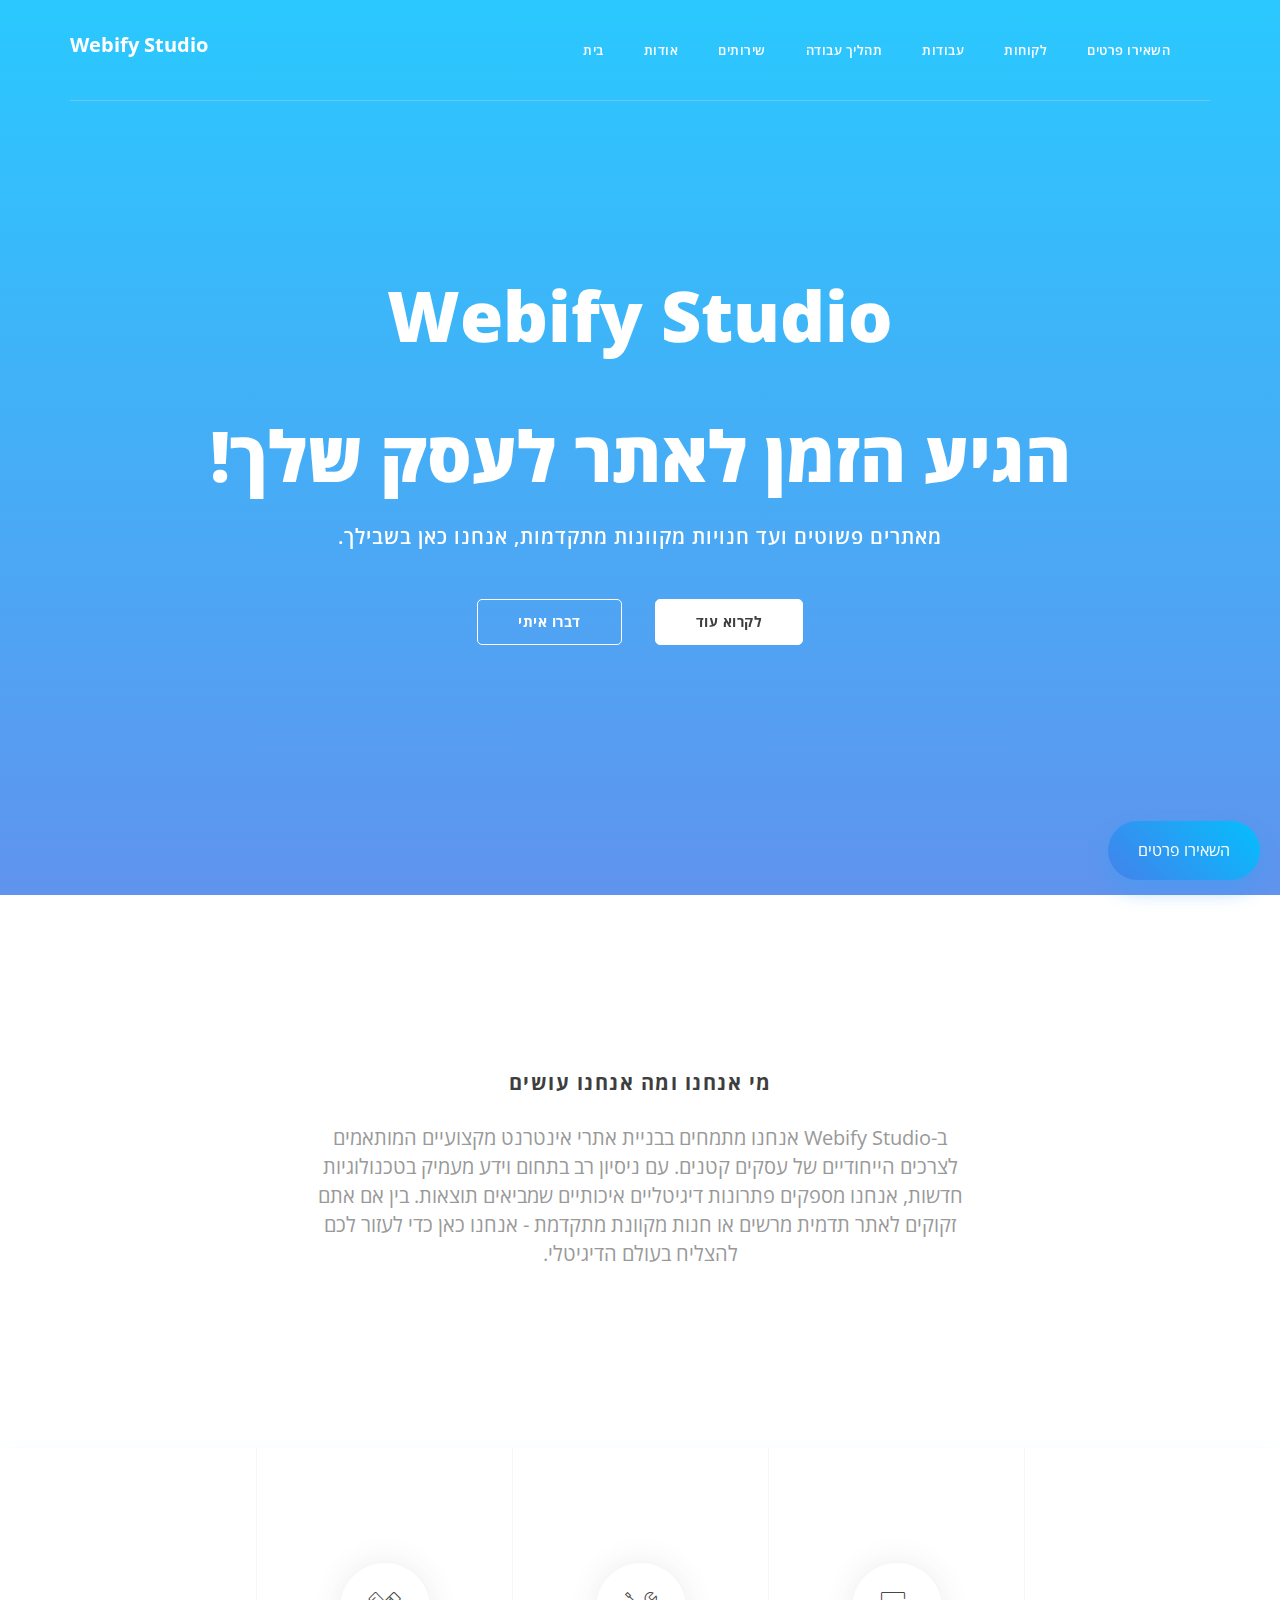
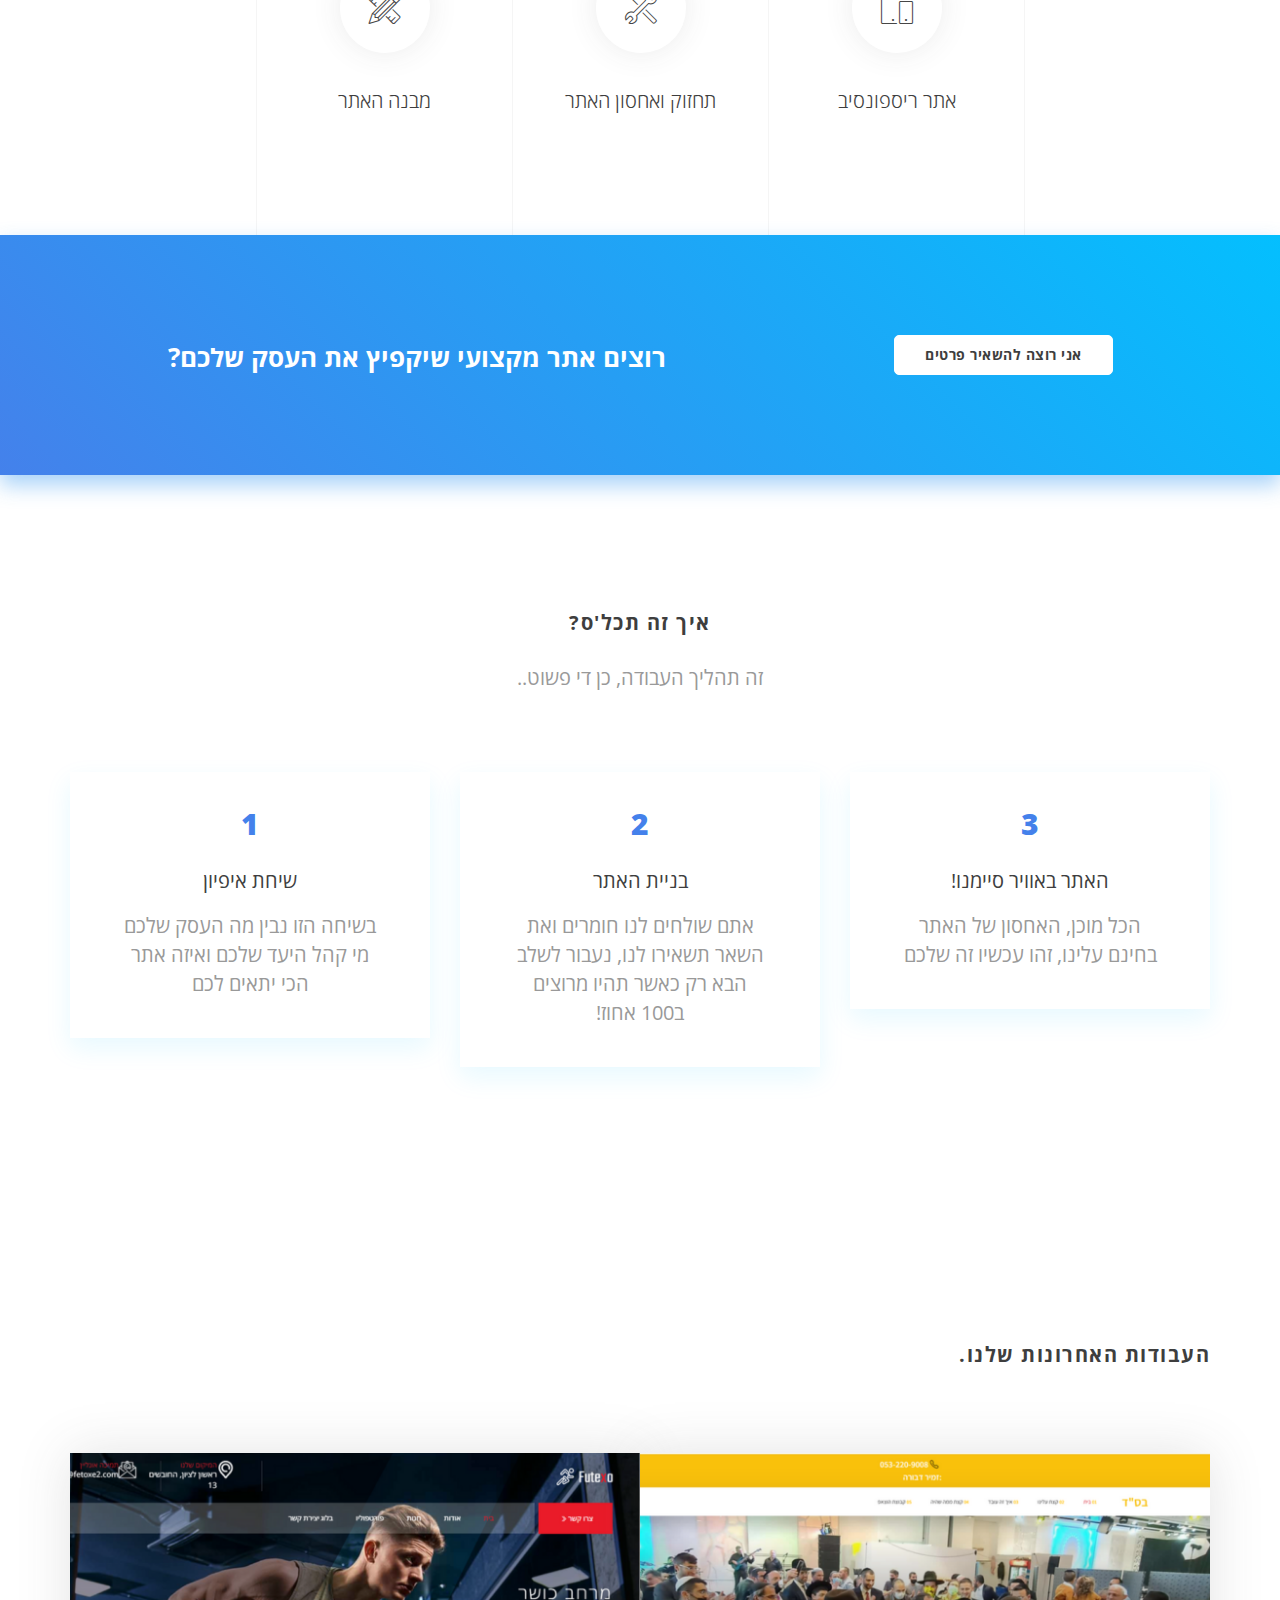
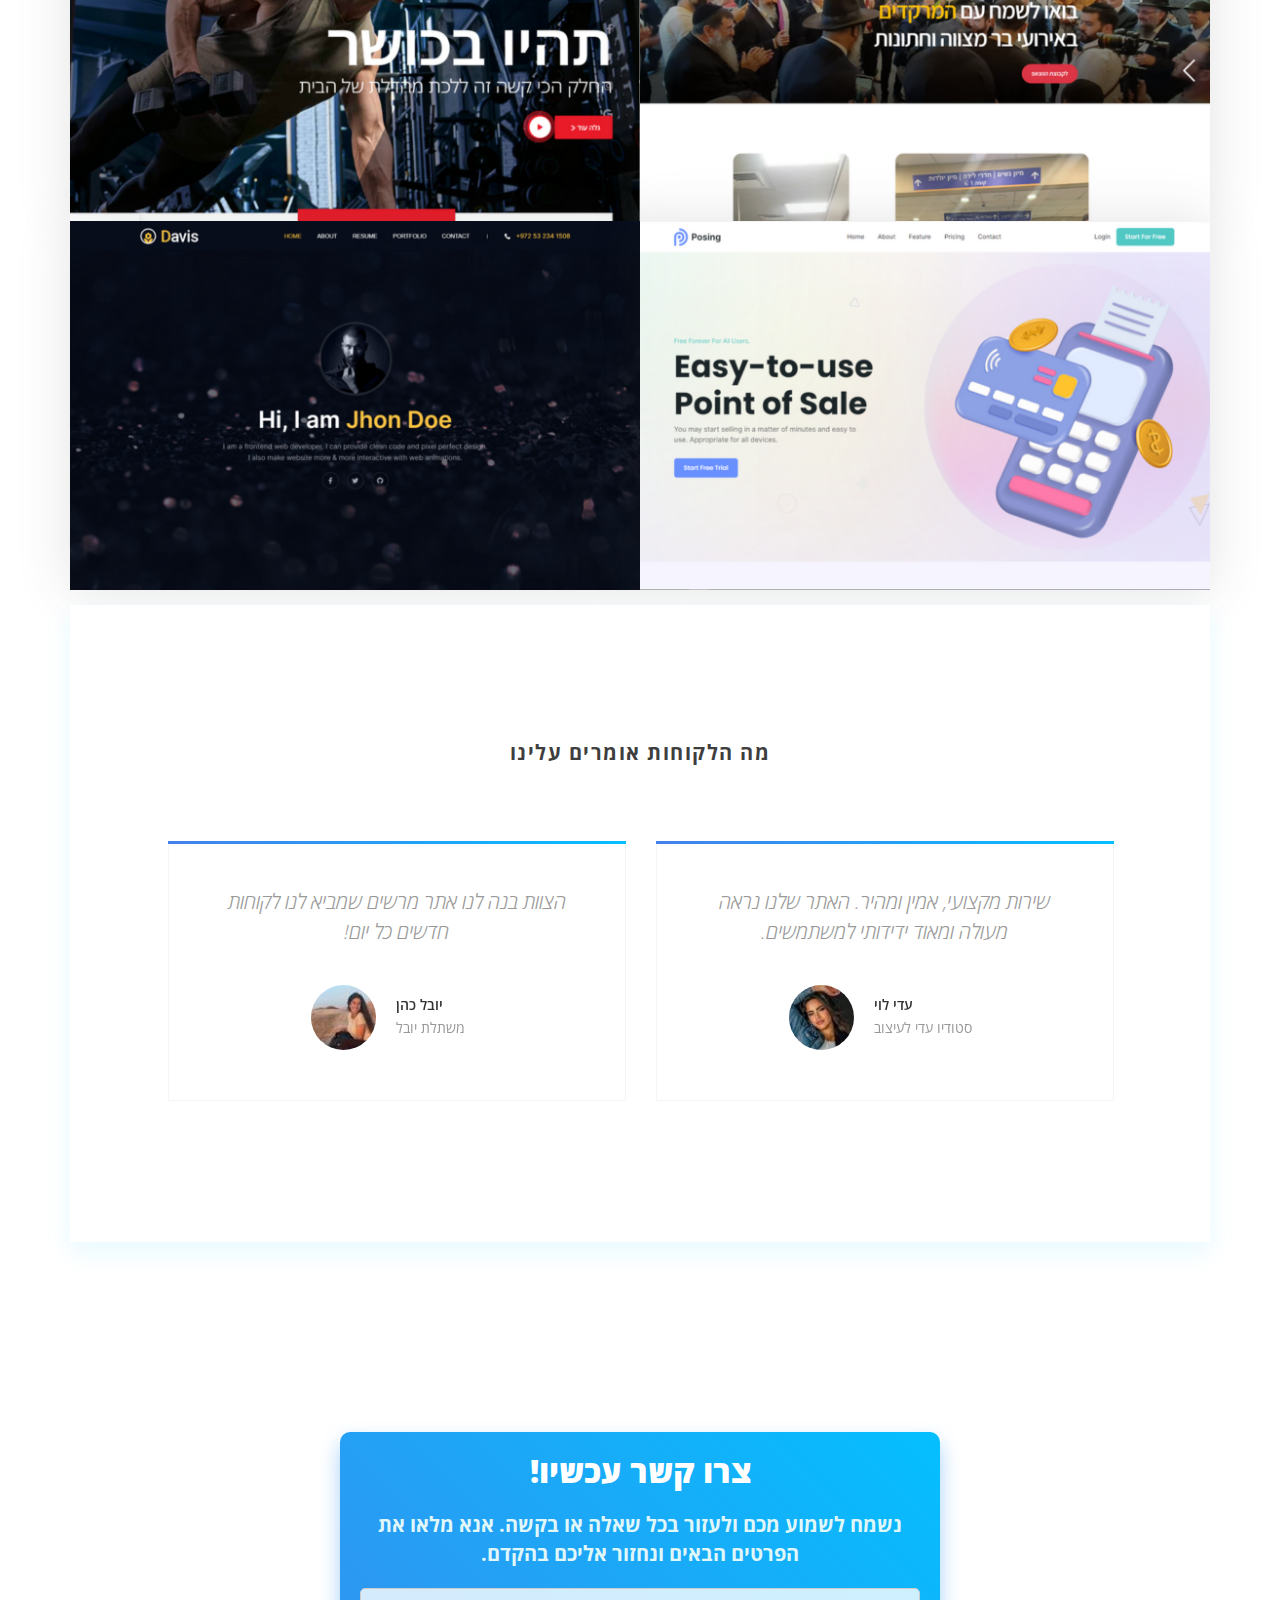
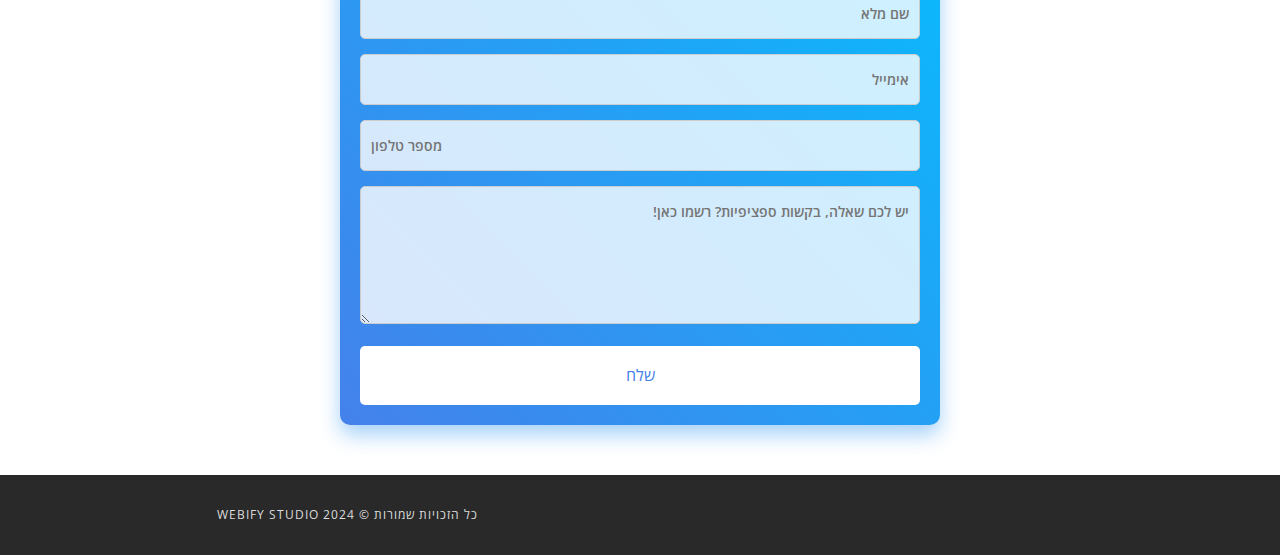
<file: index.html>
<!doctype html>
<html class="no-js" lang="en">

<head>
    <meta charset="utf-8">
    <meta http-equiv="x-ua-compatible" content="ie=edge">
    <title>Webify Studio</title>
    <meta name="description" content="">
    <meta name="viewport" content="width=device-width, initial-scale=1">
    <!-- Favicon -->
    <link rel="shortcut icon" type="image/x-icon" href="img/HeadWebs/favicon.ico">
    <!-- All CSS Files -->
    <!-- Bootstrap css -->
    <link rel="stylesheet" href="css/bootstrap.min.css">
    <!-- Icon Font -->
    <link rel="stylesheet" href="css/font-awesome.min.css">
    <link rel="stylesheet" href="css/ionicons.min.css">
    <link rel="stylesheet" href="css/et-line.css">
    <!-- Plugins css file -->
    <link rel="stylesheet" href="css/plugins.css">
    <!-- Theme main style -->
    <link rel="stylesheet" href="style.css">
    <!-- Responsive css -->
    <link rel="stylesheet" href="css/responsive.css">
    <!-- Modernizr JS -->
    <script src="js/vendor/modernizr-2.8.3.min.js"></script>

    <!-- Meta Pixel Code -->
    <script>
    !function(f,b,e,v,n,t,s)
    {if(f.fbq)return;n=f.fbq=function(){n.callMethod?
    n.callMethod.apply(n,arguments):n.queue.push(arguments)};
    if(!f._fbq)f._fbq=n;n.push=n;n.loaded=!0;n.version='2.0';
    n.queue=[];t=b.createElement(e);t.async=!0;
    t.src=v;s=b.getElementsByTagName(e)[0];
    s.parentNode.insertBefore(t,s)}(window, document,'script',
    'https://connect.facebook.net/en_US/fbevents.js');
    fbq('init', '832077148820840');
    fbq('track', 'PageView');
    </script>
    <noscript><img height="1" width="1" style="display:none"
    src="https://www.facebook.com/tr?id=832077148820840&ev=PageView&noscript=1"
    /></noscript>
    <!-- End Meta Pixel Code -->

    <!-- Google tag (gtag.js) -->
    <script async src="https://www.googletagmanager.com/gtag/js?id=G-W3L3SDDTRX"></script>
    <script>
        window.dataLayer = window.dataLayer || [];
        function gtag(){dataLayer.push(arguments);}
        gtag('js', new Date());

    gtag('config', 'G-W3L3SDDTRX');
    </script>
    

</head>

<body>

<!--Corporate 3 Header Section-->
<div class="header-section header-transparent section">
    <div class="container">
        <div class="row">
            <div class="col-12">
                <div class="header-border">
                    <!--Logo-->
                    <div class="float-left">
                        <a href="index.html" class="header-logo">Webify Studio</a>
                    </div>
                    <!--Menu-->
                    <div class="float-right">
                        <nav class="main-menu multi-page-menu text-white">
                            <ul>
                                <li><a class="a" href="#">בית</a></li>
                                <li><a class="a" href="#about">אודות</a></li>
                                <li><a class="a" href="#servies">שירותים</a></li>
                                <li><a class="a" href="#work">תהליך עבודה</a></li>
                                <li><a class="a" href="#jobs">עבודות</a></li>
                                <li><a class="a" href="#clients">לקוחות</a></li>
                                <li><a class="a" href="#contact">השאירו פרטים</a></li>
                            </ul>
                        </nav>
                    </div>
                    <!--Mobile Menu-->
                    <div class="mobile-menu-2 multi-page text-white mobile-menu"></div>
                </div>
            </div>
        </div>
    </div>
</div>

<!--Corporate Hero Section 3-->
<div class="co-hero-section-3 section">
    <button class="floating-button"><a class="ma" href="#contact">השאירו פרטים</a></button>
    
    <!--Corporate 2 Hero Slider-->
    <div class="co-hero-slider-3 hero-slider">
        <!--Hero Slide Item-->
        <div class="co-hero-slide-item-3" style="">
            <div class="container">
                <div class="row">
                    <div class="col-12 text-center">
                        <!--Hero Slide Content-->
                        <div class="co-hero-slide-content-3">
                            <h1>Webify Studio <br/><br/>הגיע הזמן לאתר לעסק שלך!</h1>
                            <h3>מאתרים פשוטים ועד חנויות מקוונות מתקדמות, אנחנו כאן בשבילך.</h3>
                            <a href="#servies" class="btn btn-white btn-lg">לקרוא עוד</a>
                            <a href="#contact" class="btn btn-border-white btn-lg">דברו איתי</a>
                        </div>
                    </div>
                </div>
            </div>
        </div>
        <!--Hero Slide Item-->
    </div>
</div>

<!--Corporate About Section 3-->
<div class="co-about-section-3 section pt-140 pb-100">
    <div class="container">
        
        <div class="row flex-column flex-lg-row-reverse" id="about">
            <!--About Image-->
            <div class="col-lg-6 col-12 float-right mb-40">
                
            </div>
            <!--About Content-->   
                <div class="co-section-title-3 col-12 text-center mb-80">
                    <h4>מי אנחנו ומה אנחנו עושים</h4>
                    <p>ב-Webify Studio אנחנו מתמחים בבניית אתרי אינטרנט מקצועיים המותאמים לצרכים הייחודיים של עסקים קטנים. עם ניסיון רב בתחום וידע מעמיק בטכנולוגיות חדשות, אנחנו מספקים פתרונות דיגיטליים איכותיים שמביאים תוצאות. בין אם אתם זקוקים לאתר תדמית מרשים או חנות מקוונת מתקדמת - אנחנו כאן כדי לעזור לכם להצליח בעולם הדיגיטלי.</p>
                </div>
        </div>
        
    </div>
</div>

<!--Corporate Service Section 3-->
<div class="co-service-section-3 section" id="servies">
    <div class="container-fluid">
        <div class="row">

            <!--Single Service-->
            <div class="col-12 co-single-service-3 re">

            </div>
            
            <!--Single Service-->
            <div class="col-12 co-single-service-3">
                <span class="icon"><i class="icon-tools"></i></span>
                <div class="content fix">
                    <h3>מבנה האתר</h3>
                    <p>אנחנו נבנה את האתר בדרך שהכי תתאים לעסק שלכם!</p>
                </div>
            </div>
            
            <!--Single Service-->
            <div class="col-12 co-single-service-3">
                <span class="icon"><i class="icon-tools-2"></i></span>
                <div class="content fix">
                    <h3>תחזוק ואחסון האתר</h3>
                    <p>התחזוק והאחסון הם לפי חבילות זולות שעליהם נדבר בשיחת האפיון</p>
                </div>
            </div>
            
            <!--Single Service-->
            <div class="col-12 co-single-service-3">
                <span class="icon"><i class="icon-mobile"></i></span>
                <div class="content fix">
                    <h3>אתר ריספונסיב</h3>
                    <p>האתר יהיה מתאים לכל הגדלים מהמחשב עד לטלפון!</p>
                </div>
            </div>

            <div class="col-12 co-single-service-3 re">

            </div>
                
        </div>
    </div>
</div>

<!--Corporate CTA Section 1-->
<div class="co-cta-section-1 section bg-gradient pt-100 pb-100">
    <div class="container">
        <div class="row">
            <div class="col-xl-10 col-12 mx-auto">
                <!--CTA Wrapper-->
                <div class="co-cta-wrapper-1 fix">
                    <h3>רוצים אתר מקצועי שיקפיץ את העסק שלכם?</h3>
                    <a href="#contact" class="btn btnre btn-white">אני רוצה להשאיר פרטים</a>
                </div>
            </div>
        </div>
    </div>
</div>

<!--Corporate Progress Section-->
<div class="co-process-section-3 section pt-140 pb-110" id="work">
    <div class="container">
        
        <div class="row">
            <!--Section Title-->
            <div class="co-section-title-3 col-12 text-center mb-80">
                <h4>איך זה תכל'ס?</h4>
                <p>זה תהליך העבודה, כן די פשוט..</p>
            </div>
        </div>
        
        <div class="row">
           
            <div class="col-lg-4 col-md-6 col-12 mb-30">
                <div class="co-single-process-3 text-center">
                    <span class="number">1</span>
                    <h4 class="title">שיחת איפיון <i class="icon-lightbulb"></i></h4>
                    <p>בשיחה הזו נבין מה העסק שלכם מי קהל היעד שלכם ואיזה אתר הכי יתאים לכם</p>
                </div>
            </div>
           
            <div class="col-lg-4 col-md-6 col-12 mb-30">
                <div class="co-single-process-3 text-center">
                    <span class="number">2</span>
                    <h4 class="title">בניית האתר <i class="icon-tools"></i></h4>
                    <p>אתם שולחים לנו חומרים ואת השאר תשאירו לנו, נעבור לשלב הבא רק כאשר תהיו מרוצים ב100 אחוז!</p>
                </div>
            </div>
           
            <div class="col-lg-4 col-md-6 col-12 mb-30">
                <div class="co-single-process-3 text-center">
                    <span class="number">3</span>
                    <h4 class="title">האתר באוויר סיימנו! <i class="icon-tools-2"></i></h4>
                    <p>הכל מוכן, האחסון של האתר בחינם עלינו, זהו עכשיו זה שלכם</p>
                </div>
            </div>
            
        </div>
        
    </div>
</div>

<!--Corporate Portfolio Section 2-->
<div class="co-portfolio-section-2 section pt-140 pb-140" id="jobs">
    <div class="container">
        <div class="row justify-content-between">
            <!--Section Title-->
            <div class="col-auto mb-90">
                <div class="co-section-title-3">
                    <h4>העבודות האחרונות שלנו.</h4>
                </div>
            </div>
        </div>
        
            
        <div class="row">
            
            <div class="col-12">
                <div class="co-isotop-grid-2 isotop-grid">

                    <div class="co-isotop-item-2 isotop-item branding illustration web col-md-6 col-12 we">
                        <a href="https://itay-david.github.io/Fitness-Studio/" target="_blank">
                            <img src="img/HeadWebs/Futexo-Img.png" alt="">
                            <span class="title">Futexo</span>
                            <span class="category">סטודיו אימונים</span>
                        </a>
                    </div>

                    <div class="co-isotop-item-2 isotop-item mobile-app photography col-md-6 col-12 we">
                        <a href="https://merakdim.com/" target="_blank">
                            <img src="img/HeadWebs/Merakdim-Img.png" alt="">
                            <span class="title">המרקדים</span>
                            <span class="category">ארגון ללא מטרות רווח</span>
                        </a>
                    </div>

                    <div class="co-isotop-item-2 isotop-item mobile-app illustration web col-md-6 col-12 we">
                        <a href="https://itay-david.github.io/portfolio-davis/" target="_blank">
                            <img src="img/HeadWebs/Davis-Img.png" alt="">
                            <span class="title">Davis</span>
                            <span class="category">פורטפוליו</span>
                        </a>
                    </div>

                    <div class="co-isotop-item-2 isotop-item photography branding col-md-6 col-12 we">
                        <a href="https://itay-david.github.io/saas-posing/" target="_blank">
                            <img src="img/HeadWebs/Posing-Img.png" alt="">
                            <span class="title">Posing</span>
                            <span class="category">חברת סאאס בין לאומית</span>
                        </a>
                    </div>

                </div>
            </div>
        </div>
    </div>
</div>

<!--Corporate Testimonial Section 2-->
<div class="co-testimonial-section-2 section pb-140" id="clients">
    <div class="container">
        
        <div class="row">
            
            <div class="col-12">
                
                <div class="co-testimonial-wrapper-2 pt-140 pb-140">
                    
                    <div class="row">
                       
                        <!--Section Title-->
                        <div class="co-section-title-3 col-xs-12 text-center mb-80">
                            <h4>מה הלקוחות אומרים עלינו</h4>
                        </div>
                        <div class="col-lg-10 col-12 mx-auto">
                            <div class="co3-testimonial-slider">
                                <div class="co-single-testimonial-2 text-center">
                                    <p>הצוות בנה לנו אתר מרשים שמביא לנו לקוחות חדשים כל יום!</p>
                                    <div class="co-testimonial-author-info-2">
                                        <img src="profiles/profile-2.jpg" alt="">
                                        <h5>&#160;&#160;&#160;&#160;&#160;&#160;&#160;&#160;&#160;&#160;יובל כהן</h5>
                                        <span>משתלת יובל</span>
                                    </div>
                                </div>
                                
                                <div class="co-single-testimonial-2 text-center">
                                    <p>שירות מקצועי, אמין ומהיר. האתר שלנו נראה מעולה ומאוד ידידותי למשתמשים.</p>
                                    <div class="co-testimonial-author-info-2">
                                        <img src="profiles/profile-1.jpg" alt="">
                                        <h5>&#160;&#160;&#160;&#160;&#160;&#160;&#160;&#160;&#160;&#160;&#160;&#160;&#160;&#160;&#160;&#160;&#160;עדי לוי</h5>
                                        <span>סטודיו עדי לעיצוב</span>
                                    </div>
                                </div>
                                
                                <div class="co-single-testimonial-2 text-center">
                                    <p>לא יכולנו לבקש עבודה טובה יותר. אתר ברמה גבוהה עם עיצוב מהמם.</p>
                                    <div class="co-testimonial-author-info-2">
                                        <img src="profiles/profile-4.jpg" alt="">
                                        <h5>נועם בן-שושן</h5>
                                        <span>א.ש. הנדסה</span>
                                    </div>
                                </div>

                                <div class="co-single-testimonial-2 text-center">
                                    <p>ממליץ בחום! התהליך היה חלק והתוצאה בדיוק כמו שחלמנו.</p>
                                    <div class="co-testimonial-author-info-2">
                                        <img src="profiles/profile-5.jpg" alt="">
                                        <h5>&#160;&#160;&#160;&#160;&#160;&#160;אורן מלכה</h5>
                                        <span>מסעדת החוף</span>
                                    </div>
                                </div>

                                <div class="co-single-testimonial-2 text-center">
                                    <p>עבודה מצוינת ומקצועית. האתר החדש שלנו מעלה את העסק לרמה הבאה.</p>
                                    <div class="co-testimonial-author-info-2">
                                        <img src="profiles/profile-3.jpg" alt="">
                                        <h5>&#160;&#160;&#160;&#160;&#160;&#160;אפרת גיל</h5>
                                        <span>גיל פרויקטים</span>
                                    </div>
                                </div>
                                
                            </div>
                        </div>
                        
                    </div>
                    
                </div>
                
            </div>
            
        </div>
        
    </div>
</div>

<div class="contact" id="contact">
    <div class="contact-form">
        <h2>צרו קשר עכשיו!</h2>
        <p>נשמח לשמוע מכם ולעזור בכל שאלה או בקשה. אנא מלאו את הפרטים הבאים ונחזור אליכם בהקדם.</p>
        <form action="https://api.web3forms.com/submit" method="post">
            <input type="hidden" name="access_key" value="183dde21-3010-4612-9a63-30dffd2d1b58">
            <input type="text" id="name" name="name" placeholder="שם מלא" required>
            <input type="email" id="email" name="email" placeholder="אימייל" required>
            <input type="tel" id="phone" name="phone" placeholder="מספר טלפון" required>
            <textarea id="message" name="message" rows="4" placeholder="יש לכם שאלה, בקשות ספציפיות? רשמו כאן!" required></textarea>
            <input type="checkbox" name="botcheck" class="hidden" style="display: none;">
    
            <button type="submit">שלח</button>
        </form>
    </div>
</div>

    
<div class="co-footer-bottom-3 section bg-dark">
    <div class="container">
        <div class="row">
            <div class="co-copyright-3 col-lg-6 col-12">
                <p>Webify Studio 2024 © כל הזכויות שמורות</p>
            </div>
        </div>
    </div>
</div>



<!-- Placed JS at the end of the document so the pages load faster -->

<!-- jQuery latest version -->
<script src="js/vendor/jquery-3.6.0.min.js"></script>
<!-- Bootstrap js -->
<script src="js/bootstrap.min.js"></script>
<!-- Plugins js -->
<script src="js/plugins.js"></script>
<!-- Ajax Mail js -->
<script src="js/ajax-mail.js"></script>
<!-- Main js -->
<script src="js/main.js"></script>

<script>
    window.addEventListener('scroll', function() {
        const button = document.querySelector('.floating-button');
        if (window.scrollY > 100) {
            button.classList.add('scrolled');
        } else {
            button.classList.remove('scrolled');
        }
    });
</script>

<script>
    document.addEventListener('DOMContentLoaded', function() {
      const form = document.querySelector('form');
      form.addEventListener('submit', function() {
        fbq('track', 'Lead');
      });
    });
</script>

</body>

</html>
</file>
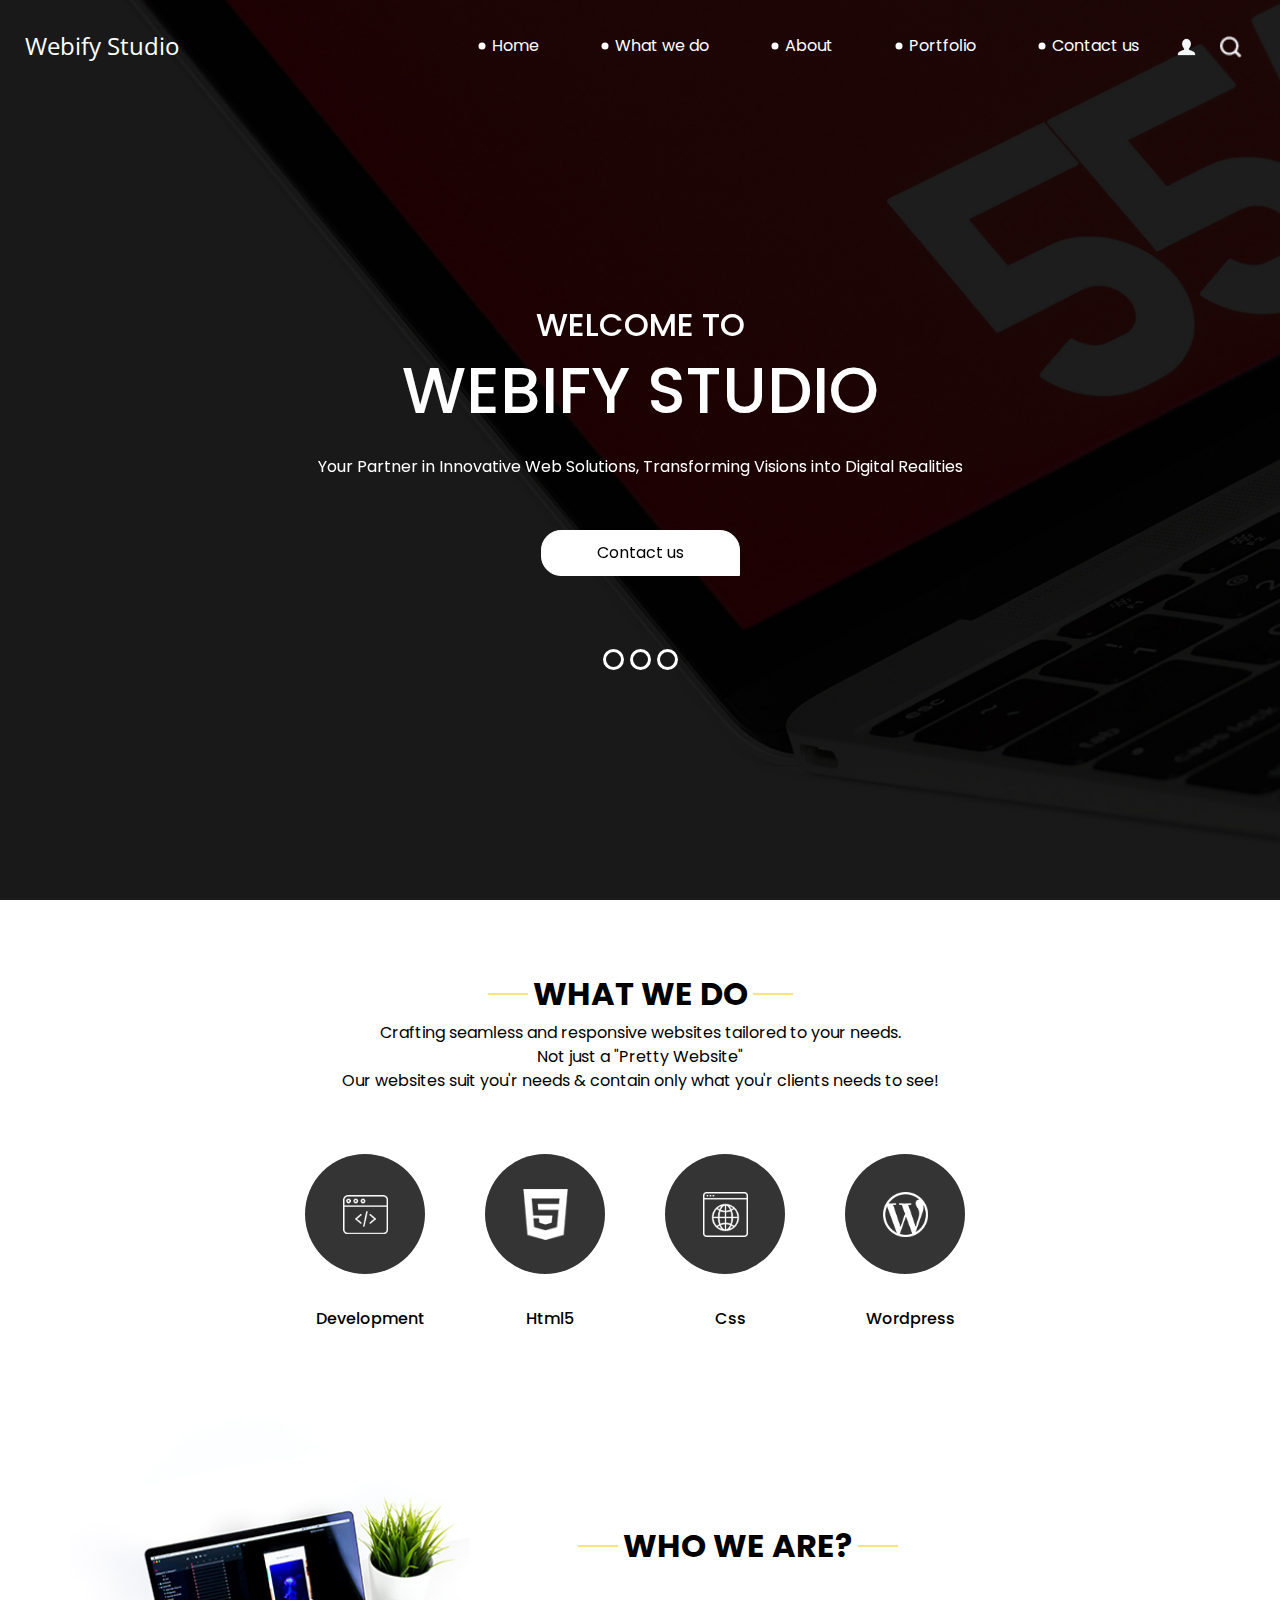
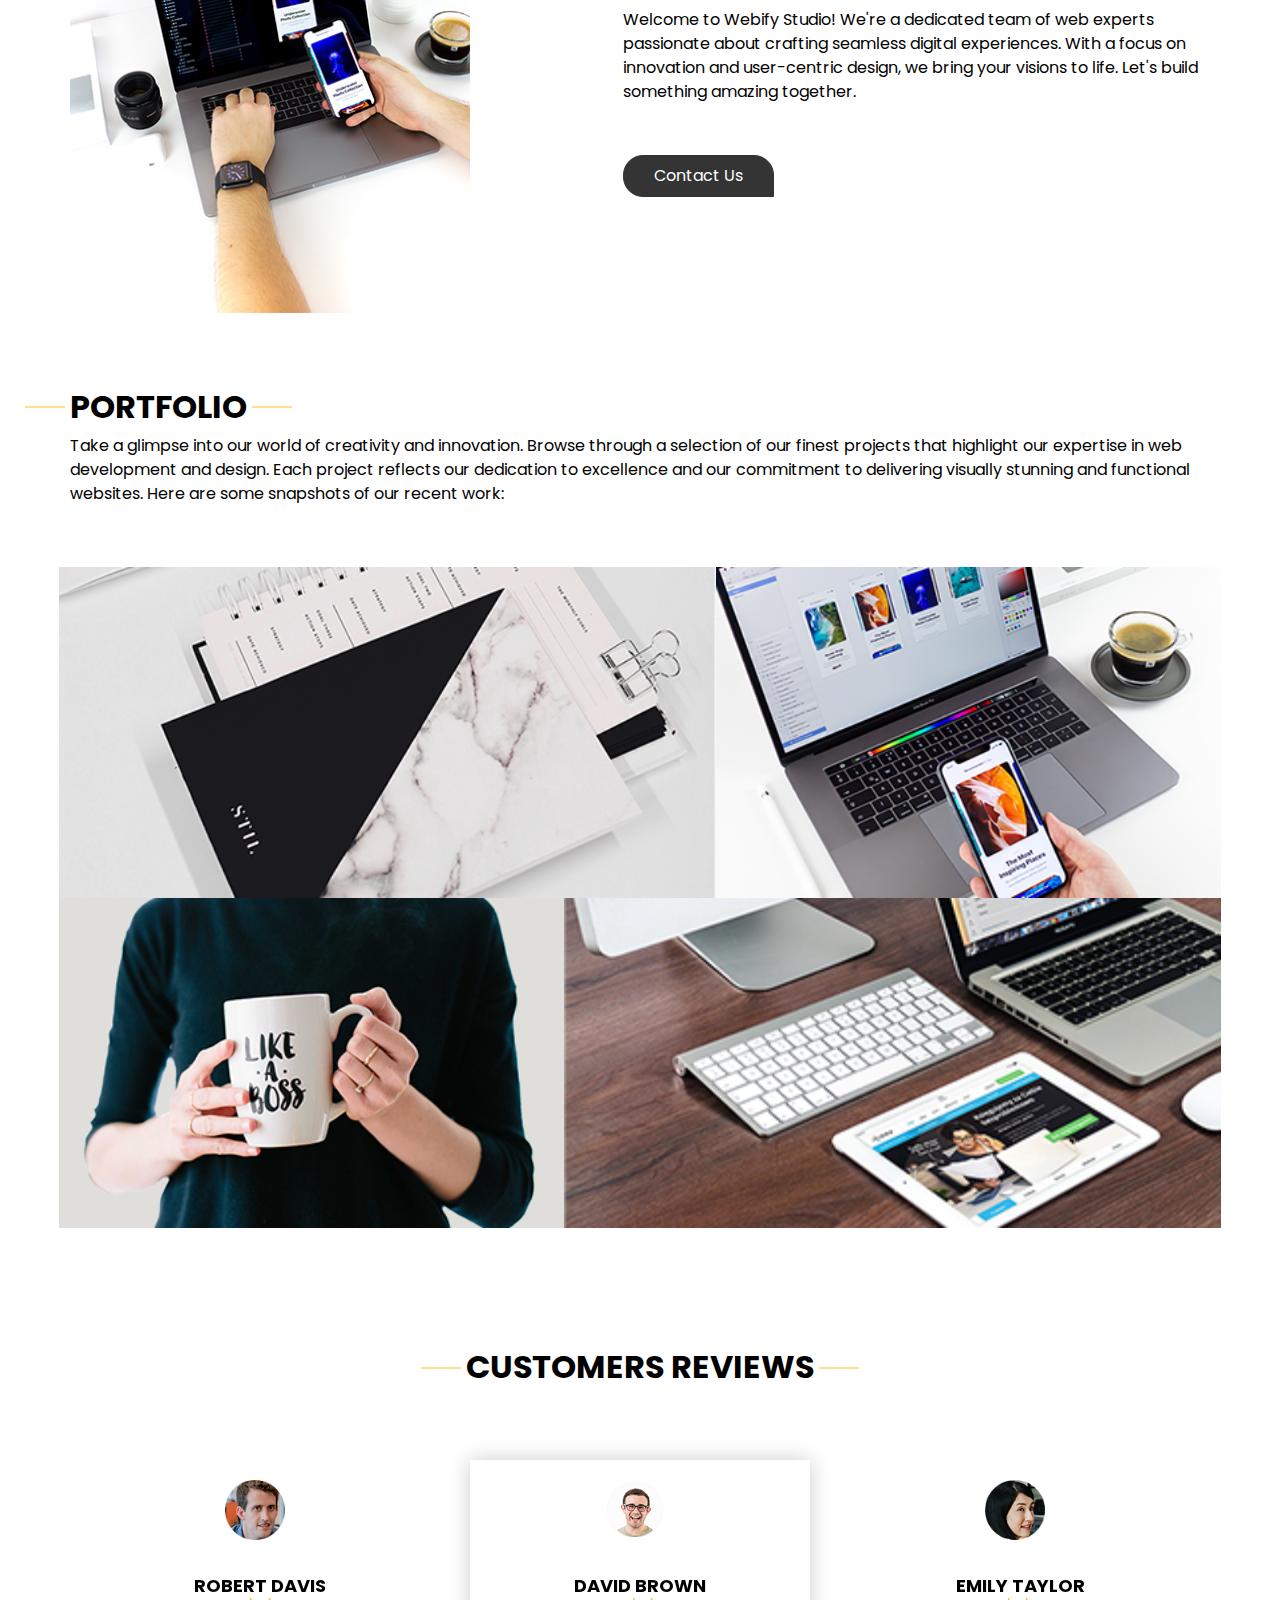
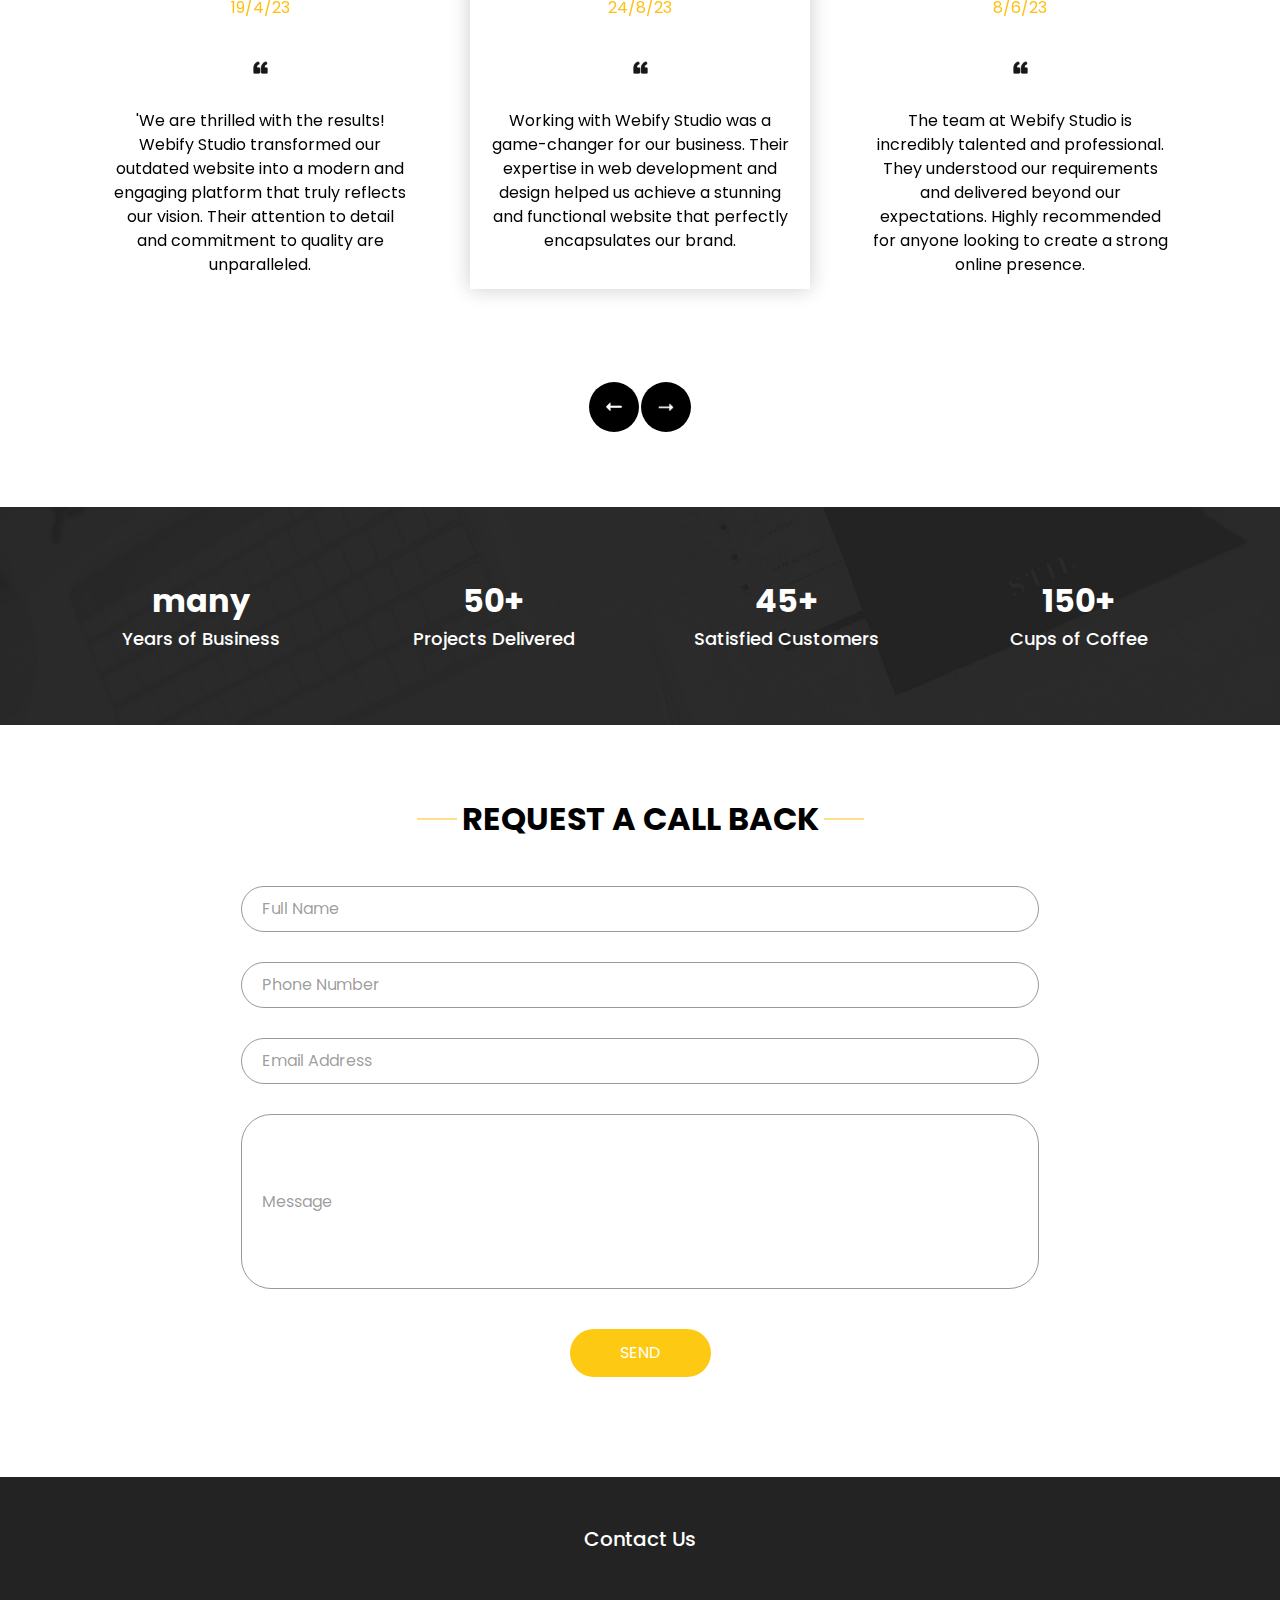
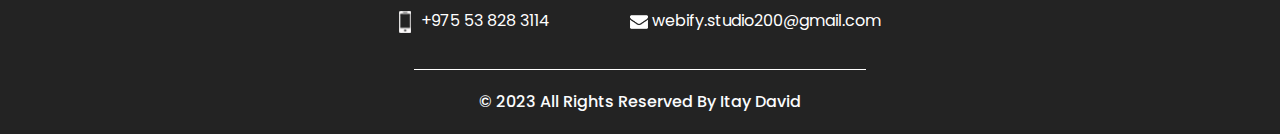
<file: Agancy Web/index.html>
<!DOCTYPE html>
<html>

<head>
  <!-- Basic -->
  <meta charset="utf-8" />
  <meta http-equiv="X-UA-Compatible" content="IE=edge" />
  <!-- Mobile Metas -->
  <meta name="viewport" content="width=device-width, initial-scale=1, shrink-to-fit=no" />
  <!-- Site Metas -->
  <meta name="keywords" content="Website design
  Web development
  User experience (UX)
  Graphic design
  Responsive design
  E-commerce solutions
  Mobile-friendly design
  Custom web design
  UI/UX design
  Digital marketing
  SEO optimization
  Content management system (CMS)
  Branding solutions
  Creative web solutions
  Online presence
  Interactive design
  Visual identity
  Front-end development
  WordPress development
  Website maintenance עיצוב אתרים (Website design)
  פיתוח אתרים (Website development)
  חווית משתמש (User experience)
  עיצוב גרפי (Graphic design)
  עיצוב תגובה (Responsive design)
  פתרונות מסחר אלקטרוני (E-commerce solutions)
  עיצוב ידידותי לנייד (Mobile-friendly design)
  עיצוב אתרים מותאם אישית (Custom web design)
  עיצוב UI / UX (UI/UX design)
  שיווק דיגיטלי (Digital marketing)
  אופטימיזציה של מנועי חיפוש (SEO optimization)
  מערכת ניהול תוכן (CMS)
  פתרונות ברנדינג (Branding solutions)
  פתרונות יצירתיים באינטרנט (Creative web solutions)
  נוכחות מקוונת (Online presence)
  עיצוב אינטראקטיבי (Interactive design)
  זהות חזותית (Visual identity)
  פיתוח חזית (Front-end development)
  פיתוח וורדפרס (WordPress development)
  תחזוקת אתר (Website maintenance)" />

  <meta name="description" content="Enhance your online presence with our expert website design and development services. We specialize in creating engaging user experiences and SEO-friendly designs to boost your brand's visibility and impact" />

  <meta name="author" content="Itay David" />

  <title>Webify</title>

  <!-- slider stylesheet -->
  <!-- slider stylesheet -->
  <link rel="stylesheet" type="text/css" href="https://cdnjs.cloudflare.com/ajax/libs/OwlCarousel2/2.3.4/assets/owl.carousel.min.css" />

  <!-- bootstrap core css -->
  <link rel="stylesheet" type="text/css" href="css/bootstrap.css" />

  <!-- fonts style -->
  <link href="https://fonts.googleapis.com/css?family=Open+Sans:400,700|Poppins:400,700&display=swap" rel="stylesheet">
  <!-- Custom styles for this template -->
  <link href="css/style.css" rel="stylesheet" />
  <!-- responsive style -->
  <link href="css/responsive.css" rel="stylesheet" />

  <link rel="shortcut icon" type="image/x-icon" href="images/Webify Studio.png" />

</head>

<body>
  <div class="hero_area">
    <!-- header section strats -->
    <header class="header_section">
      <div class="container-fluid">
        <nav class="navbar navbar-expand-lg custom_nav-container pt-3">
          <a class="navbar-brand" href="#home">
            <span>
              Webify Studio
            </span>
          </a>
          <button class="navbar-toggler" type="button" data-toggle="collapse" data-target="#navbarSupportedContent" aria-controls="navbarSupportedContent" aria-expanded="false" aria-label="Toggle navigation">
            <span class="navbar-toggler-icon"></span>
          </button>

          <div class="collapse navbar-collapse" id="navbarSupportedContent">
            <div class="d-flex ml-auto flex-column flex-lg-row align-items-center">
              <ul class="navbar-nav  ">
                <li class="nav-item active">
                  <a class="nav-link" href="#home">Home <span class="sr-only">(current)</span></a>
                </li>
                <li class="nav-item">
                  <a class="nav-link" href="#do"> What we do </a>
                </li>
                <li class="nav-item">
                  <a class="nav-link" href="#who"> About </a>
                </li>
                <li class="nav-item">
                  <a class="nav-link" href="#work"> Portfolio </a>
                </li>
                <li class="nav-item">
                  <a class="nav-link" href="#contact">Contact us</a>
                </li>
              </ul>
              <div class="user_option">
                <a href="#client">
                  <img src="images/user.png" alt="">
                </a>
                <form class="form-inline my-2 my-lg-0 ml-0 ml-lg-4 mb-3 mb-lg-0">
                  <button class="btn  my-2 my-sm-0 nav_search-btn" type="submit"></button>
                </form>
              </div>
            </div>
          </div>
        </nav>
      </div>
    </header>
    <!-- end header section -->
    <!-- slider section -->
    <section class=" slider_section position-relative" id="home">
      <div class="container">
        <div id="carouselExampleIndicators" class="carousel slide" data-ride="carousel">
          <ol class="carousel-indicators">
            <li data-target="#carouselExampleIndicators" data-slide-to="0" class="active"></li>
            <li data-target="#carouselExampleIndicators" data-slide-to="1"></li>
            <li data-target="#carouselExampleIndicators" data-slide-to="2"></li>
          </ol>
          <div class="carousel-inner">
            <div class="carousel-item active">
              <div class="row">
                <div class="col">
                  <div class="detail-box">
                    <div>
                      <h2>
                        welcome to

                      </h2>
                      <h1>
                        Webify Studio
                      </h1>
                      <p>
                        Your Partner in Innovative Web Solutions, Transforming Visions into Digital Realities
                      </p>
                      <div class="">
                        <a href="#contact">
                          Contact us
                        </a>
                      </div>
                    </div>
                  </div>
                </div>
              </div>
            </div>
            <div class="carousel-item">
              <div class="row">
                <div class="col">
                  <div class="detail-box">
                    <div>
                      <h2>
                        welcome to

                      </h2>
                      <h1>
                        Webify Studio
                      </h1>
                      <p>
                        Unlocking Creativity in Web Design &
                        Crafting Digital Experiences Tailored to You
                      </p>
                      <div class="">
                        <a href="#contact">
                          Contact us
                        </a>
                      </div>
                    </div>
                  </div>
                </div>
              </div>
            </div>
            <div class="carousel-item">
              <div class="row">
                <div class="col">
                  <div class="detail-box">
                    <div>
                      <h2>
                        welcome to

                      </h2>
                      <h1>
                        Webify Studio
                      </h1>
                      <p>
                        Where Ideas Transform into Reality &
                        Empowering Businesses through Cutting-Edge Web Developmen
                      </p>
                      <div class="">
                        <a href="#contact">
                          Contact us
                        </a>
                      </div>
                    </div>
                  </div>
                </div>
              </div>
            </div>
          </div>
        </div>

      </div>
    </section>
    <!-- end slider section -->
  </div>

  <!-- do section -->

  <section class="do_section layout_padding" id="do">
    <div class="container">
      <div class="heading_container">
        <h2>
          What we do
        </h2>
        <p>
          Crafting seamless and responsive websites tailored to your needs. <br> Not just a "Pretty Website" <br> Our websites suit you'r needs & contain only what you'r clients needs to see!
        </p>
      </div>
      <div class="do_container">
        <div class="box">
          <div class="img-box">
            <img src="images/d-2.png" alt="">
          </div>
          <div class="detail-box">
            <h6>
              Development
            </h6>
          </div>
        </div>
        <div class="box">
          <div class="img-box">
            <img src="images/d-3.png" alt="">
          </div>
          <div class="detail-box">
            <h6>
              Html5
            </h6>
          </div>
        </div>
        <div class="box">
          <div class="img-box">
            <img src="images/d-4.png" alt="">
          </div>
          <div class="detail-box">
            <h6>
              Css
            </h6>
          </div>
        </div>
        <div class="box">
          <div class="img-box">
            <img src="images/d-5.png" alt="">
          </div>
          <div class="detail-box">
            <h6>
              Wordpress
            </h6>
          </div>
        </div>
      </div>
    </div>
  </section>

  <!-- end do section -->

  <!-- who section -->

  <section class="who_section " id="who">
    <div class="container">
      <div class="row">
        <div class="col-md-5">
          <div class="img-box">
            <img src="images/who-img.jpg" alt="">
          </div>
        </div>
        <div class="col-md-7">
          <div class="detail-box">
            <div class="heading_container">
              <h2>
                WHO WE ARE?
              </h2>
            </div>
            <p>
              Welcome to Webify Studio! We're a dedicated team of web experts passionate about crafting seamless digital experiences. With a focus on innovation and user-centric design, we bring your visions to life. Let's build something amazing together.
            </p>
            <div>
              <a href="#contact">
                Contact Us
              </a>
            </div>
          </div>
        </div>
      </div>
    </div>
  </section>

  <!-- end who section -->


  <!-- work section -->
  <section class="work_section layout_padding" id="work">
    <div class="container">
      <div class="heading_container">
        <h2>
          PORTFOLIO
        </h2>
        <p>
          Take a glimpse into our world of creativity and innovation. Browse through a selection of our finest projects that highlight our expertise in web development and design. Each project reflects our dedication to excellence and our commitment to delivering visually stunning and functional websites. Here are some snapshots of our recent work:
        </p>
      </div>
      <div class="work_container layout_padding2">
        <div class="box b-1">
          <img src="images/w-1.png" alt="webify photo">
        </div>
        <div class="box b-2">
          <img src="images/w-2.png" alt="webify studio work">

        </div>
        <div class="box b-3">
          <img src="images/w-3.png" alt="webify studio projects">

        </div>
        <div class="box b-4">
          <img src="images/w-4.png" alt="webify studio design">

        </div>
      </div>
    </div>
  </section>

  <!-- end work section -->

  <!-- client section -->
  <section class="client_section" id="client">
    <div class="container">
      <div class="heading_container">
        <h2>
          CUSTOMERS REVIEWS
        </h2>
      </div>
      <div class="carousel-wrap ">
        <div class="owl-carousel">
          <div class="item">
            <div class="box">
              <div class="img-box">
                <img src="images/c-1.png" alt="">
              </div>
              <div class="detail-box">
                <h5>
                  David Brown <br>
                  <span>
                    24/8/23
                  </span>
                </h5>
                <img src="images/quote.png" alt="">
                <p>
                  Working with Webify Studio was a game-changer for our business. Their expertise in web development and design helped us achieve a stunning and functional website that perfectly encapsulates our brand.
                </p>
              </div>
            </div>
          </div>
          <div class="item">
            <div class="box">
              <div class="img-box">
                <img src="images/c-2.png" alt="webify studio client">
              </div>
              <div class="detail-box">
                <h5>
                  Emily Taylor <br>
                  <span>
                    8/6/23
                  </span>
                </h5>
                <img src="images/quote.png" alt="webify studio client">
                <p>
                  The team at Webify Studio is incredibly talented and professional. They understood our requirements and delivered beyond our expectations. Highly recommended for anyone looking to create a strong online presence.
                </p>
              </div>
            </div>
          </div>
          <div class="item">
            <div class="box">
              <div class="img-box">
                <img src="images/c-3.png" alt="webify studio client">
              </div>
              <div class="detail-box">
                <h5>
                  Robert Davis <br>
                  <span>
                    19/4/23
                  </span>
                </h5>
                <img src="images/quote.png" alt="">
                <p>
                  'We are thrilled with the results! Webify Studio transformed our outdated website into a modern and engaging platform that truly reflects our vision. Their attention to detail and commitment to quality are unparalleled.
                </p>
              </div>
            </div>
          </div>
        </div>
      </div>
    </div>
  </section>

  <!-- end client section -->

  <!-- target section -->
  <section class="target_section layout_padding2" id="target">
    <div class="container">
      <div class="row">
        <div class="col-md-3 col-sm-6">
          <div class="detail-box">
            <h2>
              many
            </h2>
            <h5>
              Years of Business
            </h5>
          </div>
        </div>
        <div class="col-md-3 col-sm-6">
          <div class="detail-box">
            <h2>
              50+
            </h2>
            <h5>
              Projects Delivered
            </h5>
          </div>
        </div>
        <div class="col-md-3 col-sm-6">
          <div class="detail-box">
            <h2>
              45+
            </h2>
            <h5>
              Satisfied Customers
            </h5>
          </div>
        </div>
        <div class="col-md-3 col-sm-6">
          <div class="detail-box">
            <h2>
              150+
            </h2>
            <h5>
              Cups of Coffee
            </h5>
          </div>
        </div>
      </div>
    </div>
  </section>

  <!-- end target section -->


  <!-- contact section -->

  <section class="contact_section layout_padding" id="contact">
    <div class="container">

      <div class="heading_container">
        <h2>
          Request A Call Back
        </h2>
      </div>
      <div class="">
        <div class="">
          <div class="row">
            <div class="col-md-9 mx-auto">
              <div class="contact-form">
                <form action="https://formsubmit.co/webify.studio200@gmail.com" method="POST">
                  <div>
                    <input type="text" name="name" placeholder="Full Name ">
                  </div>
                  <div>
                    <input type="text" name="phone" placeholder="Phone Number">
                  </div>
                  <div>
                    <input type="email" name="email" placeholder="Email Address">
                  </div>
                  <div>
                    <input type="text" name="msg" placeholder="Message" class="input_message">
                  </div>
                  <input type="hidden" name="_captcha" value="false">
                  <input type="hidden" name="_template" value="table">
                  <div class="d-flex justify-content-center">
                    <button type="submit" class="btn_on-hover">
                      Send
                    </button>
                  </div>
                </form>
              </div>
            </div>
          </div>
        </div>
      </div>

    </div>
  </section>


  <!-- end contact section -->


  <!-- info section -->
  <section class="info_top">
      <h5>
        Contact Us
      </h5>
      <div class="info_section">
        <div class="stat">
          <div class="img-box">
            <img src="images/telephone-white.png" width="12px" alt="Itay David's Phone Number">
          </div>
          <a href="tel: +972538283114">
            <p>
              +975 53 828 3114
            </p>
          </a>
        </div>
      <div class="stat">
        <div class="img-box">
          <img src="images/envelope-white.png" width="18px" alt="Itay David's Email">
        </div>
        <a href="mailto: webify.studio200@gmail.com">
          <p>
            webify.studio200@gmail.com
          </p>
        </a>
    </div>
  </div>

  </section>

  <!-- end info_section -->


  <!-- footer section -->
  <section class="container-fluid footer_section">
    <p>
      &copy; 2023 All Rights Reserved By
      Itay David
    </p>
  </section>
  <!-- footer section -->

  <script type="text/javascript" src="js/jquery-3.4.1.min.js"></script>
  <script type="text/javascript" src="js/bootstrap.js"></script>
  <script type="text/javascript" src="https://cdnjs.cloudflare.com/ajax/libs/OwlCarousel2/2.3.4/owl.carousel.min.js">
  </script>
  <!-- owl carousel script 
    -->
  <script type="text/javascript">
    $(".owl-carousel").owlCarousel({
      loop: true,
      margin: 0,
      navText: [],
      center: true,
      autoplay: true,
      autoplayHoverPause: true,
      responsive: {
        0: {
          items: 1
        },
        1000: {
          items: 3
        }
      }
    });
  </script>
  <!-- end owl carousel script -->

</body>

</html>
</file>
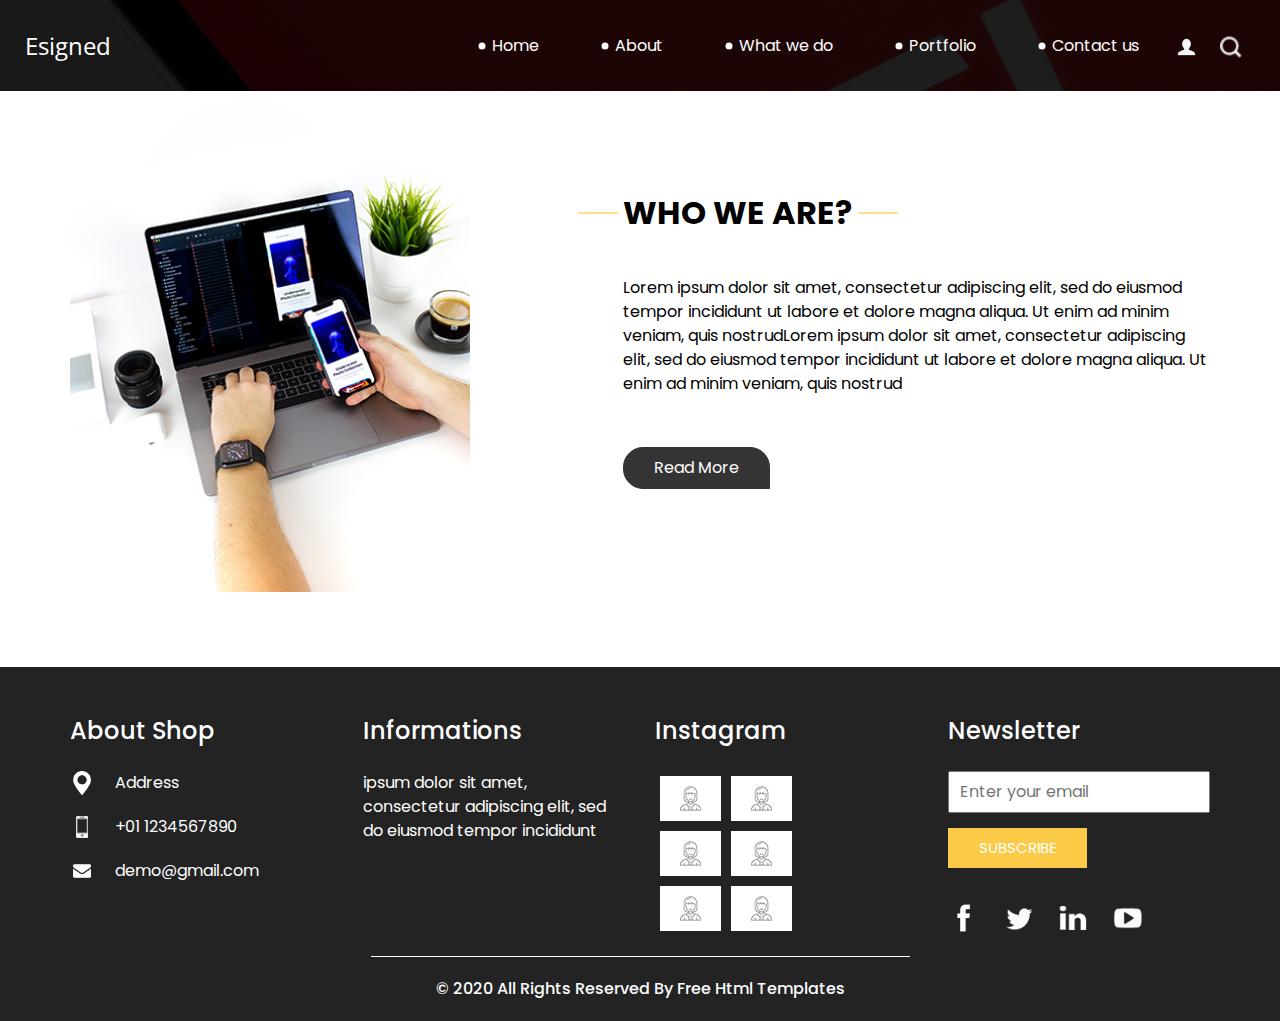
<file: Agancy Web/about.html>
<!DOCTYPE html>
<html>

<head>
  <!-- Basic -->
  <meta charset="utf-8" />
  <meta http-equiv="X-UA-Compatible" content="IE=edge" />
  <!-- Mobile Metas -->
  <meta name="viewport" content="width=device-width, initial-scale=1, shrink-to-fit=no" />
  <!-- Site Metas -->
  <meta name="keywords" content="" />
  <meta name="description" content="" />
  <meta name="author" content="" />

  <title>Esigned</title>

  <!-- slider stylesheet -->
  <!-- slider stylesheet -->
  <link rel="stylesheet" type="text/css" href="https://cdnjs.cloudflare.com/ajax/libs/OwlCarousel2/2.3.4/assets/owl.carousel.min.css" />

  <!-- bootstrap core css -->
  <link rel="stylesheet" type="text/css" href="css/bootstrap.css" />

  <!-- fonts style -->
  <link href="https://fonts.googleapis.com/css?family=Open+Sans:400,700|Poppins:400,700&display=swap" rel="stylesheet">
  <!-- Custom styles for this template -->
  <link href="css/style.css" rel="stylesheet" />
  <!-- responsive style -->
  <link href="css/responsive.css" rel="stylesheet" />
</head>

<body class="sub_page">
  <div class="hero_area">
    <!-- header section strats -->
    <header class="header_section">
      <div class="container-fluid">
        <nav class="navbar navbar-expand-lg custom_nav-container pt-3">
          <a class="navbar-brand" href="index.html">
            <span>
              Esigned
            </span>
          </a>
          <button class="navbar-toggler" type="button" data-toggle="collapse" data-target="#navbarSupportedContent" aria-controls="navbarSupportedContent" aria-expanded="false" aria-label="Toggle navigation">
            <span class="navbar-toggler-icon"></span>
          </button>

          <div class="collapse navbar-collapse" id="navbarSupportedContent">
            <div class="d-flex ml-auto flex-column flex-lg-row align-items-center">
              <ul class="navbar-nav  ">
                <li class="nav-item active">
                  <a class="nav-link" href="index.html">Home <span class="sr-only">(current)</span></a>
                </li>
                <li class="nav-item">
                  <a class="nav-link" href="about.html"> About </a>
                </li>
                <li class="nav-item">
                  <a class="nav-link" href="do.html"> What we do </a>
                </li>
                <li class="nav-item">
                  <a class="nav-link" href="portfolio.html"> Portfolio </a>
                </li>
                <li class="nav-item">
                  <a class="nav-link" href="contact.html">Contact us</a>
                </li>
              </ul>
              <div class="user_option">
                <a href="">
                  <img src="images/user.png" alt="">
                </a>
                <form class="form-inline my-2 my-lg-0 ml-0 ml-lg-4 mb-3 mb-lg-0">
                  <button class="btn  my-2 my-sm-0 nav_search-btn" type="submit"></button>
                </form>
              </div>
            </div>
          </div>
        </nav>
      </div>
    </header>
    <!-- end header section -->
  </div>


  <!-- who section -->

  <section class="who_section layout_padding">
    <div class="container">
      <div class="row">
        <div class="col-md-5">
          <div class="img-box">
            <img src="images/who-img.jpg" alt="">
          </div>
        </div>
        <div class="col-md-7">
          <div class="detail-box">
            <div class="heading_container">
              <h2>
                WHO WE ARE?
              </h2>
            </div>
            <p>
              Lorem ipsum dolor sit amet, consectetur adipiscing elit, sed do eiusmod tempor incididunt ut labore et
              dolore magna aliqua. Ut enim ad minim veniam, quis nostrudLorem ipsum dolor sit amet, consectetur
              adipiscing elit, sed do eiusmod tempor incididunt ut labore et dolore magna aliqua. Ut enim ad minim
              veniam, quis nostrud
            </p>
            <div>
              <a href="">
                Read More
              </a>
            </div>
          </div>
        </div>
      </div>
    </div>
  </section>

  <!-- end who section -->


  <!-- info section -->
  <section class="info_section ">
    <div class="container">
      <div class="row">
        <div class="col-md-3">
          <div class="info_contact">
            <h5>
              About Shop
            </h5>
            <div>
              <div class="img-box">
                <img src="images/location-white.png" width="18px" alt="">
              </div>
              <p>
                Address
              </p>
            </div>
            <div>
              <div class="img-box">
                <img src="images/telephone-white.png" width="12px" alt="">
              </div>
              <p>
                +01 1234567890
              </p>
            </div>
            <div>
              <div class="img-box">
                <img src="images/envelope-white.png" width="18px" alt="">
              </div>
              <p>
                demo@gmail.com
              </p>
            </div>
          </div>
        </div>
        <div class="col-md-3">
          <div class="info_info">
            <h5>
              Informations
            </h5>
            <p>
              ipsum dolor sit amet, consectetur adipiscing elit, sed do eiusmod tempor incididunt
            </p>
          </div>
        </div>

        <div class="col-md-3">
          <div class="info_insta">
            <h5>
              Instagram
            </h5>
            <div class="insta_container">
              <div>
                <a href="">
                  <div class="insta-box b-1">
                    <img src="images/insta.png" alt="">
                  </div>
                </a>
                <a href="">
                  <div class="insta-box b-2">
                    <img src="images/insta.png" alt="">
                  </div>
                </a>
              </div>

              <div>
                <a href="">
                  <div class="insta-box b-3">
                    <img src="images/insta.png" alt="">
                  </div>
                </a>
                <a href="">
                  <div class="insta-box b-4">
                    <img src="images/insta.png" alt="">
                  </div>
                </a>
              </div>
              <div>
                <a href="">
                  <div class="insta-box b-3">
                    <img src="images/insta.png" alt="">
                  </div>
                </a>
                <a href="">
                  <div class="insta-box b-4">
                    <img src="images/insta.png" alt="">
                  </div>
                </a>
              </div>
            </div>
          </div>
        </div>
        <div class="col-md-3">
          <div class="info_form ">
            <h5>
              Newsletter
            </h5>
            <form action="">
              <input type="email" placeholder="Enter your email">
              <button>
                Subscribe
              </button>
            </form>
            <div class="social_box">
              <a href="">
                <img src="images/fb.png" alt="">
              </a>
              <a href="">
                <img src="images/twitter.png" alt="">
              </a>
              <a href="">
                <img src="images/linkedin.png" alt="">
              </a>
              <a href="">
                <img src="images/youtube.png" alt="">
              </a>
            </div>
          </div>
        </div>
      </div>
    </div>
  </section>

  <!-- end info_section -->


  <!-- footer section -->
  <section class="container-fluid footer_section">
    <p>
      &copy; 2020 All Rights Reserved By
      <a href="https://html.design/">Free Html Templates</a>
    </p>
  </section>
  <!-- footer section -->

  <script type="text/javascript" src="js/jquery-3.4.1.min.js"></script>
  <script type="text/javascript" src="js/bootstrap.js"></script>
  <script type="text/javascript" src="https://cdnjs.cloudflare.com/ajax/libs/OwlCarousel2/2.3.4/owl.carousel.min.js">
  </script>
  <!-- owl carousel script 
    -->
  <script type="text/javascript">
    $(".owl-carousel").owlCarousel({
      loop: true,
      margin: 0,
      navText: [],
      center: true,
      autoplay: true,
      autoplayHoverPause: true,
      responsive: {
        0: {
          items: 1
        },
        1000: {
          items: 3
        }
      }
    });
  </script>
  <!-- end owl carousel script -->

</body>

</html>
</file>
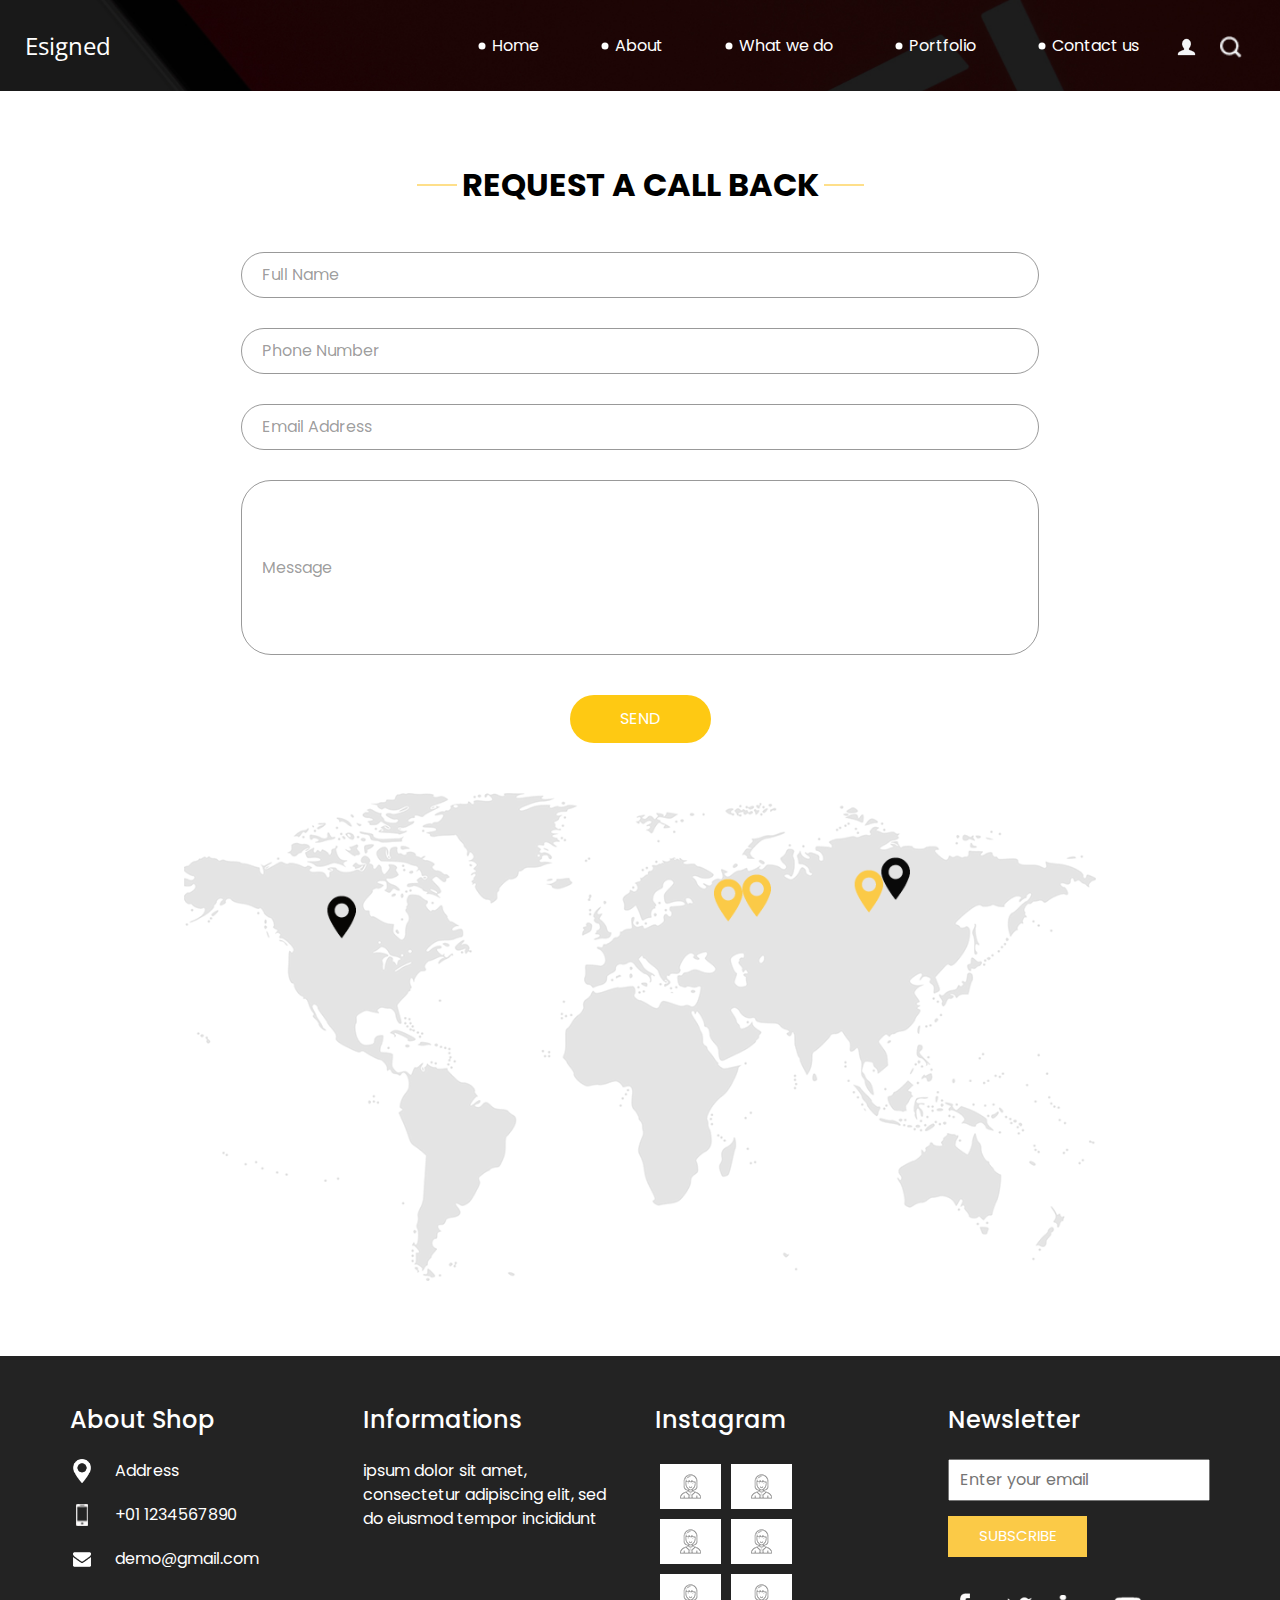
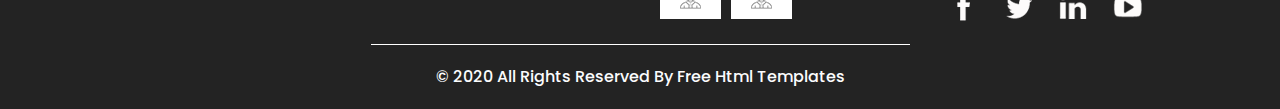
<file: Agancy Web/contact.html>
<!DOCTYPE html>
<html>

<head>
  <!-- Basic -->
  <meta charset="utf-8" />
  <meta http-equiv="X-UA-Compatible" content="IE=edge" />
  <!-- Mobile Metas -->
  <meta name="viewport" content="width=device-width, initial-scale=1, shrink-to-fit=no" />
  <!-- Site Metas -->
  <meta name="keywords" content="" />
  <meta name="description" content="" />
  <meta name="author" content="" />

  <title>Esigned</title>

  <!-- slider stylesheet -->
  <!-- slider stylesheet -->
  <link rel="stylesheet" type="text/css" href="https://cdnjs.cloudflare.com/ajax/libs/OwlCarousel2/2.3.4/assets/owl.carousel.min.css" />

  <!-- bootstrap core css -->
  <link rel="stylesheet" type="text/css" href="css/bootstrap.css" />

  <!-- fonts style -->
  <link href="https://fonts.googleapis.com/css?family=Open+Sans:400,700|Poppins:400,700&display=swap" rel="stylesheet">
  <!-- Custom styles for this template -->
  <link href="css/style.css" rel="stylesheet" />
  <!-- responsive style -->
  <link href="css/responsive.css" rel="stylesheet" />
</head>

<body class="sub_page">
  <div class="hero_area">
    <!-- header section strats -->
    <header class="header_section">
      <div class="container-fluid">
        <nav class="navbar navbar-expand-lg custom_nav-container pt-3">
          <a class="navbar-brand" href="index.html">
            <span>
              Esigned
            </span>
          </a>
          <button class="navbar-toggler" type="button" data-toggle="collapse" data-target="#navbarSupportedContent" aria-controls="navbarSupportedContent" aria-expanded="false" aria-label="Toggle navigation">
            <span class="navbar-toggler-icon"></span>
          </button>

          <div class="collapse navbar-collapse" id="navbarSupportedContent">
            <div class="d-flex ml-auto flex-column flex-lg-row align-items-center">
              <ul class="navbar-nav  ">
                <li class="nav-item active">
                  <a class="nav-link" href="index.html">Home <span class="sr-only">(current)</span></a>
                </li>
                <li class="nav-item">
                  <a class="nav-link" href="about.html"> About </a>
                </li>
                <li class="nav-item">
                  <a class="nav-link" href="do.html"> What we do </a>
                </li>
                <li class="nav-item">
                  <a class="nav-link" href="portfolio.html"> Portfolio </a>
                </li>
                <li class="nav-item">
                  <a class="nav-link" href="contact.html">Contact us</a>
                </li>
              </ul>
              <div class="user_option">
                <a href="">
                  <img src="images/user.png" alt="">
                </a>
                <form class="form-inline my-2 my-lg-0 ml-0 ml-lg-4 mb-3 mb-lg-0">
                  <button class="btn  my-2 my-sm-0 nav_search-btn" type="submit"></button>
                </form>
              </div>
            </div>
          </div>
        </nav>
      </div>
    </header>
    <!-- end header section -->
  </div>

  <!-- contact section -->

  <section class="contact_section layout_padding">
    <div class="container">

      <div class="heading_container">
        <h2>
          Request A Call Back
        </h2>
      </div>
      <div class="">
        <div class="">
          <div class="row">
            <div class="col-md-9 mx-auto">
              <div class="contact-form">
                <form action="">
                  <div>
                    <input type="text" placeholder="Full Name ">
                  </div>
                  <div>
                    <input type="text" placeholder="Phone Number">
                  </div>
                  <div>
                    <input type="email" placeholder="Email Address">
                  </div>
                  <div>
                    <input type="text" placeholder="Message" class="input_message">
                  </div>
                  <div class="d-flex justify-content-center">
                    <button type="submit" class="btn_on-hover">
                      Send
                    </button>
                  </div>
                </form>
              </div>
            </div>
          </div>
        </div>
      </div>
      <div class="map_img-box">
        <img src="images/map-img.png" alt="">
      </div>
    </div>
  </section>


  <!-- end contact section -->


  <!-- info section -->
  <section class="info_section ">
    <div class="container">
      <div class="row">
        <div class="col-md-3">
          <div class="info_contact">
            <h5>
              About Shop
            </h5>
            <div>
              <div class="img-box">
                <img src="images/location-white.png" width="18px" alt="">
              </div>
              <p>
                Address
              </p>
            </div>
            <div>
              <div class="img-box">
                <img src="images/telephone-white.png" width="12px" alt="">
              </div>
              <p>
                +01 1234567890
              </p>
            </div>
            <div>
              <div class="img-box">
                <img src="images/envelope-white.png" width="18px" alt="">
              </div>
              <p>
                demo@gmail.com
              </p>
            </div>
          </div>
        </div>
        <div class="col-md-3">
          <div class="info_info">
            <h5>
              Informations
            </h5>
            <p>
              ipsum dolor sit amet, consectetur adipiscing elit, sed do eiusmod tempor incididunt
            </p>
          </div>
        </div>

        <div class="col-md-3">
          <div class="info_insta">
            <h5>
              Instagram
            </h5>
            <div class="insta_container">
              <div>
                <a href="">
                  <div class="insta-box b-1">
                    <img src="images/insta.png" alt="">
                  </div>
                </a>
                <a href="">
                  <div class="insta-box b-2">
                    <img src="images/insta.png" alt="">
                  </div>
                </a>
              </div>

              <div>
                <a href="">
                  <div class="insta-box b-3">
                    <img src="images/insta.png" alt="">
                  </div>
                </a>
                <a href="">
                  <div class="insta-box b-4">
                    <img src="images/insta.png" alt="">
                  </div>
                </a>
              </div>
              <div>
                <a href="">
                  <div class="insta-box b-3">
                    <img src="images/insta.png" alt="">
                  </div>
                </a>
                <a href="">
                  <div class="insta-box b-4">
                    <img src="images/insta.png" alt="">
                  </div>
                </a>
              </div>
            </div>
          </div>
        </div>
        <div class="col-md-3">
          <div class="info_form ">
            <h5>
              Newsletter
            </h5>
            <form action="">
              <input type="email" placeholder="Enter your email">
              <button>
                Subscribe
              </button>
            </form>
            <div class="social_box">
              <a href="">
                <img src="images/fb.png" alt="">
              </a>
              <a href="">
                <img src="images/twitter.png" alt="">
              </a>
              <a href="">
                <img src="images/linkedin.png" alt="">
              </a>
              <a href="">
                <img src="images/youtube.png" alt="">
              </a>
            </div>
          </div>
        </div>
      </div>
    </div>
  </section>

  <!-- end info_section -->


  <!-- footer section -->
  <section class="container-fluid footer_section">
    <p>
      &copy; 2020 All Rights Reserved By
      <a href="https://html.design/">Free Html Templates</a>
    </p>
  </section>
  <!-- footer section -->

  <script type="text/javascript" src="js/jquery-3.4.1.min.js"></script>
  <script type="text/javascript" src="js/bootstrap.js"></script>
  <script type="text/javascript" src="https://cdnjs.cloudflare.com/ajax/libs/OwlCarousel2/2.3.4/owl.carousel.min.js">
  </script>
  <!-- owl carousel script 
    -->
  <script type="text/javascript">
    $(".owl-carousel").owlCarousel({
      loop: true,
      margin: 0,
      navText: [],
      center: true,
      autoplay: true,
      autoplayHoverPause: true,
      responsive: {
        0: {
          items: 1
        },
        1000: {
          items: 3
        }
      }
    });
  </script>
  <!-- end owl carousel script -->

</body>

</html>
</file>
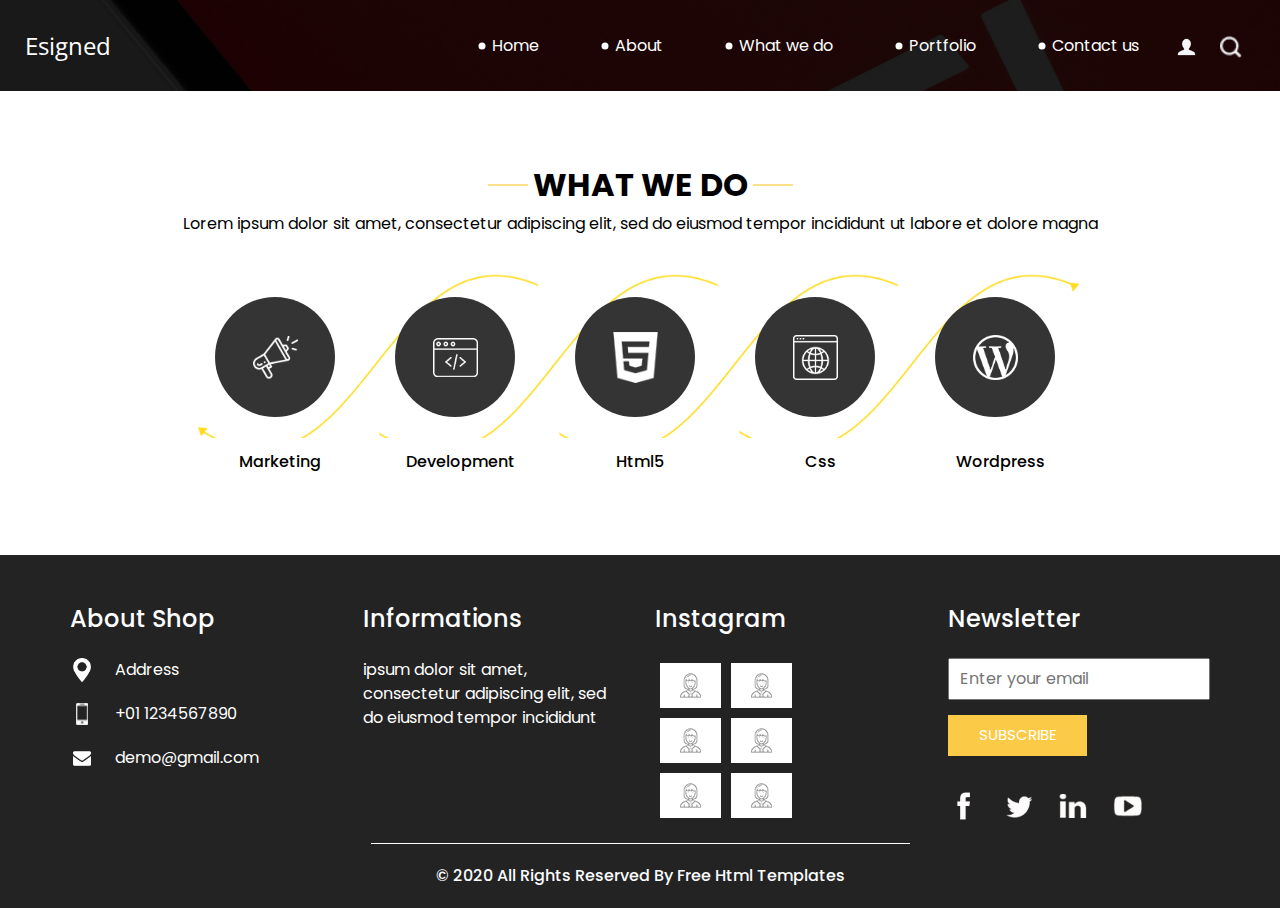
<file: Agancy Web/do.html>
<!DOCTYPE html>
<html>

<head>
  <!-- Basic -->
  <meta charset="utf-8" />
  <meta http-equiv="X-UA-Compatible" content="IE=edge" />
  <!-- Mobile Metas -->
  <meta name="viewport" content="width=device-width, initial-scale=1, shrink-to-fit=no" />
  <!-- Site Metas -->
  <meta name="keywords" content="" />
  <meta name="description" content="" />
  <meta name="author" content="" />

  <title>Esigned</title>

  <!-- slider stylesheet -->
  <!-- slider stylesheet -->
  <link rel="stylesheet" type="text/css" href="https://cdnjs.cloudflare.com/ajax/libs/OwlCarousel2/2.3.4/assets/owl.carousel.min.css" />

  <!-- bootstrap core css -->
  <link rel="stylesheet" type="text/css" href="css/bootstrap.css" />

  <!-- fonts style -->
  <link href="https://fonts.googleapis.com/css?family=Open+Sans:400,700|Poppins:400,700&display=swap" rel="stylesheet">
  <!-- Custom styles for this template -->
  <link href="css/style.css" rel="stylesheet" />
  <!-- responsive style -->
  <link href="css/responsive.css" rel="stylesheet" />
</head>

<body class="sub_page">
  <div class="hero_area">
    <!-- header section strats -->
    <header class="header_section">
      <div class="container-fluid">
        <nav class="navbar navbar-expand-lg custom_nav-container pt-3">
          <a class="navbar-brand" href="index.html">
            <span>
              Esigned
            </span>
          </a>
          <button class="navbar-toggler" type="button" data-toggle="collapse" data-target="#navbarSupportedContent" aria-controls="navbarSupportedContent" aria-expanded="false" aria-label="Toggle navigation">
            <span class="navbar-toggler-icon"></span>
          </button>

          <div class="collapse navbar-collapse" id="navbarSupportedContent">
            <div class="d-flex ml-auto flex-column flex-lg-row align-items-center">
              <ul class="navbar-nav  ">
                <li class="nav-item active">
                  <a class="nav-link" href="index.html">Home <span class="sr-only">(current)</span></a>
                </li>
                <li class="nav-item">
                  <a class="nav-link" href="about.html"> About </a>
                </li>
                <li class="nav-item">
                  <a class="nav-link" href="do.html"> What we do </a>
                </li>
                <li class="nav-item">
                  <a class="nav-link" href="portfolio.html"> Portfolio </a>
                </li>
                <li class="nav-item">
                  <a class="nav-link" href="contact.html">Contact us</a>
                </li>
              </ul>
              <div class="user_option">
                <a href="">
                  <img src="images/user.png" alt="">
                </a>
                <form class="form-inline my-2 my-lg-0 ml-0 ml-lg-4 mb-3 mb-lg-0">
                  <button class="btn  my-2 my-sm-0 nav_search-btn" type="submit"></button>
                </form>
              </div>
            </div>
          </div>
        </nav>
      </div>
    </header>
    <!-- end header section -->
  </div>

  <!-- do section -->

  <section class="do_section layout_padding">
    <div class="container">
      <div class="heading_container">
        <h2>
          What we do
        </h2>
        <p>
          Lorem ipsum dolor sit amet, consectetur adipiscing elit, sed do eiusmod tempor incididunt ut labore et dolore
          magna
        </p>
      </div>
      <div class="do_container">
        <div class="box arrow-start arrow_bg">
          <div class="img-box">
            <img src="images/d-1.png" alt="">
          </div>
          <div class="detail-box">
            <h6>
              Marketing
            </h6>
          </div>
        </div>
        <div class="box arrow-middle arrow_bg">
          <div class="img-box">
            <img src="images/d-2.png" alt="">
          </div>
          <div class="detail-box">
            <h6>
              Development
            </h6>
          </div>
        </div>
        <div class="box arrow-middle arrow_bg">
          <div class="img-box">
            <img src="images/d-3.png" alt="">
          </div>
          <div class="detail-box">
            <h6>
              Html5
            </h6>
          </div>
        </div>
        <div class="box arrow-end arrow_bg">
          <div class="img-box">
            <img src="images/d-4.png" alt="">
          </div>
          <div class="detail-box">
            <h6>
              Css
            </h6>
          </div>
        </div>
        <div class="box ">
          <div class="img-box">
            <img src="images/d-5.png" alt="">
          </div>
          <div class="detail-box">
            <h6>
              Wordpress
            </h6>
          </div>
        </div>
      </div>
    </div>
  </section>

  <!-- end do section -->

  <!-- info section -->
  <section class="info_section ">
    <div class="container">
      <div class="row">
        <div class="col-md-3">
          <div class="info_contact">
            <h5>
              About Shop
            </h5>
            <div>
              <div class="img-box">
                <img src="images/location-white.png" width="18px" alt="">
              </div>
              <p>
                Address
              </p>
            </div>
            <div>
              <div class="img-box">
                <img src="images/telephone-white.png" width="12px" alt="">
              </div>
              <p>
                +01 1234567890
              </p>
            </div>
            <div>
              <div class="img-box">
                <img src="images/envelope-white.png" width="18px" alt="">
              </div>
              <p>
                demo@gmail.com
              </p>
            </div>
          </div>
        </div>
        <div class="col-md-3">
          <div class="info_info">
            <h5>
              Informations
            </h5>
            <p>
              ipsum dolor sit amet, consectetur adipiscing elit, sed do eiusmod tempor incididunt
            </p>
          </div>
        </div>

        <div class="col-md-3">
          <div class="info_insta">
            <h5>
              Instagram
            </h5>
            <div class="insta_container">
              <div>
                <a href="">
                  <div class="insta-box b-1">
                    <img src="images/insta.png" alt="">
                  </div>
                </a>
                <a href="">
                  <div class="insta-box b-2">
                    <img src="images/insta.png" alt="">
                  </div>
                </a>
              </div>

              <div>
                <a href="">
                  <div class="insta-box b-3">
                    <img src="images/insta.png" alt="">
                  </div>
                </a>
                <a href="">
                  <div class="insta-box b-4">
                    <img src="images/insta.png" alt="">
                  </div>
                </a>
              </div>
              <div>
                <a href="">
                  <div class="insta-box b-3">
                    <img src="images/insta.png" alt="">
                  </div>
                </a>
                <a href="">
                  <div class="insta-box b-4">
                    <img src="images/insta.png" alt="">
                  </div>
                </a>
              </div>
            </div>
          </div>
        </div>
        <div class="col-md-3">
          <div class="info_form ">
            <h5>
              Newsletter
            </h5>
            <form action="">
              <input type="email" placeholder="Enter your email">
              <button>
                Subscribe
              </button>
            </form>
            <div class="social_box">
              <a href="">
                <img src="images/fb.png" alt="">
              </a>
              <a href="">
                <img src="images/twitter.png" alt="">
              </a>
              <a href="">
                <img src="images/linkedin.png" alt="">
              </a>
              <a href="">
                <img src="images/youtube.png" alt="">
              </a>
            </div>
          </div>
        </div>
      </div>
    </div>
  </section>

  <!-- end info_section -->


  <!-- footer section -->
  <section class="container-fluid footer_section">
    <p>
      &copy; 2020 All Rights Reserved By
      <a href="https://html.design/">Free Html Templates</a>
    </p>
  </section>
  <!-- footer section -->

  <script type="text/javascript" src="js/jquery-3.4.1.min.js"></script>
  <script type="text/javascript" src="js/bootstrap.js"></script>
  <script type="text/javascript" src="https://cdnjs.cloudflare.com/ajax/libs/OwlCarousel2/2.3.4/owl.carousel.min.js">
  </script>
  <!-- owl carousel script 
    -->
  <script type="text/javascript">
    $(".owl-carousel").owlCarousel({
      loop: true,
      margin: 0,
      navText: [],
      center: true,
      autoplay: true,
      autoplayHoverPause: true,
      responsive: {
        0: {
          items: 1
        },
        1000: {
          items: 3
        }
      }
    });
  </script>
  <!-- end owl carousel script -->

</body>

</html>
</file>
<file: css/et-line.css>
@font-face {
	font-family: 'et-line';
	src:url('../fonts/et-line.eot');
	src:url('../fonts/et-line.eot?#iefix') format('embedded-opentype'),
		url('../fonts/et-line.woff') format('woff'),
		url('../fonts/et-line.ttf') format('truetype'),
		url('../fonts/et-line.svg#et-line') format('svg');
	font-weight: normal;
	font-style: normal;
}

/* Use the following CSS code if you want to use data attributes for inserting your icons */
[data-icon]:before {
	font-family: 'et-line';
	content: attr(data-icon);
	speak: none;
	font-weight: normal;
	font-variant: normal;
	text-transform: none;
	line-height: 1;
	-webkit-font-smoothing: antialiased;
	-moz-osx-font-smoothing: grayscale;
	display:inline-block;
}

/* Use the following CSS code if you want to have a class per icon */
/*
Instead of a list of all class selectors,
you can use the generic selector below, but it's slower:
[class*="icon-"] {
*/
.icon-mobile, .icon-laptop, .icon-desktop, .icon-tablet, .icon-phone, .icon-document, .icon-documents, .icon-search, .icon-clipboard, .icon-newspaper, .icon-notebook, .icon-book-open, .icon-browser, .icon-calendar, .icon-presentation, .icon-picture, .icon-pictures, .icon-video, .icon-camera, .icon-printer, .icon-toolbox, .icon-briefcase, .icon-wallet, .icon-gift, .icon-bargraph, .icon-grid, .icon-expand, .icon-focus, .icon-edit, .icon-adjustments, .icon-ribbon, .icon-hourglass, .icon-lock, .icon-megaphone, .icon-shield, .icon-trophy, .icon-flag, .icon-map, .icon-puzzle, .icon-basket, .icon-envelope, .icon-streetsign, .icon-telescope, .icon-gears, .icon-key, .icon-paperclip, .icon-attachment, .icon-pricetags, .icon-lightbulb, .icon-layers, .icon-pencil, .icon-tools, .icon-tools-2, .icon-scissors, .icon-paintbrush, .icon-magnifying-glass, .icon-circle-compass, .icon-linegraph, .icon-mic, .icon-strategy, .icon-beaker, .icon-caution, .icon-recycle, .icon-anchor, .icon-profile-male, .icon-profile-female, .icon-bike, .icon-wine, .icon-hotairballoon, .icon-globe, .icon-genius, .icon-map-pin, .icon-dial, .icon-chat, .icon-heart, .icon-cloud, .icon-upload, .icon-download, .icon-target, .icon-hazardous, .icon-piechart, .icon-speedometer, .icon-global, .icon-compass, .icon-lifesaver, .icon-clock, .icon-aperture, .icon-quote, .icon-scope, .icon-alarmclock, .icon-refresh, .icon-happy, .icon-sad, .icon-facebook, .icon-twitter, .icon-googleplus, .icon-rss, .icon-tumblr, .icon-linkedin, .icon-dribbble {
	font-family: 'et-line';
	speak: none;
	font-style: normal;
	font-weight: normal;
	font-variant: normal;
	text-transform: none;
	line-height: 1;
	-webkit-font-smoothing: antialiased;
	-moz-osx-font-smoothing: grayscale;
	display:inline-block;
}
.icon-mobile:before {
	content: "\e000";
}
.icon-laptop:before {
	content: "\e001";
}
.icon-desktop:before {
	content: "\e002";
}
.icon-tablet:before {
	content: "\e003";
}
.icon-phone:before {
	content: "\e004";
}
.icon-document:before {
	content: "\e005";
}
.icon-documents:before {
	content: "\e006";
}
.icon-search:before {
	content: "\e007";
}
.icon-clipboard:before {
	content: "\e008";
}
.icon-newspaper:before {
	content: "\e009";
}
.icon-notebook:before {
	content: "\e00a";
}
.icon-book-open:before {
	content: "\e00b";
}
.icon-browser:before {
	content: "\e00c";
}
.icon-calendar:before {
	content: "\e00d";
}
.icon-presentation:before {
	content: "\e00e";
}
.icon-picture:before {
	content: "\e00f";
}
.icon-pictures:before {
	content: "\e010";
}
.icon-video:before {
	content: "\e011";
}
.icon-camera:before {
	content: "\e012";
}
.icon-printer:before {
	content: "\e013";
}
.icon-toolbox:before {
	content: "\e014";
}
.icon-briefcase:before {
	content: "\e015";
}
.icon-wallet:before {
	content: "\e016";
}
.icon-gift:before {
	content: "\e017";
}
.icon-bargraph:before {
	content: "\e018";
}
.icon-grid:before {
	content: "\e019";
}
.icon-expand:before {
	content: "\e01a";
}
.icon-focus:before {
	content: "\e01b";
}
.icon-edit:before {
	content: "\e01c";
}
.icon-adjustments:before {
	content: "\e01d";
}
.icon-ribbon:before {
	content: "\e01e";
}
.icon-hourglass:before {
	content: "\e01f";
}
.icon-lock:before {
	content: "\e020";
}
.icon-megaphone:before {
	content: "\e021";
}
.icon-shield:before {
	content: "\e022";
}
.icon-trophy:before {
	content: "\e023";
}
.icon-flag:before {
	content: "\e024";
}
.icon-map:before {
	content: "\e025";
}
.icon-puzzle:before {
	content: "\e026";
}
.icon-basket:before {
	content: "\e027";
}
.icon-envelope:before {
	content: "\e028";
}
.icon-streetsign:before {
	content: "\e029";
}
.icon-telescope:before {
	content: "\e02a";
}
.icon-gears:before {
	content: "\e02b";
}
.icon-key:before {
	content: "\e02c";
}
.icon-paperclip:before {
	content: "\e02d";
}
.icon-attachment:before {
	content: "\e02e";
}
.icon-pricetags:before {
	content: "\e02f";
}
.icon-lightbulb:before {
	content: "\e030";
}
.icon-layers:before {
	content: "\e031";
}
.icon-pencil:before {
	content: "\e032";
}
.icon-tools:before {
	content: "\e033";
}
.icon-tools-2:before {
	content: "\e034";
}
.icon-scissors:before {
	content: "\e035";
}
.icon-paintbrush:before {
	content: "\e036";
}
.icon-magnifying-glass:before {
	content: "\e037";
}
.icon-circle-compass:before {
	content: "\e038";
}
.icon-linegraph:before {
	content: "\e039";
}
.icon-mic:before {
	content: "\e03a";
}
.icon-strategy:before {
	content: "\e03b";
}
.icon-beaker:before {
	content: "\e03c";
}
.icon-caution:before {
	content: "\e03d";
}
.icon-recycle:before {
	content: "\e03e";
}
.icon-anchor:before {
	content: "\e03f";
}
.icon-profile-male:before {
	content: "\e040";
}
.icon-profile-female:before {
	content: "\e041";
}
.icon-bike:before {
	content: "\e042";
}
.icon-wine:before {
	content: "\e043";
}
.icon-hotairballoon:before {
	content: "\e044";
}
.icon-globe:before {
	content: "\e045";
}
.icon-genius:before {
	content: "\e046";
}
.icon-map-pin:before {
	content: "\e047";
}
.icon-dial:before {
	content: "\e048";
}
.icon-chat:before {
	content: "\e049";
}
.icon-heart:before {
	content: "\e04a";
}
.icon-cloud:before {
	content: "\e04b";
}
.icon-upload:before {
	content: "\e04c";
}
.icon-download:before {
	content: "\e04d";
}
.icon-target:before {
	content: "\e04e";
}
.icon-hazardous:before {
	content: "\e04f";
}
.icon-piechart:before {
	content: "\e050";
}
.icon-speedometer:before {
	content: "\e051";
}
.icon-global:before {
	content: "\e052";
}
.icon-compass:before {
	content: "\e053";
}
.icon-lifesaver:before {
	content: "\e054";
}
.icon-clock:before {
	content: "\e055";
}
.icon-aperture:before {
	content: "\e056";
}
.icon-quote:before {
	content: "\e057";
}
.icon-scope:before {
	content: "\e058";
}
.icon-alarmclock:before {
	content: "\e059";
}
.icon-refresh:before {
	content: "\e05a";
}
.icon-happy:before {
	content: "\e05b";
}
.icon-sad:before {
	content: "\e05c";
}
.icon-facebook:before {
	content: "\e05d";
}
.icon-twitter:before {
	content: "\e05e";
}
.icon-googleplus:before {
	content: "\e05f";
}
.icon-rss:before {
	content: "\e060";
}
.icon-tumblr:before {
	content: "\e061";
}
.icon-linkedin:before {
	content: "\e062";
}
.icon-dribbble:before {
	content: "\e063";
}
</file>
<file: css/plugins.css>
/*
 * MeanMenu
 * Website: https://github.com/meanthemes/meanMenu
 * v2.0.8
 */
.mean-nav ul li a,a.meanmenu-reveal{display:block;text-decoration:none}.mean-bar{float:left;width:100%;position:relative;background:#314E6C;padding:4px 0;min-height:42px;z-index:9999}a.meanmenu-reveal{width:22px;height:22px;padding:13px 13px 11px;position:absolute;top:0;right:0;cursor:pointer;line-height:22px;font-size:1px;}a.meanmenu-reveal span{display:block;background:#fff;height:3px;margin-top:3px}.mean-nav{float:left;width:100%;background:#314E6C;margin-top:44px}.mean-nav ul{padding:0;margin:0;width:100%;list-style-type:none}.mean-nav ul li{position:relative;float:left;width:100%}.mean-nav ul li a{float:left;width:100%;padding:1em 5%;margin:0;text-align:left;border-top:1px solid #383838;border-top:1px solid rgba(255,255,255,.5);text-transform:uppercase}.mean-nav ul li li a{width:100%;padding:1em 10%;border-top:1px solid #f1f1f1;border-top:1px solid rgba(255,255,255,.25);opacity:.75;filter:alpha(opacity=75);text-shadow:none!important;visibility:visible}.mean-nav ul li.mean-last a{border-bottom:0;margin-bottom:0}.mean-nav ul li li li a{width:100%;padding:1em 15%}.mean-nav ul li li li li a{width:60%;padding:1em 20%}.mean-nav ul li li li li li a{width:50%;padding:1em 25%}.mean-nav ul li a:hover{background:#252525;background:rgba(255,255,255,.1)}a.mean-expand{margin-top:1px;width:26px;height:22px;padding:12px!important;text-align:center;position:absolute;right:0;top:0;z-index:2;font-weight:700;background:rgba(255,255,255,.1);border:0!important;border-left:1px solid rgba(255,255,255,.4)!important;border-bottom:1px solid rgba(255,255,255,.2)!important}.mean-nav .wrapper,.mean-push{width:100%;padding:0;margin:0}a.mean-expand:hover{background:#314E6C}.mean-push{float:left;clear:both}.mean-remove{display:none!important}

/*
 * Animate Css
 * http://daneden.me/animate
 * Version - 3.5.1
 */

 @charset "UTF-8";
 /*!
  * animate.css - https://animate.style/
  * Version - 4.0.0
  * Licensed under the MIT license - http://opensource.org/licenses/MIT
  *
  * Copyright (c) 2020 Animate.css
  */:root{--animate-duration:1s;--animate-delay:1s;--animate-repeat:1}.animated{-webkit-animation-duration:1s;animation-duration:1s;-webkit-animation-duration:var(--animate-duration);animation-duration:var(--animate-duration);-webkit-animation-fill-mode:both;animation-fill-mode:both}.animated.infinite{-webkit-animation-iteration-count:infinite;animation-iteration-count:infinite}.animated.repeat-1{-webkit-animation-iteration-count:1;animation-iteration-count:1;-webkit-animation-iteration-count:var(--animate-repeat);animation-iteration-count:var(--animate-repeat)}.animated.repeat-2{-webkit-animation-iteration-count:2;animation-iteration-count:2;-webkit-animation-iteration-count:calc(var(--animate-repeat)*2);animation-iteration-count:calc(var(--animate-repeat)*2)}.animated.repeat-3{-webkit-animation-iteration-count:3;animation-iteration-count:3;-webkit-animation-iteration-count:calc(var(--animate-repeat)*3);animation-iteration-count:calc(var(--animate-repeat)*3)}.animated.delay-1s{-webkit-animation-delay:1s;animation-delay:1s;-webkit-animation-delay:var(--animate-delay);animation-delay:var(--animate-delay)}.animated.delay-2s{-webkit-animation-delay:2s;animation-delay:2s;-webkit-animation-delay:calc(var(--animate-delay)*2);animation-delay:calc(var(--animate-delay)*2)}.animated.delay-3s{-webkit-animation-delay:3s;animation-delay:3s;-webkit-animation-delay:calc(var(--animate-delay)*3);animation-delay:calc(var(--animate-delay)*3)}.animated.delay-4s{-webkit-animation-delay:4s;animation-delay:4s;-webkit-animation-delay:calc(var(--animate-delay)*4);animation-delay:calc(var(--animate-delay)*4)}.animated.delay-5s{-webkit-animation-delay:5s;animation-delay:5s;-webkit-animation-delay:calc(var(--animate-delay)*5);animation-delay:calc(var(--animate-delay)*5)}.animated.faster{-webkit-animation-duration:.5s;animation-duration:.5s;-webkit-animation-duration:calc(var(--animate-duration)/2);animation-duration:calc(var(--animate-duration)/2)}.animated.fast{-webkit-animation-duration:.8s;animation-duration:.8s;-webkit-animation-duration:calc(var(--animate-duration)*0.8);animation-duration:calc(var(--animate-duration)*0.8)}.animated.slow{-webkit-animation-duration:2s;animation-duration:2s;-webkit-animation-duration:calc(var(--animate-duration)*2);animation-duration:calc(var(--animate-duration)*2)}.animated.slower{-webkit-animation-duration:3s;animation-duration:3s;-webkit-animation-duration:calc(var(--animate-duration)*3);animation-duration:calc(var(--animate-duration)*3)}@media (prefers-reduced-motion:reduce),print{.animated{-webkit-animation-duration:1ms!important;animation-duration:1ms!important;-webkit-transition-duration:1ms!important;transition-duration:1ms!important;-webkit-animation-iteration-count:1!important;animation-iteration-count:1!important}.animated[class*=Out]{opacity:0}}@-webkit-keyframes bounce{0%,20%,53%,to{-webkit-animation-timing-function:cubic-bezier(.215,.61,.355,1);animation-timing-function:cubic-bezier(.215,.61,.355,1);-webkit-transform:translateZ(0);transform:translateZ(0)}40%,43%{-webkit-animation-timing-function:cubic-bezier(.755,.05,.855,.06);animation-timing-function:cubic-bezier(.755,.05,.855,.06);-webkit-transform:translate3d(0,-30px,0) scaleY(1.1);transform:translate3d(0,-30px,0) scaleY(1.1)}70%{-webkit-animation-timing-function:cubic-bezier(.755,.05,.855,.06);animation-timing-function:cubic-bezier(.755,.05,.855,.06);-webkit-transform:translate3d(0,-15px,0) scaleY(1.05);transform:translate3d(0,-15px,0) scaleY(1.05)}80%{-webkit-transition-timing-function:cubic-bezier(.215,.61,.355,1);transition-timing-function:cubic-bezier(.215,.61,.355,1);-webkit-transform:translateZ(0) scaleY(.95);transform:translateZ(0) scaleY(.95)}90%{-webkit-transform:translate3d(0,-4px,0) scaleY(1.02);transform:translate3d(0,-4px,0) scaleY(1.02)}}@keyframes bounce{0%,20%,53%,to{-webkit-animation-timing-function:cubic-bezier(.215,.61,.355,1);animation-timing-function:cubic-bezier(.215,.61,.355,1);-webkit-transform:translateZ(0);transform:translateZ(0)}40%,43%{-webkit-animation-timing-function:cubic-bezier(.755,.05,.855,.06);animation-timing-function:cubic-bezier(.755,.05,.855,.06);-webkit-transform:translate3d(0,-30px,0) scaleY(1.1);transform:translate3d(0,-30px,0) scaleY(1.1)}70%{-webkit-animation-timing-function:cubic-bezier(.755,.05,.855,.06);animation-timing-function:cubic-bezier(.755,.05,.855,.06);-webkit-transform:translate3d(0,-15px,0) scaleY(1.05);transform:translate3d(0,-15px,0) scaleY(1.05)}80%{-webkit-transition-timing-function:cubic-bezier(.215,.61,.355,1);transition-timing-function:cubic-bezier(.215,.61,.355,1);-webkit-transform:translateZ(0) scaleY(.95);transform:translateZ(0) scaleY(.95)}90%{-webkit-transform:translate3d(0,-4px,0) scaleY(1.02);transform:translate3d(0,-4px,0) scaleY(1.02)}}.bounce{-webkit-animation-name:bounce;animation-name:bounce;-webkit-transform-origin:center bottom;transform-origin:center bottom}@-webkit-keyframes flash{0%,50%,to{opacity:1}25%,75%{opacity:0}}@keyframes flash{0%,50%,to{opacity:1}25%,75%{opacity:0}}.flash{-webkit-animation-name:flash;animation-name:flash}@-webkit-keyframes pulse{0%{-webkit-transform:scaleX(1);transform:scaleX(1)}50%{-webkit-transform:scale3d(1.05,1.05,1.05);transform:scale3d(1.05,1.05,1.05)}to{-webkit-transform:scaleX(1);transform:scaleX(1)}}@keyframes pulse{0%{-webkit-transform:scaleX(1);transform:scaleX(1)}50%{-webkit-transform:scale3d(1.05,1.05,1.05);transform:scale3d(1.05,1.05,1.05)}to{-webkit-transform:scaleX(1);transform:scaleX(1)}}.pulse{-webkit-animation-name:pulse;animation-name:pulse;-webkit-animation-timing-function:ease-in-out;animation-timing-function:ease-in-out}@-webkit-keyframes rubberBand{0%{-webkit-transform:scaleX(1);transform:scaleX(1)}30%{-webkit-transform:scale3d(1.25,.75,1);transform:scale3d(1.25,.75,1)}40%{-webkit-transform:scale3d(.75,1.25,1);transform:scale3d(.75,1.25,1)}50%{-webkit-transform:scale3d(1.15,.85,1);transform:scale3d(1.15,.85,1)}65%{-webkit-transform:scale3d(.95,1.05,1);transform:scale3d(.95,1.05,1)}75%{-webkit-transform:scale3d(1.05,.95,1);transform:scale3d(1.05,.95,1)}to{-webkit-transform:scaleX(1);transform:scaleX(1)}}@keyframes rubberBand{0%{-webkit-transform:scaleX(1);transform:scaleX(1)}30%{-webkit-transform:scale3d(1.25,.75,1);transform:scale3d(1.25,.75,1)}40%{-webkit-transform:scale3d(.75,1.25,1);transform:scale3d(.75,1.25,1)}50%{-webkit-transform:scale3d(1.15,.85,1);transform:scale3d(1.15,.85,1)}65%{-webkit-transform:scale3d(.95,1.05,1);transform:scale3d(.95,1.05,1)}75%{-webkit-transform:scale3d(1.05,.95,1);transform:scale3d(1.05,.95,1)}to{-webkit-transform:scaleX(1);transform:scaleX(1)}}.rubberBand{-webkit-animation-name:rubberBand;animation-name:rubberBand}@-webkit-keyframes shakeX{0%,to{-webkit-transform:translateZ(0);transform:translateZ(0)}10%,30%,50%,70%,90%{-webkit-transform:translate3d(-10px,0,0);transform:translate3d(-10px,0,0)}20%,40%,60%,80%{-webkit-transform:translate3d(10px,0,0);transform:translate3d(10px,0,0)}}@keyframes shakeX{0%,to{-webkit-transform:translateZ(0);transform:translateZ(0)}10%,30%,50%,70%,90%{-webkit-transform:translate3d(-10px,0,0);transform:translate3d(-10px,0,0)}20%,40%,60%,80%{-webkit-transform:translate3d(10px,0,0);transform:translate3d(10px,0,0)}}.shakeX{-webkit-animation-name:shakeX;animation-name:shakeX}@-webkit-keyframes shakeY{0%,to{-webkit-transform:translateZ(0);transform:translateZ(0)}10%,30%,50%,70%,90%{-webkit-transform:translate3d(0,-10px,0);transform:translate3d(0,-10px,0)}20%,40%,60%,80%{-webkit-transform:translate3d(0,10px,0);transform:translate3d(0,10px,0)}}@keyframes shakeY{0%,to{-webkit-transform:translateZ(0);transform:translateZ(0)}10%,30%,50%,70%,90%{-webkit-transform:translate3d(0,-10px,0);transform:translate3d(0,-10px,0)}20%,40%,60%,80%{-webkit-transform:translate3d(0,10px,0);transform:translate3d(0,10px,0)}}.shakeY{-webkit-animation-name:shakeY;animation-name:shakeY}@-webkit-keyframes headShake{0%{-webkit-transform:translateX(0);transform:translateX(0)}6.5%{-webkit-transform:translateX(-6px) rotateY(-9deg);transform:translateX(-6px) rotateY(-9deg)}18.5%{-webkit-transform:translateX(5px) rotateY(7deg);transform:translateX(5px) rotateY(7deg)}31.5%{-webkit-transform:translateX(-3px) rotateY(-5deg);transform:translateX(-3px) rotateY(-5deg)}43.5%{-webkit-transform:translateX(2px) rotateY(3deg);transform:translateX(2px) rotateY(3deg)}50%{-webkit-transform:translateX(0);transform:translateX(0)}}@keyframes headShake{0%{-webkit-transform:translateX(0);transform:translateX(0)}6.5%{-webkit-transform:translateX(-6px) rotateY(-9deg);transform:translateX(-6px) rotateY(-9deg)}18.5%{-webkit-transform:translateX(5px) rotateY(7deg);transform:translateX(5px) rotateY(7deg)}31.5%{-webkit-transform:translateX(-3px) rotateY(-5deg);transform:translateX(-3px) rotateY(-5deg)}43.5%{-webkit-transform:translateX(2px) rotateY(3deg);transform:translateX(2px) rotateY(3deg)}50%{-webkit-transform:translateX(0);transform:translateX(0)}}.headShake{-webkit-animation-timing-function:ease-in-out;animation-timing-function:ease-in-out;-webkit-animation-name:headShake;animation-name:headShake}@-webkit-keyframes swing{20%{-webkit-transform:rotate(15deg);transform:rotate(15deg)}40%{-webkit-transform:rotate(-10deg);transform:rotate(-10deg)}60%{-webkit-transform:rotate(5deg);transform:rotate(5deg)}80%{-webkit-transform:rotate(-5deg);transform:rotate(-5deg)}to{-webkit-transform:rotate(0deg);transform:rotate(0deg)}}@keyframes swing{20%{-webkit-transform:rotate(15deg);transform:rotate(15deg)}40%{-webkit-transform:rotate(-10deg);transform:rotate(-10deg)}60%{-webkit-transform:rotate(5deg);transform:rotate(5deg)}80%{-webkit-transform:rotate(-5deg);transform:rotate(-5deg)}to{-webkit-transform:rotate(0deg);transform:rotate(0deg)}}.swing{-webkit-transform-origin:top center;transform-origin:top center;-webkit-animation-name:swing;animation-name:swing}@-webkit-keyframes tada{0%{-webkit-transform:scaleX(1);transform:scaleX(1)}10%,20%{-webkit-transform:scale3d(.9,.9,.9) rotate(-3deg);transform:scale3d(.9,.9,.9) rotate(-3deg)}30%,50%,70%,90%{-webkit-transform:scale3d(1.1,1.1,1.1) rotate(3deg);transform:scale3d(1.1,1.1,1.1) rotate(3deg)}40%,60%,80%{-webkit-transform:scale3d(1.1,1.1,1.1) rotate(-3deg);transform:scale3d(1.1,1.1,1.1) rotate(-3deg)}to{-webkit-transform:scaleX(1);transform:scaleX(1)}}@keyframes tada{0%{-webkit-transform:scaleX(1);transform:scaleX(1)}10%,20%{-webkit-transform:scale3d(.9,.9,.9) rotate(-3deg);transform:scale3d(.9,.9,.9) rotate(-3deg)}30%,50%,70%,90%{-webkit-transform:scale3d(1.1,1.1,1.1) rotate(3deg);transform:scale3d(1.1,1.1,1.1) rotate(3deg)}40%,60%,80%{-webkit-transform:scale3d(1.1,1.1,1.1) rotate(-3deg);transform:scale3d(1.1,1.1,1.1) rotate(-3deg)}to{-webkit-transform:scaleX(1);transform:scaleX(1)}}.tada{-webkit-animation-name:tada;animation-name:tada}@-webkit-keyframes wobble{0%{-webkit-transform:translateZ(0);transform:translateZ(0)}15%{-webkit-transform:translate3d(-25%,0,0) rotate(-5deg);transform:translate3d(-25%,0,0) rotate(-5deg)}30%{-webkit-transform:translate3d(20%,0,0) rotate(3deg);transform:translate3d(20%,0,0) rotate(3deg)}45%{-webkit-transform:translate3d(-15%,0,0) rotate(-3deg);transform:translate3d(-15%,0,0) rotate(-3deg)}60%{-webkit-transform:translate3d(10%,0,0) rotate(2deg);transform:translate3d(10%,0,0) rotate(2deg)}75%{-webkit-transform:translate3d(-5%,0,0) rotate(-1deg);transform:translate3d(-5%,0,0) rotate(-1deg)}to{-webkit-transform:translateZ(0);transform:translateZ(0)}}@keyframes wobble{0%{-webkit-transform:translateZ(0);transform:translateZ(0)}15%{-webkit-transform:translate3d(-25%,0,0) rotate(-5deg);transform:translate3d(-25%,0,0) rotate(-5deg)}30%{-webkit-transform:translate3d(20%,0,0) rotate(3deg);transform:translate3d(20%,0,0) rotate(3deg)}45%{-webkit-transform:translate3d(-15%,0,0) rotate(-3deg);transform:translate3d(-15%,0,0) rotate(-3deg)}60%{-webkit-transform:translate3d(10%,0,0) rotate(2deg);transform:translate3d(10%,0,0) rotate(2deg)}75%{-webkit-transform:translate3d(-5%,0,0) rotate(-1deg);transform:translate3d(-5%,0,0) rotate(-1deg)}to{-webkit-transform:translateZ(0);transform:translateZ(0)}}.wobble{-webkit-animation-name:wobble;animation-name:wobble}@-webkit-keyframes jello{0%,11.1%,to{-webkit-transform:translateZ(0);transform:translateZ(0)}22.2%{-webkit-transform:skewX(-12.5deg) skewY(-12.5deg);transform:skewX(-12.5deg) skewY(-12.5deg)}33.3%{-webkit-transform:skewX(6.25deg) skewY(6.25deg);transform:skewX(6.25deg) skewY(6.25deg)}44.4%{-webkit-transform:skewX(-3.125deg) skewY(-3.125deg);transform:skewX(-3.125deg) skewY(-3.125deg)}55.5%{-webkit-transform:skewX(1.5625deg) skewY(1.5625deg);transform:skewX(1.5625deg) skewY(1.5625deg)}66.6%{-webkit-transform:skewX(-.78125deg) skewY(-.78125deg);transform:skewX(-.78125deg) skewY(-.78125deg)}77.7%{-webkit-transform:skewX(.390625deg) skewY(.390625deg);transform:skewX(.390625deg) skewY(.390625deg)}88.8%{-webkit-transform:skewX(-.1953125deg) skewY(-.1953125deg);transform:skewX(-.1953125deg) skewY(-.1953125deg)}}@keyframes jello{0%,11.1%,to{-webkit-transform:translateZ(0);transform:translateZ(0)}22.2%{-webkit-transform:skewX(-12.5deg) skewY(-12.5deg);transform:skewX(-12.5deg) skewY(-12.5deg)}33.3%{-webkit-transform:skewX(6.25deg) skewY(6.25deg);transform:skewX(6.25deg) skewY(6.25deg)}44.4%{-webkit-transform:skewX(-3.125deg) skewY(-3.125deg);transform:skewX(-3.125deg) skewY(-3.125deg)}55.5%{-webkit-transform:skewX(1.5625deg) skewY(1.5625deg);transform:skewX(1.5625deg) skewY(1.5625deg)}66.6%{-webkit-transform:skewX(-.78125deg) skewY(-.78125deg);transform:skewX(-.78125deg) skewY(-.78125deg)}77.7%{-webkit-transform:skewX(.390625deg) skewY(.390625deg);transform:skewX(.390625deg) skewY(.390625deg)}88.8%{-webkit-transform:skewX(-.1953125deg) skewY(-.1953125deg);transform:skewX(-.1953125deg) skewY(-.1953125deg)}}.jello{-webkit-animation-name:jello;animation-name:jello;-webkit-transform-origin:center;transform-origin:center}@-webkit-keyframes heartBeat{0%{-webkit-transform:scale(1);transform:scale(1)}14%{-webkit-transform:scale(1.3);transform:scale(1.3)}28%{-webkit-transform:scale(1);transform:scale(1)}42%{-webkit-transform:scale(1.3);transform:scale(1.3)}70%{-webkit-transform:scale(1);transform:scale(1)}}@keyframes heartBeat{0%{-webkit-transform:scale(1);transform:scale(1)}14%{-webkit-transform:scale(1.3);transform:scale(1.3)}28%{-webkit-transform:scale(1);transform:scale(1)}42%{-webkit-transform:scale(1.3);transform:scale(1.3)}70%{-webkit-transform:scale(1);transform:scale(1)}}.heartBeat{-webkit-animation-name:heartBeat;animation-name:heartBeat;-webkit-animation-duration:1.3s;animation-duration:1.3s;-webkit-animation-duration:calc(var(--animate-duration)*1.3);animation-duration:calc(var(--animate-duration)*1.3);-webkit-animation-timing-function:ease-in-out;animation-timing-function:ease-in-out}@-webkit-keyframes backInDown{0%{-webkit-transform:translateY(-1200px) scale(.7);transform:translateY(-1200px) scale(.7);opacity:.7}80%{-webkit-transform:translateY(0) scale(.7);transform:translateY(0) scale(.7);opacity:.7}to{-webkit-transform:scale(1);transform:scale(1);opacity:1}}@keyframes backInDown{0%{-webkit-transform:translateY(-1200px) scale(.7);transform:translateY(-1200px) scale(.7);opacity:.7}80%{-webkit-transform:translateY(0) scale(.7);transform:translateY(0) scale(.7);opacity:.7}to{-webkit-transform:scale(1);transform:scale(1);opacity:1}}.backInDown{-webkit-animation-name:backInDown;animation-name:backInDown}@-webkit-keyframes backInLeft{0%{-webkit-transform:translateX(-2000px) scale(.7);transform:translateX(-2000px) scale(.7);opacity:.7}80%{-webkit-transform:translateX(0) scale(.7);transform:translateX(0) scale(.7);opacity:.7}to{-webkit-transform:scale(1);transform:scale(1);opacity:1}}@keyframes backInLeft{0%{-webkit-transform:translateX(-2000px) scale(.7);transform:translateX(-2000px) scale(.7);opacity:.7}80%{-webkit-transform:translateX(0) scale(.7);transform:translateX(0) scale(.7);opacity:.7}to{-webkit-transform:scale(1);transform:scale(1);opacity:1}}.backInLeft{-webkit-animation-name:backInLeft;animation-name:backInLeft}@-webkit-keyframes backInRight{0%{-webkit-transform:translateX(2000px) scale(.7);transform:translateX(2000px) scale(.7);opacity:.7}80%{-webkit-transform:translateX(0) scale(.7);transform:translateX(0) scale(.7);opacity:.7}to{-webkit-transform:scale(1);transform:scale(1);opacity:1}}@keyframes backInRight{0%{-webkit-transform:translateX(2000px) scale(.7);transform:translateX(2000px) scale(.7);opacity:.7}80%{-webkit-transform:translateX(0) scale(.7);transform:translateX(0) scale(.7);opacity:.7}to{-webkit-transform:scale(1);transform:scale(1);opacity:1}}.backInRight{-webkit-animation-name:backInRight;animation-name:backInRight}@-webkit-keyframes backInUp{0%{-webkit-transform:translateY(1200px) scale(.7);transform:translateY(1200px) scale(.7);opacity:.7}80%{-webkit-transform:translateY(0) scale(.7);transform:translateY(0) scale(.7);opacity:.7}to{-webkit-transform:scale(1);transform:scale(1);opacity:1}}@keyframes backInUp{0%{-webkit-transform:translateY(1200px) scale(.7);transform:translateY(1200px) scale(.7);opacity:.7}80%{-webkit-transform:translateY(0) scale(.7);transform:translateY(0) scale(.7);opacity:.7}to{-webkit-transform:scale(1);transform:scale(1);opacity:1}}.backInUp{-webkit-animation-name:backInUp;animation-name:backInUp}@-webkit-keyframes backOutDown{0%{-webkit-transform:scale(1);transform:scale(1);opacity:1}20%{-webkit-transform:translateY(0) scale(.7);transform:translateY(0) scale(.7);opacity:.7}to{-webkit-transform:translateY(700px) scale(.7);transform:translateY(700px) scale(.7);opacity:.7}}@keyframes backOutDown{0%{-webkit-transform:scale(1);transform:scale(1);opacity:1}20%{-webkit-transform:translateY(0) scale(.7);transform:translateY(0) scale(.7);opacity:.7}to{-webkit-transform:translateY(700px) scale(.7);transform:translateY(700px) scale(.7);opacity:.7}}.backOutDown{-webkit-animation-name:backOutDown;animation-name:backOutDown}@-webkit-keyframes backOutLeft{0%{-webkit-transform:scale(1);transform:scale(1);opacity:1}20%{-webkit-transform:translateX(0) scale(.7);transform:translateX(0) scale(.7);opacity:.7}to{-webkit-transform:translateX(-2000px) scale(.7);transform:translateX(-2000px) scale(.7);opacity:.7}}@keyframes backOutLeft{0%{-webkit-transform:scale(1);transform:scale(1);opacity:1}20%{-webkit-transform:translateX(0) scale(.7);transform:translateX(0) scale(.7);opacity:.7}to{-webkit-transform:translateX(-2000px) scale(.7);transform:translateX(-2000px) scale(.7);opacity:.7}}.backOutLeft{-webkit-animation-name:backOutLeft;animation-name:backOutLeft}@-webkit-keyframes backOutRight{0%{-webkit-transform:scale(1);transform:scale(1);opacity:1}20%{-webkit-transform:translateX(0) scale(.7);transform:translateX(0) scale(.7);opacity:.7}to{-webkit-transform:translateX(2000px) scale(.7);transform:translateX(2000px) scale(.7);opacity:.7}}@keyframes backOutRight{0%{-webkit-transform:scale(1);transform:scale(1);opacity:1}20%{-webkit-transform:translateX(0) scale(.7);transform:translateX(0) scale(.7);opacity:.7}to{-webkit-transform:translateX(2000px) scale(.7);transform:translateX(2000px) scale(.7);opacity:.7}}.backOutRight{-webkit-animation-name:backOutRight;animation-name:backOutRight}@-webkit-keyframes backOutUp{0%{-webkit-transform:scale(1);transform:scale(1);opacity:1}20%{-webkit-transform:translateY(0) scale(.7);transform:translateY(0) scale(.7);opacity:.7}to{-webkit-transform:translateY(-700px) scale(.7);transform:translateY(-700px) scale(.7);opacity:.7}}@keyframes backOutUp{0%{-webkit-transform:scale(1);transform:scale(1);opacity:1}20%{-webkit-transform:translateY(0) scale(.7);transform:translateY(0) scale(.7);opacity:.7}to{-webkit-transform:translateY(-700px) scale(.7);transform:translateY(-700px) scale(.7);opacity:.7}}.backOutUp{-webkit-animation-name:backOutUp;animation-name:backOutUp}@-webkit-keyframes bounceIn{0%,20%,40%,60%,80%,to{-webkit-animation-timing-function:cubic-bezier(.215,.61,.355,1);animation-timing-function:cubic-bezier(.215,.61,.355,1)}0%{opacity:0;-webkit-transform:scale3d(.3,.3,.3);transform:scale3d(.3,.3,.3)}20%{-webkit-transform:scale3d(1.1,1.1,1.1);transform:scale3d(1.1,1.1,1.1)}40%{-webkit-transform:scale3d(.9,.9,.9);transform:scale3d(.9,.9,.9)}60%{opacity:1;-webkit-transform:scale3d(1.03,1.03,1.03);transform:scale3d(1.03,1.03,1.03)}80%{-webkit-transform:scale3d(.97,.97,.97);transform:scale3d(.97,.97,.97)}to{opacity:1;-webkit-transform:scaleX(1);transform:scaleX(1)}}@keyframes bounceIn{0%,20%,40%,60%,80%,to{-webkit-animation-timing-function:cubic-bezier(.215,.61,.355,1);animation-timing-function:cubic-bezier(.215,.61,.355,1)}0%{opacity:0;-webkit-transform:scale3d(.3,.3,.3);transform:scale3d(.3,.3,.3)}20%{-webkit-transform:scale3d(1.1,1.1,1.1);transform:scale3d(1.1,1.1,1.1)}40%{-webkit-transform:scale3d(.9,.9,.9);transform:scale3d(.9,.9,.9)}60%{opacity:1;-webkit-transform:scale3d(1.03,1.03,1.03);transform:scale3d(1.03,1.03,1.03)}80%{-webkit-transform:scale3d(.97,.97,.97);transform:scale3d(.97,.97,.97)}to{opacity:1;-webkit-transform:scaleX(1);transform:scaleX(1)}}.bounceIn{-webkit-animation-duration:.75s;animation-duration:.75s;-webkit-animation-duration:calc(var(--animate-duration)*0.75);animation-duration:calc(var(--animate-duration)*0.75);-webkit-animation-name:bounceIn;animation-name:bounceIn}@-webkit-keyframes bounceInDown{0%,60%,75%,90%,to{-webkit-animation-timing-function:cubic-bezier(.215,.61,.355,1);animation-timing-function:cubic-bezier(.215,.61,.355,1)}0%{opacity:0;-webkit-transform:translate3d(0,-3000px,0) scaleY(3);transform:translate3d(0,-3000px,0) scaleY(3)}60%{opacity:1;-webkit-transform:translate3d(0,25px,0) scaleY(.9);transform:translate3d(0,25px,0) scaleY(.9)}75%{-webkit-transform:translate3d(0,-10px,0) scaleY(.95);transform:translate3d(0,-10px,0) scaleY(.95)}90%{-webkit-transform:translate3d(0,5px,0) scaleY(.985);transform:translate3d(0,5px,0) scaleY(.985)}to{-webkit-transform:translateZ(0);transform:translateZ(0)}}@keyframes bounceInDown{0%,60%,75%,90%,to{-webkit-animation-timing-function:cubic-bezier(.215,.61,.355,1);animation-timing-function:cubic-bezier(.215,.61,.355,1)}0%{opacity:0;-webkit-transform:translate3d(0,-3000px,0) scaleY(3);transform:translate3d(0,-3000px,0) scaleY(3)}60%{opacity:1;-webkit-transform:translate3d(0,25px,0) scaleY(.9);transform:translate3d(0,25px,0) scaleY(.9)}75%{-webkit-transform:translate3d(0,-10px,0) scaleY(.95);transform:translate3d(0,-10px,0) scaleY(.95)}90%{-webkit-transform:translate3d(0,5px,0) scaleY(.985);transform:translate3d(0,5px,0) scaleY(.985)}to{-webkit-transform:translateZ(0);transform:translateZ(0)}}.bounceInDown{-webkit-animation-name:bounceInDown;animation-name:bounceInDown}@-webkit-keyframes bounceInLeft{0%,60%,75%,90%,to{-webkit-animation-timing-function:cubic-bezier(.215,.61,.355,1);animation-timing-function:cubic-bezier(.215,.61,.355,1)}0%{opacity:0;-webkit-transform:translate3d(-3000px,0,0) scaleX(3);transform:translate3d(-3000px,0,0) scaleX(3)}60%{opacity:1;-webkit-transform:translate3d(25px,0,0) scaleX(1);transform:translate3d(25px,0,0) scaleX(1)}75%{-webkit-transform:translate3d(-10px,0,0) scaleX(.98);transform:translate3d(-10px,0,0) scaleX(.98)}90%{-webkit-transform:translate3d(5px,0,0) scaleX(.995);transform:translate3d(5px,0,0) scaleX(.995)}to{-webkit-transform:translateZ(0);transform:translateZ(0)}}@keyframes bounceInLeft{0%,60%,75%,90%,to{-webkit-animation-timing-function:cubic-bezier(.215,.61,.355,1);animation-timing-function:cubic-bezier(.215,.61,.355,1)}0%{opacity:0;-webkit-transform:translate3d(-3000px,0,0) scaleX(3);transform:translate3d(-3000px,0,0) scaleX(3)}60%{opacity:1;-webkit-transform:translate3d(25px,0,0) scaleX(1);transform:translate3d(25px,0,0) scaleX(1)}75%{-webkit-transform:translate3d(-10px,0,0) scaleX(.98);transform:translate3d(-10px,0,0) scaleX(.98)}90%{-webkit-transform:translate3d(5px,0,0) scaleX(.995);transform:translate3d(5px,0,0) scaleX(.995)}to{-webkit-transform:translateZ(0);transform:translateZ(0)}}.bounceInLeft{-webkit-animation-name:bounceInLeft;animation-name:bounceInLeft}@-webkit-keyframes bounceInRight{0%,60%,75%,90%,to{-webkit-animation-timing-function:cubic-bezier(.215,.61,.355,1);animation-timing-function:cubic-bezier(.215,.61,.355,1)}0%{opacity:0;-webkit-transform:translate3d(3000px,0,0) scaleX(3);transform:translate3d(3000px,0,0) scaleX(3)}60%{opacity:1;-webkit-transform:translate3d(-25px,0,0) scaleX(1);transform:translate3d(-25px,0,0) scaleX(1)}75%{-webkit-transform:translate3d(10px,0,0) scaleX(.98);transform:translate3d(10px,0,0) scaleX(.98)}90%{-webkit-transform:translate3d(-5px,0,0) scaleX(.995);transform:translate3d(-5px,0,0) scaleX(.995)}to{-webkit-transform:translateZ(0);transform:translateZ(0)}}@keyframes bounceInRight{0%,60%,75%,90%,to{-webkit-animation-timing-function:cubic-bezier(.215,.61,.355,1);animation-timing-function:cubic-bezier(.215,.61,.355,1)}0%{opacity:0;-webkit-transform:translate3d(3000px,0,0) scaleX(3);transform:translate3d(3000px,0,0) scaleX(3)}60%{opacity:1;-webkit-transform:translate3d(-25px,0,0) scaleX(1);transform:translate3d(-25px,0,0) scaleX(1)}75%{-webkit-transform:translate3d(10px,0,0) scaleX(.98);transform:translate3d(10px,0,0) scaleX(.98)}90%{-webkit-transform:translate3d(-5px,0,0) scaleX(.995);transform:translate3d(-5px,0,0) scaleX(.995)}to{-webkit-transform:translateZ(0);transform:translateZ(0)}}.bounceInRight{-webkit-animation-name:bounceInRight;animation-name:bounceInRight}@-webkit-keyframes bounceInUp{0%,60%,75%,90%,to{-webkit-animation-timing-function:cubic-bezier(.215,.61,.355,1);animation-timing-function:cubic-bezier(.215,.61,.355,1)}0%{opacity:0;-webkit-transform:translate3d(0,3000px,0) scaleY(5);transform:translate3d(0,3000px,0) scaleY(5)}60%{opacity:1;-webkit-transform:translate3d(0,-20px,0) scaleY(.9);transform:translate3d(0,-20px,0) scaleY(.9)}75%{-webkit-transform:translate3d(0,10px,0) scaleY(.95);transform:translate3d(0,10px,0) scaleY(.95)}90%{-webkit-transform:translate3d(0,-5px,0) scaleY(.985);transform:translate3d(0,-5px,0) scaleY(.985)}to{-webkit-transform:translateZ(0);transform:translateZ(0)}}@keyframes bounceInUp{0%,60%,75%,90%,to{-webkit-animation-timing-function:cubic-bezier(.215,.61,.355,1);animation-timing-function:cubic-bezier(.215,.61,.355,1)}0%{opacity:0;-webkit-transform:translate3d(0,3000px,0) scaleY(5);transform:translate3d(0,3000px,0) scaleY(5)}60%{opacity:1;-webkit-transform:translate3d(0,-20px,0) scaleY(.9);transform:translate3d(0,-20px,0) scaleY(.9)}75%{-webkit-transform:translate3d(0,10px,0) scaleY(.95);transform:translate3d(0,10px,0) scaleY(.95)}90%{-webkit-transform:translate3d(0,-5px,0) scaleY(.985);transform:translate3d(0,-5px,0) scaleY(.985)}to{-webkit-transform:translateZ(0);transform:translateZ(0)}}.bounceInUp{-webkit-animation-name:bounceInUp;animation-name:bounceInUp}@-webkit-keyframes bounceOut{20%{-webkit-transform:scale3d(.9,.9,.9);transform:scale3d(.9,.9,.9)}50%,55%{opacity:1;-webkit-transform:scale3d(1.1,1.1,1.1);transform:scale3d(1.1,1.1,1.1)}to{opacity:0;-webkit-transform:scale3d(.3,.3,.3);transform:scale3d(.3,.3,.3)}}@keyframes bounceOut{20%{-webkit-transform:scale3d(.9,.9,.9);transform:scale3d(.9,.9,.9)}50%,55%{opacity:1;-webkit-transform:scale3d(1.1,1.1,1.1);transform:scale3d(1.1,1.1,1.1)}to{opacity:0;-webkit-transform:scale3d(.3,.3,.3);transform:scale3d(.3,.3,.3)}}.bounceOut{-webkit-animation-duration:.75s;animation-duration:.75s;-webkit-animation-duration:calc(var(--animate-duration)*0.75);animation-duration:calc(var(--animate-duration)*0.75);-webkit-animation-name:bounceOut;animation-name:bounceOut}@-webkit-keyframes bounceOutDown{20%{-webkit-transform:translate3d(0,10px,0) scaleY(.985);transform:translate3d(0,10px,0) scaleY(.985)}40%,45%{opacity:1;-webkit-transform:translate3d(0,-20px,0) scaleY(.9);transform:translate3d(0,-20px,0) scaleY(.9)}to{opacity:0;-webkit-transform:translate3d(0,2000px,0) scaleY(3);transform:translate3d(0,2000px,0) scaleY(3)}}@keyframes bounceOutDown{20%{-webkit-transform:translate3d(0,10px,0) scaleY(.985);transform:translate3d(0,10px,0) scaleY(.985)}40%,45%{opacity:1;-webkit-transform:translate3d(0,-20px,0) scaleY(.9);transform:translate3d(0,-20px,0) scaleY(.9)}to{opacity:0;-webkit-transform:translate3d(0,2000px,0) scaleY(3);transform:translate3d(0,2000px,0) scaleY(3)}}.bounceOutDown{-webkit-animation-name:bounceOutDown;animation-name:bounceOutDown}@-webkit-keyframes bounceOutLeft{20%{opacity:1;-webkit-transform:translate3d(20px,0,0) scaleX(.9);transform:translate3d(20px,0,0) scaleX(.9)}to{opacity:0;-webkit-transform:translate3d(-2000px,0,0) scaleX(2);transform:translate3d(-2000px,0,0) scaleX(2)}}@keyframes bounceOutLeft{20%{opacity:1;-webkit-transform:translate3d(20px,0,0) scaleX(.9);transform:translate3d(20px,0,0) scaleX(.9)}to{opacity:0;-webkit-transform:translate3d(-2000px,0,0) scaleX(2);transform:translate3d(-2000px,0,0) scaleX(2)}}.bounceOutLeft{-webkit-animation-name:bounceOutLeft;animation-name:bounceOutLeft}@-webkit-keyframes bounceOutRight{20%{opacity:1;-webkit-transform:translate3d(-20px,0,0) scaleX(.9);transform:translate3d(-20px,0,0) scaleX(.9)}to{opacity:0;-webkit-transform:translate3d(2000px,0,0) scaleX(2);transform:translate3d(2000px,0,0) scaleX(2)}}@keyframes bounceOutRight{20%{opacity:1;-webkit-transform:translate3d(-20px,0,0) scaleX(.9);transform:translate3d(-20px,0,0) scaleX(.9)}to{opacity:0;-webkit-transform:translate3d(2000px,0,0) scaleX(2);transform:translate3d(2000px,0,0) scaleX(2)}}.bounceOutRight{-webkit-animation-name:bounceOutRight;animation-name:bounceOutRight}@-webkit-keyframes bounceOutUp{20%{-webkit-transform:translate3d(0,-10px,0) scaleY(.985);transform:translate3d(0,-10px,0) scaleY(.985)}40%,45%{opacity:1;-webkit-transform:translate3d(0,20px,0) scaleY(.9);transform:translate3d(0,20px,0) scaleY(.9)}to{opacity:0;-webkit-transform:translate3d(0,-2000px,0) scaleY(3);transform:translate3d(0,-2000px,0) scaleY(3)}}@keyframes bounceOutUp{20%{-webkit-transform:translate3d(0,-10px,0) scaleY(.985);transform:translate3d(0,-10px,0) scaleY(.985)}40%,45%{opacity:1;-webkit-transform:translate3d(0,20px,0) scaleY(.9);transform:translate3d(0,20px,0) scaleY(.9)}to{opacity:0;-webkit-transform:translate3d(0,-2000px,0) scaleY(3);transform:translate3d(0,-2000px,0) scaleY(3)}}.bounceOutUp{-webkit-animation-name:bounceOutUp;animation-name:bounceOutUp}@-webkit-keyframes fadeIn{0%{opacity:0}to{opacity:1}}@keyframes fadeIn{0%{opacity:0}to{opacity:1}}.fadeIn{-webkit-animation-name:fadeIn;animation-name:fadeIn}@-webkit-keyframes fadeInDown{0%{opacity:0;-webkit-transform:translate3d(0,-100%,0);transform:translate3d(0,-100%,0)}to{opacity:1;-webkit-transform:translateZ(0);transform:translateZ(0)}}@keyframes fadeInDown{0%{opacity:0;-webkit-transform:translate3d(0,-100%,0);transform:translate3d(0,-100%,0)}to{opacity:1;-webkit-transform:translateZ(0);transform:translateZ(0)}}.fadeInDown{-webkit-animation-name:fadeInDown;animation-name:fadeInDown}@-webkit-keyframes fadeInDownBig{0%{opacity:0;-webkit-transform:translate3d(0,-2000px,0);transform:translate3d(0,-2000px,0)}to{opacity:1;-webkit-transform:translateZ(0);transform:translateZ(0)}}@keyframes fadeInDownBig{0%{opacity:0;-webkit-transform:translate3d(0,-2000px,0);transform:translate3d(0,-2000px,0)}to{opacity:1;-webkit-transform:translateZ(0);transform:translateZ(0)}}.fadeInDownBig{-webkit-animation-name:fadeInDownBig;animation-name:fadeInDownBig}@-webkit-keyframes fadeInLeft{0%{opacity:0;-webkit-transform:translate3d(-100%,0,0);transform:translate3d(-100%,0,0)}to{opacity:1;-webkit-transform:translateZ(0);transform:translateZ(0)}}@keyframes fadeInLeft{0%{opacity:0;-webkit-transform:translate3d(-100%,0,0);transform:translate3d(-100%,0,0)}to{opacity:1;-webkit-transform:translateZ(0);transform:translateZ(0)}}.fadeInLeft{-webkit-animation-name:fadeInLeft;animation-name:fadeInLeft}@-webkit-keyframes fadeInLeftBig{0%{opacity:0;-webkit-transform:translate3d(-2000px,0,0);transform:translate3d(-2000px,0,0)}to{opacity:1;-webkit-transform:translateZ(0);transform:translateZ(0)}}@keyframes fadeInLeftBig{0%{opacity:0;-webkit-transform:translate3d(-2000px,0,0);transform:translate3d(-2000px,0,0)}to{opacity:1;-webkit-transform:translateZ(0);transform:translateZ(0)}}.fadeInLeftBig{-webkit-animation-name:fadeInLeftBig;animation-name:fadeInLeftBig}@-webkit-keyframes fadeInRight{0%{opacity:0;-webkit-transform:translate3d(100%,0,0);transform:translate3d(100%,0,0)}to{opacity:1;-webkit-transform:translateZ(0);transform:translateZ(0)}}@keyframes fadeInRight{0%{opacity:0;-webkit-transform:translate3d(100%,0,0);transform:translate3d(100%,0,0)}to{opacity:1;-webkit-transform:translateZ(0);transform:translateZ(0)}}.fadeInRight{-webkit-animation-name:fadeInRight;animation-name:fadeInRight}@-webkit-keyframes fadeInRightBig{0%{opacity:0;-webkit-transform:translate3d(2000px,0,0);transform:translate3d(2000px,0,0)}to{opacity:1;-webkit-transform:translateZ(0);transform:translateZ(0)}}@keyframes fadeInRightBig{0%{opacity:0;-webkit-transform:translate3d(2000px,0,0);transform:translate3d(2000px,0,0)}to{opacity:1;-webkit-transform:translateZ(0);transform:translateZ(0)}}.fadeInRightBig{-webkit-animation-name:fadeInRightBig;animation-name:fadeInRightBig}@-webkit-keyframes fadeInUp{0%{opacity:0;-webkit-transform:translate3d(0,100%,0);transform:translate3d(0,100%,0)}to{opacity:1;-webkit-transform:translateZ(0);transform:translateZ(0)}}@keyframes fadeInUp{0%{opacity:0;-webkit-transform:translate3d(0,100%,0);transform:translate3d(0,100%,0)}to{opacity:1;-webkit-transform:translateZ(0);transform:translateZ(0)}}.fadeInUp{-webkit-animation-name:fadeInUp;animation-name:fadeInUp}@-webkit-keyframes fadeInUpBig{0%{opacity:0;-webkit-transform:translate3d(0,2000px,0);transform:translate3d(0,2000px,0)}to{opacity:1;-webkit-transform:translateZ(0);transform:translateZ(0)}}@keyframes fadeInUpBig{0%{opacity:0;-webkit-transform:translate3d(0,2000px,0);transform:translate3d(0,2000px,0)}to{opacity:1;-webkit-transform:translateZ(0);transform:translateZ(0)}}.fadeInUpBig{-webkit-animation-name:fadeInUpBig;animation-name:fadeInUpBig}@-webkit-keyframes fadeInTopLeft{0%{opacity:0;-webkit-transform:translate3d(-100%,-100%,0);transform:translate3d(-100%,-100%,0)}to{opacity:1;-webkit-transform:translateZ(0);transform:translateZ(0)}}@keyframes fadeInTopLeft{0%{opacity:0;-webkit-transform:translate3d(-100%,-100%,0);transform:translate3d(-100%,-100%,0)}to{opacity:1;-webkit-transform:translateZ(0);transform:translateZ(0)}}.fadeInTopLeft{-webkit-animation-name:fadeInTopLeft;animation-name:fadeInTopLeft}@-webkit-keyframes fadeInTopRight{0%{opacity:0;-webkit-transform:translate3d(100%,-100%,0);transform:translate3d(100%,-100%,0)}to{opacity:1;-webkit-transform:translateZ(0);transform:translateZ(0)}}@keyframes fadeInTopRight{0%{opacity:0;-webkit-transform:translate3d(100%,-100%,0);transform:translate3d(100%,-100%,0)}to{opacity:1;-webkit-transform:translateZ(0);transform:translateZ(0)}}.fadeInTopRight{-webkit-animation-name:fadeInTopRight;animation-name:fadeInTopRight}@-webkit-keyframes fadeInBottomLeft{0%{opacity:0;-webkit-transform:translate3d(-100%,100%,0);transform:translate3d(-100%,100%,0)}to{opacity:1;-webkit-transform:translateZ(0);transform:translateZ(0)}}@keyframes fadeInBottomLeft{0%{opacity:0;-webkit-transform:translate3d(-100%,100%,0);transform:translate3d(-100%,100%,0)}to{opacity:1;-webkit-transform:translateZ(0);transform:translateZ(0)}}.fadeInBottomLeft{-webkit-animation-name:fadeInBottomLeft;animation-name:fadeInBottomLeft}@-webkit-keyframes fadeInBottomRight{0%{opacity:0;-webkit-transform:translate3d(100%,100%,0);transform:translate3d(100%,100%,0)}to{opacity:1;-webkit-transform:translateZ(0);transform:translateZ(0)}}@keyframes fadeInBottomRight{0%{opacity:0;-webkit-transform:translate3d(100%,100%,0);transform:translate3d(100%,100%,0)}to{opacity:1;-webkit-transform:translateZ(0);transform:translateZ(0)}}.fadeInBottomRight{-webkit-animation-name:fadeInBottomRight;animation-name:fadeInBottomRight}@-webkit-keyframes fadeOut{0%{opacity:1}to{opacity:0}}@keyframes fadeOut{0%{opacity:1}to{opacity:0}}.fadeOut{-webkit-animation-name:fadeOut;animation-name:fadeOut}@-webkit-keyframes fadeOutDown{0%{opacity:1}to{opacity:0;-webkit-transform:translate3d(0,100%,0);transform:translate3d(0,100%,0)}}@keyframes fadeOutDown{0%{opacity:1}to{opacity:0;-webkit-transform:translate3d(0,100%,0);transform:translate3d(0,100%,0)}}.fadeOutDown{-webkit-animation-name:fadeOutDown;animation-name:fadeOutDown}@-webkit-keyframes fadeOutDownBig{0%{opacity:1}to{opacity:0;-webkit-transform:translate3d(0,2000px,0);transform:translate3d(0,2000px,0)}}@keyframes fadeOutDownBig{0%{opacity:1}to{opacity:0;-webkit-transform:translate3d(0,2000px,0);transform:translate3d(0,2000px,0)}}.fadeOutDownBig{-webkit-animation-name:fadeOutDownBig;animation-name:fadeOutDownBig}@-webkit-keyframes fadeOutLeft{0%{opacity:1}to{opacity:0;-webkit-transform:translate3d(-100%,0,0);transform:translate3d(-100%,0,0)}}@keyframes fadeOutLeft{0%{opacity:1}to{opacity:0;-webkit-transform:translate3d(-100%,0,0);transform:translate3d(-100%,0,0)}}.fadeOutLeft{-webkit-animation-name:fadeOutLeft;animation-name:fadeOutLeft}@-webkit-keyframes fadeOutLeftBig{0%{opacity:1}to{opacity:0;-webkit-transform:translate3d(-2000px,0,0);transform:translate3d(-2000px,0,0)}}@keyframes fadeOutLeftBig{0%{opacity:1}to{opacity:0;-webkit-transform:translate3d(-2000px,0,0);transform:translate3d(-2000px,0,0)}}.fadeOutLeftBig{-webkit-animation-name:fadeOutLeftBig;animation-name:fadeOutLeftBig}@-webkit-keyframes fadeOutRight{0%{opacity:1}to{opacity:0;-webkit-transform:translate3d(100%,0,0);transform:translate3d(100%,0,0)}}@keyframes fadeOutRight{0%{opacity:1}to{opacity:0;-webkit-transform:translate3d(100%,0,0);transform:translate3d(100%,0,0)}}.fadeOutRight{-webkit-animation-name:fadeOutRight;animation-name:fadeOutRight}@-webkit-keyframes fadeOutRightBig{0%{opacity:1}to{opacity:0;-webkit-transform:translate3d(2000px,0,0);transform:translate3d(2000px,0,0)}}@keyframes fadeOutRightBig{0%{opacity:1}to{opacity:0;-webkit-transform:translate3d(2000px,0,0);transform:translate3d(2000px,0,0)}}.fadeOutRightBig{-webkit-animation-name:fadeOutRightBig;animation-name:fadeOutRightBig}@-webkit-keyframes fadeOutUp{0%{opacity:1}to{opacity:0;-webkit-transform:translate3d(0,-100%,0);transform:translate3d(0,-100%,0)}}@keyframes fadeOutUp{0%{opacity:1}to{opacity:0;-webkit-transform:translate3d(0,-100%,0);transform:translate3d(0,-100%,0)}}.fadeOutUp{-webkit-animation-name:fadeOutUp;animation-name:fadeOutUp}@-webkit-keyframes fadeOutUpBig{0%{opacity:1}to{opacity:0;-webkit-transform:translate3d(0,-2000px,0);transform:translate3d(0,-2000px,0)}}@keyframes fadeOutUpBig{0%{opacity:1}to{opacity:0;-webkit-transform:translate3d(0,-2000px,0);transform:translate3d(0,-2000px,0)}}.fadeOutUpBig{-webkit-animation-name:fadeOutUpBig;animation-name:fadeOutUpBig}@-webkit-keyframes fadeOutTopLeft{0%{opacity:1;-webkit-transform:translateZ(0);transform:translateZ(0)}to{opacity:0;-webkit-transform:translate3d(-100%,-100%,0);transform:translate3d(-100%,-100%,0)}}@keyframes fadeOutTopLeft{0%{opacity:1;-webkit-transform:translateZ(0);transform:translateZ(0)}to{opacity:0;-webkit-transform:translate3d(-100%,-100%,0);transform:translate3d(-100%,-100%,0)}}.fadeOutTopLeft{-webkit-animation-name:fadeOutTopLeft;animation-name:fadeOutTopLeft}@-webkit-keyframes fadeOutTopRight{0%{opacity:1;-webkit-transform:translateZ(0);transform:translateZ(0)}to{opacity:0;-webkit-transform:translate3d(100%,-100%,0);transform:translate3d(100%,-100%,0)}}@keyframes fadeOutTopRight{0%{opacity:1;-webkit-transform:translateZ(0);transform:translateZ(0)}to{opacity:0;-webkit-transform:translate3d(100%,-100%,0);transform:translate3d(100%,-100%,0)}}.fadeOutTopRight{-webkit-animation-name:fadeOutTopRight;animation-name:fadeOutTopRight}@-webkit-keyframes fadeOutBottomRight{0%{opacity:1;-webkit-transform:translateZ(0);transform:translateZ(0)}to{opacity:0;-webkit-transform:translate3d(100%,100%,0);transform:translate3d(100%,100%,0)}}@keyframes fadeOutBottomRight{0%{opacity:1;-webkit-transform:translateZ(0);transform:translateZ(0)}to{opacity:0;-webkit-transform:translate3d(100%,100%,0);transform:translate3d(100%,100%,0)}}.fadeOutBottomRight{-webkit-animation-name:fadeOutBottomRight;animation-name:fadeOutBottomRight}@-webkit-keyframes fadeOutBottomLeft{0%{opacity:1;-webkit-transform:translateZ(0);transform:translateZ(0)}to{opacity:0;-webkit-transform:translate3d(-100%,100%,0);transform:translate3d(-100%,100%,0)}}@keyframes fadeOutBottomLeft{0%{opacity:1;-webkit-transform:translateZ(0);transform:translateZ(0)}to{opacity:0;-webkit-transform:translate3d(-100%,100%,0);transform:translate3d(-100%,100%,0)}}.fadeOutBottomLeft{-webkit-animation-name:fadeOutBottomLeft;animation-name:fadeOutBottomLeft}@-webkit-keyframes flip{0%{-webkit-transform:perspective(400px) scaleX(1) translateZ(0) rotateY(-1turn);transform:perspective(400px) scaleX(1) translateZ(0) rotateY(-1turn);-webkit-animation-timing-function:ease-out;animation-timing-function:ease-out}40%{-webkit-transform:perspective(400px) scaleX(1) translateZ(150px) rotateY(-190deg);transform:perspective(400px) scaleX(1) translateZ(150px) rotateY(-190deg);-webkit-animation-timing-function:ease-out;animation-timing-function:ease-out}50%{-webkit-transform:perspective(400px) scaleX(1) translateZ(150px) rotateY(-170deg);transform:perspective(400px) scaleX(1) translateZ(150px) rotateY(-170deg);-webkit-animation-timing-function:ease-in;animation-timing-function:ease-in}80%{-webkit-transform:perspective(400px) scale3d(.95,.95,.95) translateZ(0) rotateY(0deg);transform:perspective(400px) scale3d(.95,.95,.95) translateZ(0) rotateY(0deg);-webkit-animation-timing-function:ease-in;animation-timing-function:ease-in}to{-webkit-transform:perspective(400px) scaleX(1) translateZ(0) rotateY(0deg);transform:perspective(400px) scaleX(1) translateZ(0) rotateY(0deg);-webkit-animation-timing-function:ease-in;animation-timing-function:ease-in}}@keyframes flip{0%{-webkit-transform:perspective(400px) scaleX(1) translateZ(0) rotateY(-1turn);transform:perspective(400px) scaleX(1) translateZ(0) rotateY(-1turn);-webkit-animation-timing-function:ease-out;animation-timing-function:ease-out}40%{-webkit-transform:perspective(400px) scaleX(1) translateZ(150px) rotateY(-190deg);transform:perspective(400px) scaleX(1) translateZ(150px) rotateY(-190deg);-webkit-animation-timing-function:ease-out;animation-timing-function:ease-out}50%{-webkit-transform:perspective(400px) scaleX(1) translateZ(150px) rotateY(-170deg);transform:perspective(400px) scaleX(1) translateZ(150px) rotateY(-170deg);-webkit-animation-timing-function:ease-in;animation-timing-function:ease-in}80%{-webkit-transform:perspective(400px) scale3d(.95,.95,.95) translateZ(0) rotateY(0deg);transform:perspective(400px) scale3d(.95,.95,.95) translateZ(0) rotateY(0deg);-webkit-animation-timing-function:ease-in;animation-timing-function:ease-in}to{-webkit-transform:perspective(400px) scaleX(1) translateZ(0) rotateY(0deg);transform:perspective(400px) scaleX(1) translateZ(0) rotateY(0deg);-webkit-animation-timing-function:ease-in;animation-timing-function:ease-in}}.animated.flip{-webkit-backface-visibility:visible;backface-visibility:visible;-webkit-animation-name:flip;animation-name:flip}@-webkit-keyframes flipInX{0%{-webkit-transform:perspective(400px) rotateX(90deg);transform:perspective(400px) rotateX(90deg);-webkit-animation-timing-function:ease-in;animation-timing-function:ease-in;opacity:0}40%{-webkit-transform:perspective(400px) rotateX(-20deg);transform:perspective(400px) rotateX(-20deg);-webkit-animation-timing-function:ease-in;animation-timing-function:ease-in}60%{-webkit-transform:perspective(400px) rotateX(10deg);transform:perspective(400px) rotateX(10deg);opacity:1}80%{-webkit-transform:perspective(400px) rotateX(-5deg);transform:perspective(400px) rotateX(-5deg)}to{-webkit-transform:perspective(400px);transform:perspective(400px)}}@keyframes flipInX{0%{-webkit-transform:perspective(400px) rotateX(90deg);transform:perspective(400px) rotateX(90deg);-webkit-animation-timing-function:ease-in;animation-timing-function:ease-in;opacity:0}40%{-webkit-transform:perspective(400px) rotateX(-20deg);transform:perspective(400px) rotateX(-20deg);-webkit-animation-timing-function:ease-in;animation-timing-function:ease-in}60%{-webkit-transform:perspective(400px) rotateX(10deg);transform:perspective(400px) rotateX(10deg);opacity:1}80%{-webkit-transform:perspective(400px) rotateX(-5deg);transform:perspective(400px) rotateX(-5deg)}to{-webkit-transform:perspective(400px);transform:perspective(400px)}}.flipInX{-webkit-backface-visibility:visible!important;backface-visibility:visible!important;-webkit-animation-name:flipInX;animation-name:flipInX}@-webkit-keyframes flipInY{0%{-webkit-transform:perspective(400px) rotateY(90deg);transform:perspective(400px) rotateY(90deg);-webkit-animation-timing-function:ease-in;animation-timing-function:ease-in;opacity:0}40%{-webkit-transform:perspective(400px) rotateY(-20deg);transform:perspective(400px) rotateY(-20deg);-webkit-animation-timing-function:ease-in;animation-timing-function:ease-in}60%{-webkit-transform:perspective(400px) rotateY(10deg);transform:perspective(400px) rotateY(10deg);opacity:1}80%{-webkit-transform:perspective(400px) rotateY(-5deg);transform:perspective(400px) rotateY(-5deg)}to{-webkit-transform:perspective(400px);transform:perspective(400px)}}@keyframes flipInY{0%{-webkit-transform:perspective(400px) rotateY(90deg);transform:perspective(400px) rotateY(90deg);-webkit-animation-timing-function:ease-in;animation-timing-function:ease-in;opacity:0}40%{-webkit-transform:perspective(400px) rotateY(-20deg);transform:perspective(400px) rotateY(-20deg);-webkit-animation-timing-function:ease-in;animation-timing-function:ease-in}60%{-webkit-transform:perspective(400px) rotateY(10deg);transform:perspective(400px) rotateY(10deg);opacity:1}80%{-webkit-transform:perspective(400px) rotateY(-5deg);transform:perspective(400px) rotateY(-5deg)}to{-webkit-transform:perspective(400px);transform:perspective(400px)}}.flipInY{-webkit-backface-visibility:visible!important;backface-visibility:visible!important;-webkit-animation-name:flipInY;animation-name:flipInY}@-webkit-keyframes flipOutX{0%{-webkit-transform:perspective(400px);transform:perspective(400px)}30%{-webkit-transform:perspective(400px) rotateX(-20deg);transform:perspective(400px) rotateX(-20deg);opacity:1}to{-webkit-transform:perspective(400px) rotateX(90deg);transform:perspective(400px) rotateX(90deg);opacity:0}}@keyframes flipOutX{0%{-webkit-transform:perspective(400px);transform:perspective(400px)}30%{-webkit-transform:perspective(400px) rotateX(-20deg);transform:perspective(400px) rotateX(-20deg);opacity:1}to{-webkit-transform:perspective(400px) rotateX(90deg);transform:perspective(400px) rotateX(90deg);opacity:0}}.flipOutX{-webkit-animation-duration:.75s;animation-duration:.75s;-webkit-animation-duration:calc(var(--animate-duration)*0.75);animation-duration:calc(var(--animate-duration)*0.75);-webkit-animation-name:flipOutX;animation-name:flipOutX;-webkit-backface-visibility:visible!important;backface-visibility:visible!important}@-webkit-keyframes flipOutY{0%{-webkit-transform:perspective(400px);transform:perspective(400px)}30%{-webkit-transform:perspective(400px) rotateY(-15deg);transform:perspective(400px) rotateY(-15deg);opacity:1}to{-webkit-transform:perspective(400px) rotateY(90deg);transform:perspective(400px) rotateY(90deg);opacity:0}}@keyframes flipOutY{0%{-webkit-transform:perspective(400px);transform:perspective(400px)}30%{-webkit-transform:perspective(400px) rotateY(-15deg);transform:perspective(400px) rotateY(-15deg);opacity:1}to{-webkit-transform:perspective(400px) rotateY(90deg);transform:perspective(400px) rotateY(90deg);opacity:0}}.flipOutY{-webkit-animation-duration:.75s;animation-duration:.75s;-webkit-animation-duration:calc(var(--animate-duration)*0.75);animation-duration:calc(var(--animate-duration)*0.75);-webkit-backface-visibility:visible!important;backface-visibility:visible!important;-webkit-animation-name:flipOutY;animation-name:flipOutY}@-webkit-keyframes lightSpeedInRight{0%{-webkit-transform:translate3d(100%,0,0) skewX(-30deg);transform:translate3d(100%,0,0) skewX(-30deg);opacity:0}60%{-webkit-transform:skewX(20deg);transform:skewX(20deg);opacity:1}80%{-webkit-transform:skewX(-5deg);transform:skewX(-5deg)}to{-webkit-transform:translateZ(0);transform:translateZ(0)}}@keyframes lightSpeedInRight{0%{-webkit-transform:translate3d(100%,0,0) skewX(-30deg);transform:translate3d(100%,0,0) skewX(-30deg);opacity:0}60%{-webkit-transform:skewX(20deg);transform:skewX(20deg);opacity:1}80%{-webkit-transform:skewX(-5deg);transform:skewX(-5deg)}to{-webkit-transform:translateZ(0);transform:translateZ(0)}}.lightSpeedInRight{-webkit-animation-name:lightSpeedInRight;animation-name:lightSpeedInRight;-webkit-animation-timing-function:ease-out;animation-timing-function:ease-out}@-webkit-keyframes lightSpeedInLeft{0%{-webkit-transform:translate3d(-100%,0,0) skewX(30deg);transform:translate3d(-100%,0,0) skewX(30deg);opacity:0}60%{-webkit-transform:skewX(-20deg);transform:skewX(-20deg);opacity:1}80%{-webkit-transform:skewX(5deg);transform:skewX(5deg)}to{-webkit-transform:translateZ(0);transform:translateZ(0)}}@keyframes lightSpeedInLeft{0%{-webkit-transform:translate3d(-100%,0,0) skewX(30deg);transform:translate3d(-100%,0,0) skewX(30deg);opacity:0}60%{-webkit-transform:skewX(-20deg);transform:skewX(-20deg);opacity:1}80%{-webkit-transform:skewX(5deg);transform:skewX(5deg)}to{-webkit-transform:translateZ(0);transform:translateZ(0)}}.lightSpeedInLeft{-webkit-animation-name:lightSpeedInLeft;animation-name:lightSpeedInLeft;-webkit-animation-timing-function:ease-out;animation-timing-function:ease-out}@-webkit-keyframes lightSpeedOutRight{0%{opacity:1}to{-webkit-transform:translate3d(100%,0,0) skewX(30deg);transform:translate3d(100%,0,0) skewX(30deg);opacity:0}}@keyframes lightSpeedOutRight{0%{opacity:1}to{-webkit-transform:translate3d(100%,0,0) skewX(30deg);transform:translate3d(100%,0,0) skewX(30deg);opacity:0}}.lightSpeedOutRight{-webkit-animation-name:lightSpeedOutRight;animation-name:lightSpeedOutRight;-webkit-animation-timing-function:ease-in;animation-timing-function:ease-in}@-webkit-keyframes lightSpeedOutLeft{0%{opacity:1}to{-webkit-transform:translate3d(-100%,0,0) skewX(-30deg);transform:translate3d(-100%,0,0) skewX(-30deg);opacity:0}}@keyframes lightSpeedOutLeft{0%{opacity:1}to{-webkit-transform:translate3d(-100%,0,0) skewX(-30deg);transform:translate3d(-100%,0,0) skewX(-30deg);opacity:0}}.lightSpeedOutLeft{-webkit-animation-name:lightSpeedOutLeft;animation-name:lightSpeedOutLeft;-webkit-animation-timing-function:ease-in;animation-timing-function:ease-in}@-webkit-keyframes rotateIn{0%{-webkit-transform:rotate(-200deg);transform:rotate(-200deg);opacity:0}to{-webkit-transform:translateZ(0);transform:translateZ(0);opacity:1}}@keyframes rotateIn{0%{-webkit-transform:rotate(-200deg);transform:rotate(-200deg);opacity:0}to{-webkit-transform:translateZ(0);transform:translateZ(0);opacity:1}}.rotateIn{-webkit-animation-name:rotateIn;animation-name:rotateIn;-webkit-transform-origin:center;transform-origin:center}@-webkit-keyframes rotateInDownLeft{0%{-webkit-transform:rotate(-45deg);transform:rotate(-45deg);opacity:0}to{-webkit-transform:translateZ(0);transform:translateZ(0);opacity:1}}@keyframes rotateInDownLeft{0%{-webkit-transform:rotate(-45deg);transform:rotate(-45deg);opacity:0}to{-webkit-transform:translateZ(0);transform:translateZ(0);opacity:1}}.rotateInDownLeft{-webkit-animation-name:rotateInDownLeft;animation-name:rotateInDownLeft;-webkit-transform-origin:left bottom;transform-origin:left bottom}@-webkit-keyframes rotateInDownRight{0%{-webkit-transform:rotate(45deg);transform:rotate(45deg);opacity:0}to{-webkit-transform:translateZ(0);transform:translateZ(0);opacity:1}}@keyframes rotateInDownRight{0%{-webkit-transform:rotate(45deg);transform:rotate(45deg);opacity:0}to{-webkit-transform:translateZ(0);transform:translateZ(0);opacity:1}}.rotateInDownRight{-webkit-animation-name:rotateInDownRight;animation-name:rotateInDownRight;-webkit-transform-origin:right bottom;transform-origin:right bottom}@-webkit-keyframes rotateInUpLeft{0%{-webkit-transform:rotate(45deg);transform:rotate(45deg);opacity:0}to{-webkit-transform:translateZ(0);transform:translateZ(0);opacity:1}}@keyframes rotateInUpLeft{0%{-webkit-transform:rotate(45deg);transform:rotate(45deg);opacity:0}to{-webkit-transform:translateZ(0);transform:translateZ(0);opacity:1}}.rotateInUpLeft{-webkit-animation-name:rotateInUpLeft;animation-name:rotateInUpLeft;-webkit-transform-origin:left bottom;transform-origin:left bottom}@-webkit-keyframes rotateInUpRight{0%{-webkit-transform:rotate(-90deg);transform:rotate(-90deg);opacity:0}to{-webkit-transform:translateZ(0);transform:translateZ(0);opacity:1}}@keyframes rotateInUpRight{0%{-webkit-transform:rotate(-90deg);transform:rotate(-90deg);opacity:0}to{-webkit-transform:translateZ(0);transform:translateZ(0);opacity:1}}.rotateInUpRight{-webkit-animation-name:rotateInUpRight;animation-name:rotateInUpRight;-webkit-transform-origin:right bottom;transform-origin:right bottom}@-webkit-keyframes rotateOut{0%{opacity:1}to{-webkit-transform:rotate(200deg);transform:rotate(200deg);opacity:0}}@keyframes rotateOut{0%{opacity:1}to{-webkit-transform:rotate(200deg);transform:rotate(200deg);opacity:0}}.rotateOut{-webkit-animation-name:rotateOut;animation-name:rotateOut;-webkit-transform-origin:center;transform-origin:center}@-webkit-keyframes rotateOutDownLeft{0%{opacity:1}to{-webkit-transform:rotate(45deg);transform:rotate(45deg);opacity:0}}@keyframes rotateOutDownLeft{0%{opacity:1}to{-webkit-transform:rotate(45deg);transform:rotate(45deg);opacity:0}}.rotateOutDownLeft{-webkit-animation-name:rotateOutDownLeft;animation-name:rotateOutDownLeft;-webkit-transform-origin:left bottom;transform-origin:left bottom}@-webkit-keyframes rotateOutDownRight{0%{opacity:1}to{-webkit-transform:rotate(-45deg);transform:rotate(-45deg);opacity:0}}@keyframes rotateOutDownRight{0%{opacity:1}to{-webkit-transform:rotate(-45deg);transform:rotate(-45deg);opacity:0}}.rotateOutDownRight{-webkit-animation-name:rotateOutDownRight;animation-name:rotateOutDownRight;-webkit-transform-origin:right bottom;transform-origin:right bottom}@-webkit-keyframes rotateOutUpLeft{0%{opacity:1}to{-webkit-transform:rotate(-45deg);transform:rotate(-45deg);opacity:0}}@keyframes rotateOutUpLeft{0%{opacity:1}to{-webkit-transform:rotate(-45deg);transform:rotate(-45deg);opacity:0}}.rotateOutUpLeft{-webkit-animation-name:rotateOutUpLeft;animation-name:rotateOutUpLeft;-webkit-transform-origin:left bottom;transform-origin:left bottom}@-webkit-keyframes rotateOutUpRight{0%{opacity:1}to{-webkit-transform:rotate(90deg);transform:rotate(90deg);opacity:0}}@keyframes rotateOutUpRight{0%{opacity:1}to{-webkit-transform:rotate(90deg);transform:rotate(90deg);opacity:0}}.rotateOutUpRight{-webkit-animation-name:rotateOutUpRight;animation-name:rotateOutUpRight;-webkit-transform-origin:right bottom;transform-origin:right bottom}@-webkit-keyframes hinge{0%{-webkit-animation-timing-function:ease-in-out;animation-timing-function:ease-in-out}20%,60%{-webkit-transform:rotate(80deg);transform:rotate(80deg);-webkit-animation-timing-function:ease-in-out;animation-timing-function:ease-in-out}40%,80%{-webkit-transform:rotate(60deg);transform:rotate(60deg);-webkit-animation-timing-function:ease-in-out;animation-timing-function:ease-in-out;opacity:1}to{-webkit-transform:translate3d(0,700px,0);transform:translate3d(0,700px,0);opacity:0}}@keyframes hinge{0%{-webkit-animation-timing-function:ease-in-out;animation-timing-function:ease-in-out}20%,60%{-webkit-transform:rotate(80deg);transform:rotate(80deg);-webkit-animation-timing-function:ease-in-out;animation-timing-function:ease-in-out}40%,80%{-webkit-transform:rotate(60deg);transform:rotate(60deg);-webkit-animation-timing-function:ease-in-out;animation-timing-function:ease-in-out;opacity:1}to{-webkit-transform:translate3d(0,700px,0);transform:translate3d(0,700px,0);opacity:0}}.hinge{-webkit-animation-duration:2s;animation-duration:2s;-webkit-animation-duration:calc(var(--animate-duration)*2);animation-duration:calc(var(--animate-duration)*2);-webkit-animation-name:hinge;animation-name:hinge;-webkit-transform-origin:top left;transform-origin:top left}@-webkit-keyframes jackInTheBox{0%{opacity:0;-webkit-transform:scale(.1) rotate(30deg);transform:scale(.1) rotate(30deg);-webkit-transform-origin:center bottom;transform-origin:center bottom}50%{-webkit-transform:rotate(-10deg);transform:rotate(-10deg)}70%{-webkit-transform:rotate(3deg);transform:rotate(3deg)}to{opacity:1;-webkit-transform:scale(1);transform:scale(1)}}@keyframes jackInTheBox{0%{opacity:0;-webkit-transform:scale(.1) rotate(30deg);transform:scale(.1) rotate(30deg);-webkit-transform-origin:center bottom;transform-origin:center bottom}50%{-webkit-transform:rotate(-10deg);transform:rotate(-10deg)}70%{-webkit-transform:rotate(3deg);transform:rotate(3deg)}to{opacity:1;-webkit-transform:scale(1);transform:scale(1)}}.jackInTheBox{-webkit-animation-name:jackInTheBox;animation-name:jackInTheBox}@-webkit-keyframes rollIn{0%{opacity:0;-webkit-transform:translate3d(-100%,0,0) rotate(-120deg);transform:translate3d(-100%,0,0) rotate(-120deg)}to{opacity:1;-webkit-transform:translateZ(0);transform:translateZ(0)}}@keyframes rollIn{0%{opacity:0;-webkit-transform:translate3d(-100%,0,0) rotate(-120deg);transform:translate3d(-100%,0,0) rotate(-120deg)}to{opacity:1;-webkit-transform:translateZ(0);transform:translateZ(0)}}.rollIn{-webkit-animation-name:rollIn;animation-name:rollIn}@-webkit-keyframes rollOut{0%{opacity:1}to{opacity:0;-webkit-transform:translate3d(100%,0,0) rotate(120deg);transform:translate3d(100%,0,0) rotate(120deg)}}@keyframes rollOut{0%{opacity:1}to{opacity:0;-webkit-transform:translate3d(100%,0,0) rotate(120deg);transform:translate3d(100%,0,0) rotate(120deg)}}.rollOut{-webkit-animation-name:rollOut;animation-name:rollOut}@-webkit-keyframes zoomIn{0%{opacity:0;-webkit-transform:scale3d(.3,.3,.3);transform:scale3d(.3,.3,.3)}50%{opacity:1}}@keyframes zoomIn{0%{opacity:0;-webkit-transform:scale3d(.3,.3,.3);transform:scale3d(.3,.3,.3)}50%{opacity:1}}.zoomIn{-webkit-animation-name:zoomIn;animation-name:zoomIn}@-webkit-keyframes zoomInDown{0%{opacity:0;-webkit-transform:scale3d(.1,.1,.1) translate3d(0,-1000px,0);transform:scale3d(.1,.1,.1) translate3d(0,-1000px,0);-webkit-animation-timing-function:cubic-bezier(.55,.055,.675,.19);animation-timing-function:cubic-bezier(.55,.055,.675,.19)}60%{opacity:1;-webkit-transform:scale3d(.475,.475,.475) translate3d(0,60px,0);transform:scale3d(.475,.475,.475) translate3d(0,60px,0);-webkit-animation-timing-function:cubic-bezier(.175,.885,.32,1);animation-timing-function:cubic-bezier(.175,.885,.32,1)}}@keyframes zoomInDown{0%{opacity:0;-webkit-transform:scale3d(.1,.1,.1) translate3d(0,-1000px,0);transform:scale3d(.1,.1,.1) translate3d(0,-1000px,0);-webkit-animation-timing-function:cubic-bezier(.55,.055,.675,.19);animation-timing-function:cubic-bezier(.55,.055,.675,.19)}60%{opacity:1;-webkit-transform:scale3d(.475,.475,.475) translate3d(0,60px,0);transform:scale3d(.475,.475,.475) translate3d(0,60px,0);-webkit-animation-timing-function:cubic-bezier(.175,.885,.32,1);animation-timing-function:cubic-bezier(.175,.885,.32,1)}}.zoomInDown{-webkit-animation-name:zoomInDown;animation-name:zoomInDown}@-webkit-keyframes zoomInLeft{0%{opacity:0;-webkit-transform:scale3d(.1,.1,.1) translate3d(-1000px,0,0);transform:scale3d(.1,.1,.1) translate3d(-1000px,0,0);-webkit-animation-timing-function:cubic-bezier(.55,.055,.675,.19);animation-timing-function:cubic-bezier(.55,.055,.675,.19)}60%{opacity:1;-webkit-transform:scale3d(.475,.475,.475) translate3d(10px,0,0);transform:scale3d(.475,.475,.475) translate3d(10px,0,0);-webkit-animation-timing-function:cubic-bezier(.175,.885,.32,1);animation-timing-function:cubic-bezier(.175,.885,.32,1)}}@keyframes zoomInLeft{0%{opacity:0;-webkit-transform:scale3d(.1,.1,.1) translate3d(-1000px,0,0);transform:scale3d(.1,.1,.1) translate3d(-1000px,0,0);-webkit-animation-timing-function:cubic-bezier(.55,.055,.675,.19);animation-timing-function:cubic-bezier(.55,.055,.675,.19)}60%{opacity:1;-webkit-transform:scale3d(.475,.475,.475) translate3d(10px,0,0);transform:scale3d(.475,.475,.475) translate3d(10px,0,0);-webkit-animation-timing-function:cubic-bezier(.175,.885,.32,1);animation-timing-function:cubic-bezier(.175,.885,.32,1)}}.zoomInLeft{-webkit-animation-name:zoomInLeft;animation-name:zoomInLeft}@-webkit-keyframes zoomInRight{0%{opacity:0;-webkit-transform:scale3d(.1,.1,.1) translate3d(1000px,0,0);transform:scale3d(.1,.1,.1) translate3d(1000px,0,0);-webkit-animation-timing-function:cubic-bezier(.55,.055,.675,.19);animation-timing-function:cubic-bezier(.55,.055,.675,.19)}60%{opacity:1;-webkit-transform:scale3d(.475,.475,.475) translate3d(-10px,0,0);transform:scale3d(.475,.475,.475) translate3d(-10px,0,0);-webkit-animation-timing-function:cubic-bezier(.175,.885,.32,1);animation-timing-function:cubic-bezier(.175,.885,.32,1)}}@keyframes zoomInRight{0%{opacity:0;-webkit-transform:scale3d(.1,.1,.1) translate3d(1000px,0,0);transform:scale3d(.1,.1,.1) translate3d(1000px,0,0);-webkit-animation-timing-function:cubic-bezier(.55,.055,.675,.19);animation-timing-function:cubic-bezier(.55,.055,.675,.19)}60%{opacity:1;-webkit-transform:scale3d(.475,.475,.475) translate3d(-10px,0,0);transform:scale3d(.475,.475,.475) translate3d(-10px,0,0);-webkit-animation-timing-function:cubic-bezier(.175,.885,.32,1);animation-timing-function:cubic-bezier(.175,.885,.32,1)}}.zoomInRight{-webkit-animation-name:zoomInRight;animation-name:zoomInRight}@-webkit-keyframes zoomInUp{0%{opacity:0;-webkit-transform:scale3d(.1,.1,.1) translate3d(0,1000px,0);transform:scale3d(.1,.1,.1) translate3d(0,1000px,0);-webkit-animation-timing-function:cubic-bezier(.55,.055,.675,.19);animation-timing-function:cubic-bezier(.55,.055,.675,.19)}60%{opacity:1;-webkit-transform:scale3d(.475,.475,.475) translate3d(0,-60px,0);transform:scale3d(.475,.475,.475) translate3d(0,-60px,0);-webkit-animation-timing-function:cubic-bezier(.175,.885,.32,1);animation-timing-function:cubic-bezier(.175,.885,.32,1)}}@keyframes zoomInUp{0%{opacity:0;-webkit-transform:scale3d(.1,.1,.1) translate3d(0,1000px,0);transform:scale3d(.1,.1,.1) translate3d(0,1000px,0);-webkit-animation-timing-function:cubic-bezier(.55,.055,.675,.19);animation-timing-function:cubic-bezier(.55,.055,.675,.19)}60%{opacity:1;-webkit-transform:scale3d(.475,.475,.475) translate3d(0,-60px,0);transform:scale3d(.475,.475,.475) translate3d(0,-60px,0);-webkit-animation-timing-function:cubic-bezier(.175,.885,.32,1);animation-timing-function:cubic-bezier(.175,.885,.32,1)}}.zoomInUp{-webkit-animation-name:zoomInUp;animation-name:zoomInUp}@-webkit-keyframes zoomOut{0%{opacity:1}50%{opacity:0;-webkit-transform:scale3d(.3,.3,.3);transform:scale3d(.3,.3,.3)}to{opacity:0}}@keyframes zoomOut{0%{opacity:1}50%{opacity:0;-webkit-transform:scale3d(.3,.3,.3);transform:scale3d(.3,.3,.3)}to{opacity:0}}.zoomOut{-webkit-animation-name:zoomOut;animation-name:zoomOut}@-webkit-keyframes zoomOutDown{40%{opacity:1;-webkit-transform:scale3d(.475,.475,.475) translate3d(0,-60px,0);transform:scale3d(.475,.475,.475) translate3d(0,-60px,0);-webkit-animation-timing-function:cubic-bezier(.55,.055,.675,.19);animation-timing-function:cubic-bezier(.55,.055,.675,.19)}to{opacity:0;-webkit-transform:scale3d(.1,.1,.1) translate3d(0,2000px,0);transform:scale3d(.1,.1,.1) translate3d(0,2000px,0);-webkit-animation-timing-function:cubic-bezier(.175,.885,.32,1);animation-timing-function:cubic-bezier(.175,.885,.32,1)}}@keyframes zoomOutDown{40%{opacity:1;-webkit-transform:scale3d(.475,.475,.475) translate3d(0,-60px,0);transform:scale3d(.475,.475,.475) translate3d(0,-60px,0);-webkit-animation-timing-function:cubic-bezier(.55,.055,.675,.19);animation-timing-function:cubic-bezier(.55,.055,.675,.19)}to{opacity:0;-webkit-transform:scale3d(.1,.1,.1) translate3d(0,2000px,0);transform:scale3d(.1,.1,.1) translate3d(0,2000px,0);-webkit-animation-timing-function:cubic-bezier(.175,.885,.32,1);animation-timing-function:cubic-bezier(.175,.885,.32,1)}}.zoomOutDown{-webkit-animation-name:zoomOutDown;animation-name:zoomOutDown;-webkit-transform-origin:center bottom;transform-origin:center bottom}@-webkit-keyframes zoomOutLeft{40%{opacity:1;-webkit-transform:scale3d(.475,.475,.475) translate3d(42px,0,0);transform:scale3d(.475,.475,.475) translate3d(42px,0,0)}to{opacity:0;-webkit-transform:scale(.1) translate3d(-2000px,0,0);transform:scale(.1) translate3d(-2000px,0,0)}}@keyframes zoomOutLeft{40%{opacity:1;-webkit-transform:scale3d(.475,.475,.475) translate3d(42px,0,0);transform:scale3d(.475,.475,.475) translate3d(42px,0,0)}to{opacity:0;-webkit-transform:scale(.1) translate3d(-2000px,0,0);transform:scale(.1) translate3d(-2000px,0,0)}}.zoomOutLeft{-webkit-animation-name:zoomOutLeft;animation-name:zoomOutLeft;-webkit-transform-origin:left center;transform-origin:left center}@-webkit-keyframes zoomOutRight{40%{opacity:1;-webkit-transform:scale3d(.475,.475,.475) translate3d(-42px,0,0);transform:scale3d(.475,.475,.475) translate3d(-42px,0,0)}to{opacity:0;-webkit-transform:scale(.1) translate3d(2000px,0,0);transform:scale(.1) translate3d(2000px,0,0)}}@keyframes zoomOutRight{40%{opacity:1;-webkit-transform:scale3d(.475,.475,.475) translate3d(-42px,0,0);transform:scale3d(.475,.475,.475) translate3d(-42px,0,0)}to{opacity:0;-webkit-transform:scale(.1) translate3d(2000px,0,0);transform:scale(.1) translate3d(2000px,0,0)}}.zoomOutRight{-webkit-animation-name:zoomOutRight;animation-name:zoomOutRight;-webkit-transform-origin:right center;transform-origin:right center}@-webkit-keyframes zoomOutUp{40%{opacity:1;-webkit-transform:scale3d(.475,.475,.475) translate3d(0,60px,0);transform:scale3d(.475,.475,.475) translate3d(0,60px,0);-webkit-animation-timing-function:cubic-bezier(.55,.055,.675,.19);animation-timing-function:cubic-bezier(.55,.055,.675,.19)}to{opacity:0;-webkit-transform:scale3d(.1,.1,.1) translate3d(0,-2000px,0);transform:scale3d(.1,.1,.1) translate3d(0,-2000px,0);-webkit-animation-timing-function:cubic-bezier(.175,.885,.32,1);animation-timing-function:cubic-bezier(.175,.885,.32,1)}}@keyframes zoomOutUp{40%{opacity:1;-webkit-transform:scale3d(.475,.475,.475) translate3d(0,60px,0);transform:scale3d(.475,.475,.475) translate3d(0,60px,0);-webkit-animation-timing-function:cubic-bezier(.55,.055,.675,.19);animation-timing-function:cubic-bezier(.55,.055,.675,.19)}to{opacity:0;-webkit-transform:scale3d(.1,.1,.1) translate3d(0,-2000px,0);transform:scale3d(.1,.1,.1) translate3d(0,-2000px,0);-webkit-animation-timing-function:cubic-bezier(.175,.885,.32,1);animation-timing-function:cubic-bezier(.175,.885,.32,1)}}.zoomOutUp{-webkit-animation-name:zoomOutUp;animation-name:zoomOutUp;-webkit-transform-origin:center bottom;transform-origin:center bottom}@-webkit-keyframes slideInDown{0%{-webkit-transform:translate3d(0,-100%,0);transform:translate3d(0,-100%,0);visibility:visible}to{-webkit-transform:translateZ(0);transform:translateZ(0)}}@keyframes slideInDown{0%{-webkit-transform:translate3d(0,-100%,0);transform:translate3d(0,-100%,0);visibility:visible}to{-webkit-transform:translateZ(0);transform:translateZ(0)}}.slideInDown{-webkit-animation-name:slideInDown;animation-name:slideInDown}@-webkit-keyframes slideInLeft{0%{-webkit-transform:translate3d(-100%,0,0);transform:translate3d(-100%,0,0);visibility:visible}to{-webkit-transform:translateZ(0);transform:translateZ(0)}}@keyframes slideInLeft{0%{-webkit-transform:translate3d(-100%,0,0);transform:translate3d(-100%,0,0);visibility:visible}to{-webkit-transform:translateZ(0);transform:translateZ(0)}}.slideInLeft{-webkit-animation-name:slideInLeft;animation-name:slideInLeft}@-webkit-keyframes slideInRight{0%{-webkit-transform:translate3d(100%,0,0);transform:translate3d(100%,0,0);visibility:visible}to{-webkit-transform:translateZ(0);transform:translateZ(0)}}@keyframes slideInRight{0%{-webkit-transform:translate3d(100%,0,0);transform:translate3d(100%,0,0);visibility:visible}to{-webkit-transform:translateZ(0);transform:translateZ(0)}}.slideInRight{-webkit-animation-name:slideInRight;animation-name:slideInRight}@-webkit-keyframes slideInUp{0%{-webkit-transform:translate3d(0,100%,0);transform:translate3d(0,100%,0);visibility:visible}to{-webkit-transform:translateZ(0);transform:translateZ(0)}}@keyframes slideInUp{0%{-webkit-transform:translate3d(0,100%,0);transform:translate3d(0,100%,0);visibility:visible}to{-webkit-transform:translateZ(0);transform:translateZ(0)}}.slideInUp{-webkit-animation-name:slideInUp;animation-name:slideInUp}@-webkit-keyframes slideOutDown{0%{-webkit-transform:translateZ(0);transform:translateZ(0)}to{visibility:hidden;-webkit-transform:translate3d(0,100%,0);transform:translate3d(0,100%,0)}}@keyframes slideOutDown{0%{-webkit-transform:translateZ(0);transform:translateZ(0)}to{visibility:hidden;-webkit-transform:translate3d(0,100%,0);transform:translate3d(0,100%,0)}}.slideOutDown{-webkit-animation-name:slideOutDown;animation-name:slideOutDown}@-webkit-keyframes slideOutLeft{0%{-webkit-transform:translateZ(0);transform:translateZ(0)}to{visibility:hidden;-webkit-transform:translate3d(-100%,0,0);transform:translate3d(-100%,0,0)}}@keyframes slideOutLeft{0%{-webkit-transform:translateZ(0);transform:translateZ(0)}to{visibility:hidden;-webkit-transform:translate3d(-100%,0,0);transform:translate3d(-100%,0,0)}}.slideOutLeft{-webkit-animation-name:slideOutLeft;animation-name:slideOutLeft}@-webkit-keyframes slideOutRight{0%{-webkit-transform:translateZ(0);transform:translateZ(0)}to{visibility:hidden;-webkit-transform:translate3d(100%,0,0);transform:translate3d(100%,0,0)}}@keyframes slideOutRight{0%{-webkit-transform:translateZ(0);transform:translateZ(0)}to{visibility:hidden;-webkit-transform:translate3d(100%,0,0);transform:translate3d(100%,0,0)}}.slideOutRight{-webkit-animation-name:slideOutRight;animation-name:slideOutRight}@-webkit-keyframes slideOutUp{0%{-webkit-transform:translateZ(0);transform:translateZ(0)}to{visibility:hidden;-webkit-transform:translate3d(0,-100%,0);transform:translate3d(0,-100%,0)}}@keyframes slideOutUp{0%{-webkit-transform:translateZ(0);transform:translateZ(0)}to{visibility:hidden;-webkit-transform:translate3d(0,-100%,0);transform:translate3d(0,-100%,0)}}.slideOutUp{-webkit-animation-name:slideOutUp;animation-name:slideOutUp}

/*
 * Slick Slider
 * Website: http://kenwheeler.github.io
 * Version: 1.8.1
 */
 .slick-slider{position:relative;display:block;box-sizing:border-box;-webkit-user-select:none;-moz-user-select:none;-ms-user-select:none;user-select:none;-webkit-touch-callout:none;-khtml-user-select:none;-ms-touch-action:pan-y;touch-action:pan-y;-webkit-tap-highlight-color:transparent}.slick-list{position:relative;display:block;overflow:hidden;margin:0;padding:0}.slick-list:focus{outline:0}.slick-list.dragging{cursor:pointer;cursor:hand}.slick-slider .slick-list,.slick-slider .slick-track{-webkit-transform:translate3d(0,0,0);-moz-transform:translate3d(0,0,0);-ms-transform:translate3d(0,0,0);-o-transform:translate3d(0,0,0);transform:translate3d(0,0,0)}.slick-track{position:relative;top:0;left:0;display:block;margin-left:auto;margin-right:auto}.slick-track:after,.slick-track:before{display:table;content:''}.slick-track:after{clear:both}.slick-loading .slick-track{visibility:hidden}.slick-slide{display:none;float:left;height:100%;min-height:1px}[dir=rtl] .slick-slide{float:right}.slick-slide img{display:block}.slick-slide.slick-loading img{display:none}.slick-slide.dragging img{pointer-events:none}.slick-initialized .slick-slide{display:block}.slick-loading .slick-slide{visibility:hidden}.slick-vertical .slick-slide{display:block;height:auto;border:1px solid transparent}.slick-arrow.slick-hidden{display:none}


/*
 * Magnific Popup
 * http://dimsemenov.com/plugins/magnific-popup/
 * v1.1.0 - 2016-02-20
 *
 */
.mfp-bg,.mfp-wrap{position:fixed;left:0;top:0}.mfp-bg,.mfp-container,.mfp-wrap{height:100%;width:100%}.mfp-arrow:after,.mfp-arrow:before,.mfp-container:before,.mfp-figure:after{content:''}.mfp-bg{z-index:999999;overflow:hidden;background:#0b0b0b;opacity:.8}.mfp-wrap{z-index:9999999;outline:0!important;-webkit-backface-visibility:hidden}.mfp-container{text-align:center;position:absolute;left:0;top:0;padding:0 8px;box-sizing:border-box}.mfp-container:before{display:inline-block;height:100%;vertical-align:middle}.mfp-align-top .mfp-container:before{display:none}.mfp-content{position:relative;display:inline-block;vertical-align:middle;margin:0 auto;text-align:left;z-index:1045}.mfp-ajax-holder .mfp-content,.mfp-inline-holder .mfp-content{width:100%;cursor:auto}.mfp-ajax-cur{cursor:progress}.mfp-zoom-out-cur,.mfp-zoom-out-cur .mfp-image-holder .mfp-close{cursor:zoom-out}.mfp-zoom{cursor:pointer;cursor:zoom-in}.mfp-auto-cursor .mfp-content{cursor:auto}.mfp-arrow,.mfp-close,.mfp-counter,.mfp-preloader{-webkit-user-select:none;-moz-user-select:none;-ms-user-select:none;user-select:none}.mfp-loading.mfp-figure{display:none}.mfp-hide{display:none!important}.mfp-preloader{color:#CCC;position:absolute;top:50%;width:auto;text-align:center;margin-top:-.8em;left:8px;right:8px;z-index:1044}.mfp-preloader a{color:#CCC}.mfp-close,.mfp-preloader a:hover{color:#FFF}.mfp-s-error .mfp-content,.mfp-s-ready .mfp-preloader{display:none}button.mfp-arrow,button.mfp-close{overflow:visible;cursor:pointer;background:0 0;border:0;-webkit-appearance:none;display:block;outline:0;padding:0;z-index:1046;box-shadow:none;-ms-touch-action:manipulation;touch-action:manipulation}.mfp-figure:after,.mfp-iframe-scaler iframe{box-shadow:0 0 8px rgba(0,0,0,.6);position:absolute;left:0}button::-moz-focus-inner{padding:0;border:0}.mfp-close{width:44px;height:44px;line-height:44px;position:absolute;right:0;top:0;text-decoration:none;text-align:center;opacity:.65;padding:0 0 18px 10px;font-style:normal;font-size:28px;font-family:Arial,Baskerville,monospace}.mfp-close:focus,.mfp-close:hover{opacity:1}.mfp-close:active{top:1px}.mfp-close-btn-in .mfp-close{color:#333}.mfp-iframe-holder .mfp-close,.mfp-image-holder .mfp-close{color:#FFF;right:-6px;text-align:right;padding-right:6px;width:100%}.mfp-counter{position:absolute;top:0;right:0;color:#CCC;font-size:12px;line-height:18px;white-space:nowrap}.mfp-figure,img.mfp-img{line-height:0}.mfp-arrow{position:absolute;opacity:.65;margin:-55px 0 0;top:50%;padding:0;width:90px;height:110px;-webkit-tap-highlight-color:transparent}.mfp-arrow:active{margin-top:-54px}.mfp-arrow:focus,.mfp-arrow:hover{opacity:1}.mfp-arrow:after,.mfp-arrow:before{display:block;width:0;height:0;position:absolute;left:0;top:0;margin-top:35px;margin-left:35px;border:inset transparent}.mfp-arrow:after{border-top-width:13px;border-bottom-width:13px;top:8px}.mfp-arrow:before{border-top-width:21px;border-bottom-width:21px;opacity:.7}.mfp-arrow-left{left:0}.mfp-arrow-left:after{border-right:17px solid #FFF;margin-left:31px}.mfp-arrow-left:before{margin-left:25px;border-right:27px solid #3F3F3F}.mfp-arrow-right{right:0}.mfp-arrow-right:after{border-left:17px solid #FFF;margin-left:39px}.mfp-arrow-right:before{border-left:27px solid #3F3F3F}.mfp-iframe-holder{padding-top:40px;padding-bottom:40px}.mfp-iframe-holder .mfp-content{line-height:0;width:100%;max-width:900px}.mfp-image-holder .mfp-content,img.mfp-img{max-width:100%}.mfp-iframe-holder .mfp-close{top:-40px}.mfp-iframe-scaler{width:100%;height:0;overflow:hidden;padding-top:56.25%}.mfp-iframe-scaler iframe{display:block;top:0;width:100%;height:100%;background:#000}.mfp-figure:after,img.mfp-img{width:auto;height:auto;display:block}img.mfp-img{box-sizing:border-box;padding:40px 0;margin:0 auto}.mfp-figure:after{top:40px;bottom:40px;right:0;z-index:-1;background:#444}.mfp-figure small{color:#BDBDBD;display:block;font-size:12px;line-height:14px}.mfp-figure figure{margin:0}.mfp-bottom-bar{margin-top:-36px;position:absolute;top:100%;left:0;width:100%;cursor:auto}.mfp-title{text-align:left;line-height:18px;color:#F3F3F3;word-wrap:break-word;padding-right:36px}.mfp-gallery .mfp-image-holder .mfp-figure{cursor:pointer}@media screen and (max-width:800px) and (orientation:landscape),screen and (max-height:300px){.mfp-img-mobile .mfp-image-holder{padding-left:0;padding-right:0}.mfp-img-mobile img.mfp-img{padding:0}.mfp-img-mobile .mfp-figure:after{top:0;bottom:0}.mfp-img-mobile .mfp-figure small{display:inline;margin-left:5px}.mfp-img-mobile .mfp-bottom-bar{background:rgba(0,0,0,.6);bottom:0;margin:0;top:auto;padding:3px 5px;position:fixed;box-sizing:border-box}.mfp-img-mobile .mfp-bottom-bar:empty{padding:0}.mfp-img-mobile .mfp-counter{right:5px;top:3px}.mfp-img-mobile .mfp-close{top:0;right:0;width:35px;height:35px;line-height:35px;background:rgba(0,0,0,.6);position:fixed;text-align:center;padding:0}}@media all and (max-width:900px){.mfp-arrow{-webkit-transform:scale(.75);transform:scale(.75)}.mfp-arrow-left{-webkit-transform-origin:0;transform-origin:0}.mfp-arrow-right{-webkit-transform-origin:100%;transform-origin:100%}.mfp-container{padding-left:6px;padding-right:6px}}


/*!
 * Datetimepicker for Bootstrap 3
 * version : 4.17.47
 * https://github.com/Eonasdan/bootstrap-datetimepicker/
 */.bootstrap-datetimepicker-widget{list-style:none}.bootstrap-datetimepicker-widget.dropdown-menu{display:block;margin:2px 0;padding:4px;width:19em}@media (min-width:768px){.bootstrap-datetimepicker-widget.dropdown-menu.timepicker-sbs{width:38em}}@media (min-width:992px){.bootstrap-datetimepicker-widget.dropdown-menu.timepicker-sbs{width:38em}}@media (min-width:1200px){.bootstrap-datetimepicker-widget.dropdown-menu.timepicker-sbs{width:38em}}.bootstrap-datetimepicker-widget.dropdown-menu:before,.bootstrap-datetimepicker-widget.dropdown-menu:after{content:'';display:inline-block;position:absolute}.bootstrap-datetimepicker-widget.dropdown-menu.bottom:before{border-left:7px solid transparent;border-right:7px solid transparent;border-bottom:7px solid #ccc;border-bottom-color:rgba(0,0,0,0.2);top:-7px;left:7px}.bootstrap-datetimepicker-widget.dropdown-menu.bottom:after{border-left:6px solid transparent;border-right:6px solid transparent;border-bottom:6px solid white;top:-6px;left:8px}.bootstrap-datetimepicker-widget.dropdown-menu.top:before{border-left:7px solid transparent;border-right:7px solid transparent;border-top:7px solid #ccc;border-top-color:rgba(0,0,0,0.2);bottom:-7px;left:6px}.bootstrap-datetimepicker-widget.dropdown-menu.top:after{border-left:6px solid transparent;border-right:6px solid transparent;border-top:6px solid white;bottom:-6px;left:7px}.bootstrap-datetimepicker-widget.dropdown-menu.pull-right:before{left:auto;right:6px}.bootstrap-datetimepicker-widget.dropdown-menu.pull-right:after{left:auto;right:7px}.bootstrap-datetimepicker-widget .list-unstyled{margin:0}.bootstrap-datetimepicker-widget a[data-action]{padding:6px 0}.bootstrap-datetimepicker-widget a[data-action]:active{box-shadow:none}.bootstrap-datetimepicker-widget .timepicker-hour,.bootstrap-datetimepicker-widget .timepicker-minute,.bootstrap-datetimepicker-widget .timepicker-second{width:54px;font-weight:bold;font-size:1.2em;margin:0}.bootstrap-datetimepicker-widget button[data-action]{padding:6px}.bootstrap-datetimepicker-widget .btn[data-action="incrementHours"]::after{position:absolute;width:1px;height:1px;margin:-1px;padding:0;overflow:hidden;clip:rect(0, 0, 0, 0);border:0;content:"Increment Hours"}.bootstrap-datetimepicker-widget .btn[data-action="incrementMinutes"]::after{position:absolute;width:1px;height:1px;margin:-1px;padding:0;overflow:hidden;clip:rect(0, 0, 0, 0);border:0;content:"Increment Minutes"}.bootstrap-datetimepicker-widget .btn[data-action="decrementHours"]::after{position:absolute;width:1px;height:1px;margin:-1px;padding:0;overflow:hidden;clip:rect(0, 0, 0, 0);border:0;content:"Decrement Hours"}.bootstrap-datetimepicker-widget .btn[data-action="decrementMinutes"]::after{position:absolute;width:1px;height:1px;margin:-1px;padding:0;overflow:hidden;clip:rect(0, 0, 0, 0);border:0;content:"Decrement Minutes"}.bootstrap-datetimepicker-widget .btn[data-action="showHours"]::after{position:absolute;width:1px;height:1px;margin:-1px;padding:0;overflow:hidden;clip:rect(0, 0, 0, 0);border:0;content:"Show Hours"}.bootstrap-datetimepicker-widget .btn[data-action="showMinutes"]::after{position:absolute;width:1px;height:1px;margin:-1px;padding:0;overflow:hidden;clip:rect(0, 0, 0, 0);border:0;content:"Show Minutes"}.bootstrap-datetimepicker-widget .btn[data-action="togglePeriod"]::after{position:absolute;width:1px;height:1px;margin:-1px;padding:0;overflow:hidden;clip:rect(0, 0, 0, 0);border:0;content:"Toggle AM/PM"}.bootstrap-datetimepicker-widget .btn[data-action="clear"]::after{position:absolute;width:1px;height:1px;margin:-1px;padding:0;overflow:hidden;clip:rect(0, 0, 0, 0);border:0;content:"Clear the picker"}.bootstrap-datetimepicker-widget .btn[data-action="today"]::after{position:absolute;width:1px;height:1px;margin:-1px;padding:0;overflow:hidden;clip:rect(0, 0, 0, 0);border:0;content:"Set the date to today"}.bootstrap-datetimepicker-widget .picker-switch{text-align:center}.bootstrap-datetimepicker-widget .picker-switch::after{position:absolute;width:1px;height:1px;margin:-1px;padding:0;overflow:hidden;clip:rect(0, 0, 0, 0);border:0;content:"Toggle Date and Time Screens"}.bootstrap-datetimepicker-widget .picker-switch td{padding:0;margin:0;height:auto;width:auto;line-height:inherit}.bootstrap-datetimepicker-widget .picker-switch td span{line-height:2.5;height:2.5em;width:100%}.bootstrap-datetimepicker-widget table{width:100%;margin:0}.bootstrap-datetimepicker-widget table td,.bootstrap-datetimepicker-widget table th{text-align:center;border-radius:4px}.bootstrap-datetimepicker-widget table th{height:20px;line-height:20px;width:20px}.bootstrap-datetimepicker-widget table th.picker-switch{width:145px}.bootstrap-datetimepicker-widget table th.disabled,.bootstrap-datetimepicker-widget table th.disabled:hover{background:none;color:#777;cursor:not-allowed}.bootstrap-datetimepicker-widget table th.prev::after{position:absolute;width:1px;height:1px;margin:-1px;padding:0;overflow:hidden;clip:rect(0, 0, 0, 0);border:0;content:"Previous Month"}.bootstrap-datetimepicker-widget table th.next::after{position:absolute;width:1px;height:1px;margin:-1px;padding:0;overflow:hidden;clip:rect(0, 0, 0, 0);border:0;content:"Next Month"}.bootstrap-datetimepicker-widget table thead tr:first-child th{cursor:pointer}.bootstrap-datetimepicker-widget table thead tr:first-child th:hover{background:#eee}.bootstrap-datetimepicker-widget table td{height:54px;line-height:54px;width:54px}.bootstrap-datetimepicker-widget table td.cw{font-size:.8em;height:20px;line-height:20px;color:#777}.bootstrap-datetimepicker-widget table td.day{height:20px;line-height:20px;width:20px}.bootstrap-datetimepicker-widget table td.day:hover,.bootstrap-datetimepicker-widget table td.hour:hover,.bootstrap-datetimepicker-widget table td.minute:hover,.bootstrap-datetimepicker-widget table td.second:hover{background:#eee;cursor:pointer}.bootstrap-datetimepicker-widget table td.old,.bootstrap-datetimepicker-widget table td.new{color:#777}.bootstrap-datetimepicker-widget table td.today{position:relative}.bootstrap-datetimepicker-widget table td.today:before{content:'';display:inline-block;border:solid transparent;border-width:0 0 7px 7px;border-bottom-color:#337ab7;border-top-color:rgba(0,0,0,0.2);position:absolute;bottom:4px;right:4px}.bootstrap-datetimepicker-widget table td.active,.bootstrap-datetimepicker-widget table td.active:hover{background-color:#337ab7;color:#fff;text-shadow:0 -1px 0 rgba(0,0,0,0.25)}.bootstrap-datetimepicker-widget table td.active.today:before{border-bottom-color:#fff}.bootstrap-datetimepicker-widget table td.disabled,.bootstrap-datetimepicker-widget table td.disabled:hover{background:none;color:#777;cursor:not-allowed}.bootstrap-datetimepicker-widget table td span{display:inline-block;width:54px;height:54px;line-height:54px;margin:2px 1.5px;cursor:pointer;border-radius:4px}.bootstrap-datetimepicker-widget table td span:hover{background:#eee}.bootstrap-datetimepicker-widget table td span.active{background-color:#337ab7;color:#fff;text-shadow:0 -1px 0 rgba(0,0,0,0.25)}.bootstrap-datetimepicker-widget table td span.old{color:#777}.bootstrap-datetimepicker-widget table td span.disabled,.bootstrap-datetimepicker-widget table td span.disabled:hover{background:none;color:#777;cursor:not-allowed}.bootstrap-datetimepicker-widget.usetwentyfour td.hour{height:27px;line-height:27px}.bootstrap-datetimepicker-widget.wider{width:21em}.bootstrap-datetimepicker-widget .datepicker-decades .decade{line-height:1.8em !important}.input-group.date .input-group-addon{cursor:pointer}.sr-only{position:absolute;width:1px;height:1px;margin:-1px;padding:0;overflow:hidden;clip:rect(0, 0, 0, 0);border:0}
</file>
<file: style.css>
/*
  Template Name: Pixal - Creative Multipurpose Template
  Template URI: http://devitems.com
  Description: Creative Multipurpose Template
  Author: Hasthemes
  Author URI: http://devitems.com
  Version: 1.0

*/
/*================================================
[  Table of contents  ]
================================================

  1. Import Default & Template CSS
  2. Custom CSS Goes Here

======================================
[ End table content ]
======================================*/

/*--
    1. Import Default & Template CSS
----------------------------------------*/
/*Default*/
@import url('css/default.css');
/*Buttons*/
@import url('css/shortcode/buttons.css');
/*Headers*/
@import url('css/shortcode/header.css');
/*Templates*/
@import url('css/template/creative.css');
@import url('css/template/corporate.css');
@import url('css/template/restaurant.css');
@import url('css/template/minimal.css');
@import url('css/template/photography.css');

/*--
    2. Custom CSS Goes Here
----------------------------------------*/
.co-portfolio-section-2,
.co-about-content-3,
.co-hero-slide-content-3,
.content,
.co-cta-section-1,
.co-section-title-3,
.title {
  direction: rtl;
}

.co-service-section-3 {
  display: flex;
  flex-direction: row;
  align-items: center;
}

/* Contact */

.contact {
  width: 100%;
  display: flex;
  align-items: center;
  flex-direction: column;
}

.contact-form {
  font-weight: 700;
  max-width: 600px;
  width: 100%;
  padding: 20px;
  background: rgba(0, 0, 0, 0) linear-gradient(45deg, #4481eb 0%, #04bffe 100%) repeat scroll 0 0;
  border-radius: 10px;
  box-shadow: 0 10px 20px rgba(59, 155, 242, 0.45);
  margin: 50px auto;
  color: #ffffff;
  direction: rtl;
}
.contact-form h2 {
  font-weight: 900;
  text-align: center;
  margin-bottom: 20px;
  color: #ffffff;
}
.contact-form p {
  text-align: center;
  margin-bottom: 20px;
  color: #e0f7fa;
}
.contact-form label {
  display: block;
  margin-bottom: 5px;
  color: #ffffff;
}
.contact-form input,
.contact-form textarea {
  width: 100%;
  padding: 10px;
  margin-bottom: 15px;
  border: 1px solid #cccccc;
  border-radius: 5px;
  font-size: 14px;
  background-color: rgba(255, 255, 255, 0.8);
  color: #333333;
  font-weight: 600;
}
.contact-form button {
  width: 100%;
  padding: 15px;
  border: none;
  border-radius: 5px;
  background-color: #ffffff;
  color: #4481eb;
  font-size: 16px;
  cursor: pointer;
  transition: background-color 0.3s ease, color 0.3s ease;
}
.contact-form button:hover {
  background-color: #4481eb;
  color: #ffffff;
}

/* BTN NAV */

.floating-button {
  position: fixed;
  bottom: 20px;
  right: 20px;
  padding: 15px 30px;
  background: rgba(0, 0, 0, 0) linear-gradient(45deg, #4481eb 0%, #04bffe 100%) repeat scroll 0 0;
  color: #ffffff;
  border: none;
  border-radius: 50px;
  cursor: pointer;
  font-size: 16px;
  box-shadow: 0 10px 20px rgba(59, 155, 242, 0.45);
  transition: all 0.3s ease;
  z-index: 1000;
}
.floating-button.scrolled {
  top: 20px;
  bottom: auto;
  right: 20px;
}

.co-copyright-3 {
  display: flex;
  align-items: center;
  flex-direction: column;
}

.ma {
  color: white;
}

body {
  font-size: 20px;
}

.text-center {
  direction: rtl;
}

.header-logo {
  color: white;
  font-weight: 700;
  width: auto;
}
</file>
<file: css/responsive.css>
@media (max-width: 1120px) {
    .who_section .img-box {
        width: 350px;
    }
    .hero_area {
        height: auto;
    }

    .slider_section {
        padding: 50px 0;
    }

}

@media (max-width: 992px) {

    .who_section {
        display: flex;
        justify-content: center;
        align-items: center;
    }

    .who_section .img-box {
        width: 350px;
    }

    .user_option {
        flex-direction: column;
    }

    .custom_nav-container .nav_search-btn {
        background-position: center;
        margin-top: 10px;
    }

    .user_option a {
        margin-bottom: 10px;
    }

    .custom_nav-container.navbar-expand-lg .navbar-nav .nav-link {
        padding: 0 5px;
    }
}

@media (max-width: 768px) {

    .info_section .col-md-3 {
        text-align: center;
    }
    .stat:first-child {
        margin-right: 20px;
    }

    .info_section .col-md-3:not(:nth-last-child(1)) {
        margin-bottom: 35px;
    }

    .who_section .detail-box {
        margin-left: 15px;
        margin-top: 35px;
    }

    .work_section .work_container .box.b-1,
    .work_section .work_container .box.b-2,
    .work_section .work_container .box.b-3,
    .work_section .work_container .box.b-4 {
        width: 100%;
    }

    .info_section .col-md-3>div {
        display: flex;
        flex-direction: column;
        align-items: center;
    }

    .info_section .info_form .social_box {
        justify-content: center;
    }

    .info_section .info_form .social_box a {
        margin: 0 10px;
    }

    .who_section .container .row .heading_container{
        text-align: center;
        display: flex;
        justify-content: center;
        align-items: center;
    }

    .who_section .container .row .col-md-7 {
        text-align: center;
        display: flex;
        justify-content: center;
        align-items: center;
    }

    .work_section .container .heading_container{
        text-align: center;
        display: flex;
        justify-content: center;
        align-items: center;
    }

    .who_section .row .col-md-5{
        display: flex;
        justify-content: center;
        align-items: center;
        /* margin-left: 30px; */
    }


    h2 {
        font-size: 29px;
    }

    .footer_section p {
        padding: 20px 30px;
    }

    .info_section {
        flex-direction: column;
    }
}

@media (max-width: 576px) {
    .slider_section .detail-box h1 {
        font-size: 3.5rem;
    }

    .do_section .do_container .arrow_bg::before {
        display: none;
    }
}

@media (max-width: 480px) {}

@media (max-width: 420px) {
    .slider_section .detail-box h2 {
        font-size: 1.5rem;
    }

    .slider_section .detail-box h1 {
        font-size: 3rem;
    }
}

@media (max-width: 360px) {}

@media (min-width: 1200px) {
    .container {
        max-width: 1170px;
    }
}
</file>
<file: Agancy Web/css/style.css>
html {
  scroll-behavior: smooth;
}

body {
  font-family: "Poppins", sans-serif;
  color: #000000;
  background-color: #ffffff;
}

.layout_padding {
  padding: 75px 0;
}

.layout_padding2 {
  padding: 45px 0;
}

.layout_padding2-top {
  padding-top: 45px;
}

.layout_padding2-bottom {
  padding-bottom: 45px;
}

.layout_padding-top {
  padding-top: 75px;
}

.layout_padding-bottom {
  padding-bottom: 75px;
}

.heading_container {
  display: -webkit-box;
  display: -ms-flexbox;
  display: flex;
  -webkit-box-orient: vertical;
  -webkit-box-direction: normal;
      -ms-flex-direction: column;
          flex-direction: column;
  -webkit-box-align: start;
      -ms-flex-align: start;
          align-items: flex-start;
}

.heading_container h2 {
  font-weight: bold;
  text-transform: uppercase;
  position: relative;
}

.heading_container h2::before, .heading_container h2::after {
  content: "";
  position: absolute;
  top: 50%;
  width: 40px;
  height: 1px;
  background-color: #fec016;
}

.heading_container h2::before {
  left: -5px;
  -webkit-transform: translate(-100%, -50%);
          transform: translate(-100%, -50%);
}

.heading_container h2::after {
  right: -5px;
  -webkit-transform: translate(100%, -50%);
          transform: translate(100%, -50%);
}

/*header section*/
.hero_area {
  height: 100vh;
  background-color: #b5caee;
  background-image: url(../images/hero-bg.jpg);
  background-size: cover;
}

.sub_page .hero_area {
  height: auto;
}

.sub_page .who_section.layout_padding {
  padding-top: 0;
}

.hero_area.sub_pages {
  height: auto;
}

.header_section .container-fluid {
  padding-right: 25px;
  padding-left: 25px;
}

.header_section .nav_container {
  margin: 0 auto;
}

.custom_nav-container.navbar-expand-lg .navbar-nav .nav-link {
  margin: 10px 30px;
  color: #ffffff;
  text-align: center;
  position: relative;
}

.custom_nav-container.navbar-expand-lg .navbar-nav .nav-link::before {
  content: "";
  position: absolute;
  top: 50%;
  left: -2px;
  -webkit-transform: translate(-50%, -50%);
          transform: translate(-50%, -50%);
  width: 7px;
  height: 7px;
  border-radius: 100%;
  background-color: #ffffff;
}

a,
a:hover,
a:focus {
  text-decoration: none;
}

a:hover,
a:focus {
  color: initial;
}

.btn,
.btn:focus {
  outline: none !important;
  -webkit-box-shadow: none;
          box-shadow: none;
}

.user_option {
  display: -webkit-box;
  display: -ms-flexbox;
  display: flex;
  -webkit-box-align: center;
      -ms-flex-align: center;
          align-items: center;
}

.custom_nav-container .nav_search-btn {
  background-image: url(../images/search-icon.png);
  background-size: 22px;
  background-repeat: no-repeat;
  background-position-y: 7px;
  width: 35px;
  height: 35px;
  padding: 0;
  border: none;
}

.navbar-brand {
  display: -webkit-box;
  display: -ms-flexbox;
  display: flex;
  -webkit-box-align: center;
      -ms-flex-align: center;
          align-items: center;
  font-family: 'Open Sans', sans-serif;
}

.navbar-brand span {
  font-size: 24px;
  color: #ffffff;
}

.custom_nav-container {
  z-index: 99999;
  padding: 15px 0;
}

.custom_nav-container .navbar-toggler {
  outline: none;
}

.custom_nav-container .navbar-toggler .navbar-toggler-icon {
  background-image: url(../images/menu.png);
  background-size: 55px;
}

/*end header section*/
.slider_section {
  height: 90%;
  display: -webkit-box;
  display: -ms-flexbox;
  display: flex;
  -webkit-box-align: center;
      -ms-flex-align: center;
          align-items: center;
  color: #ffffff;
}

.slider_section .detail-box {
  text-align: center;
  margin-bottom: 110px;
}

.slider_section .detail-box h1 {
  font-size: 4rem;
  text-transform: uppercase;
}

.slider_section .detail-box h2 {
  text-transform: uppercase;
}

.slider_section .detail-box p {
  margin-top: 25px;
}

.slider_section .detail-box a {
  display: inline-block;
  padding: 10px 55px;
  background-color: #ffffff;
  border: 1px solid #ffffff;
  color: #000000;
  border-radius: 20px 20px 0 20px;
  margin-top: 35px;
}

.slider_section .detail-box a:hover {
  background-color: transparent;
  color: #ffffff;
}

.slider_section #carouselExampleIndicators {
  bottom: 0;
}

.slider_section #carouselExampleIndicators li {
  width: 15px;
  height: 15px;
  background-color: transparent;
  border: 3px solid #ffffff;
  border-radius: 100%;
  opacity: 1;
}

.do_section .heading_container {
  -webkit-box-align: center;
      -ms-flex-align: center;
          align-items: center;
  text-align: center;
}

.do_section .do_container {
  display: -webkit-box;
  display: -ms-flexbox;
  display: flex;
  -ms-flex-wrap: wrap;
      flex-wrap: wrap;
  -webkit-box-pack: center;
      -ms-flex-pack: center;
          justify-content: center;
  padding-top: 10px;
}

.do_section .do_container .box {
  text-align: center;
  position: relative;
  z-index: 5;
  margin: 35px 25px 0 25px;
}

.do_section .do_container .box .img-box {
  width: 120px;
  height: 120px;
  display: -webkit-box;
  display: -ms-flexbox;
  display: flex;
  -webkit-box-pack: center;
      -ms-flex-pack: center;
          justify-content: center;
  -webkit-box-align: center;
      -ms-flex-align: center;
          align-items: center;
  background-color: #353434;
  border-radius: 100%;
}

.do_section .do_container .box .img-box img {
  width: 45px;
}

.do_section .do_container .box .detail-box {
  margin-top: 35px;
}

.do_section .do_container .box:hover .img-box {
  background-color: #fec016;
}

.do_section .do_container .arrow_bg::before {
  content: "";
  position: absolute;
  top: -23px;
  left: -17px;
  width: 262%;
  height: 90%;
  z-index: 3;
  background-size: cover;
}

.do_section .do_container .arrow-start::before {
  background-image: url(../images/arrow-start.png);
}

.do_section .do_container .arrow-middle::before {
  background-image: url(../images/arrow-middle.png);
}

.do_section .do_container .arrow-end::before {
  background-image: url(../images/arrow-end.png);
}

.who_section .row {
  -webkit-box-align: center;
      -ms-flex-align: center;
          align-items: center;
}

.who_section .img-box {
  width: 400px;
}

.who_section .img-box img {
  width: 100%;
}

.who_section .detail-box {
  margin-left: 65px;
}

.who_section .detail-box p {
  margin-top: 35px;
}

.who_section .detail-box a {
  display: inline-block;
  padding: 8px 30px;
  background-color: #353434;
  border: 1px solid #353434;
  color: #ffffff;
  border-radius: 20px 20px 0 20px;
  margin-top: 35px;
}

.who_section .detail-box a:hover {
  background-color: transparent;
  color: #353434;
}

.work_section .work_container {
  display: -webkit-box;
  display: -ms-flexbox;
  display: flex;
  -ms-flex-wrap: wrap;
      flex-wrap: wrap;
  margin: 0 -1%;
}

.work_section .work_container .box {
  min-width: 300px;
  display: -webkit-box;
  display: -ms-flexbox;
  display: flex;
  -webkit-box-align: stretch;
      -ms-flex-align: stretch;
          align-items: stretch;
}

.work_section .work_container .box img {
  width: 100%;
}

.work_section .work_container .box.b-2, .work_section .work_container .box.b-3 {
  width: 43.5%;
}

.work_section .work_container .box.b-1, .work_section .work_container .box.b-4 {
  width: 56.5%;
}

.client_section {
  padding-bottom: 150px;
}

.client_section .heading_container {
  -webkit-box-align: center;
      -ms-flex-align: center;
          align-items: center;
  margin-bottom: 45px;
}

.client_section .box {
  padding: 20px;
  display: -webkit-box;
  display: -ms-flexbox;
  display: flex;
  -webkit-box-orient: vertical;
  -webkit-box-direction: normal;
      -ms-flex-direction: column;
          flex-direction: column;
  -webkit-box-align: center;
      -ms-flex-align: center;
          align-items: center;
  text-align: center;
  margin: 20px;
}

.client_section .box .img-box {
  width: 60px;
}

.client_section .box .img-box img {
  width: 100%;
}

.client_section .box .detail-box {
  margin-top: 35px;
  display: -webkit-box;
  display: -ms-flexbox;
  display: flex;
  -webkit-box-orient: vertical;
  -webkit-box-direction: normal;
      -ms-flex-direction: column;
          flex-direction: column;
  -webkit-box-align: center;
      -ms-flex-align: center;
          align-items: center;
}

.client_section .box .detail-box h5 {
  text-transform: uppercase;
  font-weight: bold;
  font-size: 18px;
}

.client_section .box .detail-box h5 span {
  text-transform: none;
  font-size: 16px;
  font-weight: normal;
  color: #fec016;
}

.client_section .box .detail-box img {
  width: 15px;
  margin: 35px 0;
}

.client_section .carousel-wrap {
  margin: 0 auto;
  padding: 0;
  position: relative;
}

.client_section .owl-nav > div {
  margin-top: -26px;
  position: absolute;
  top: 50%;
  color: #cdcbcd;
}

.client_section .owl-carousel .owl-nav .owl-prev,
.client_section .owl-carousel .owl-nav .owl-next {
  width: 50px;
  height: 50px;
  background-color: #000000;
  background-size: 16px;
  background-position: center;
  border-radius: 100%;
  background-repeat: no-repeat;
  position: absolute;
  bottom: -75px;
  outline: none;
}

.client_section .owl-carousel .owl-nav .owl-prev:hover,
.client_section .owl-carousel .owl-nav .owl-next:hover {
  background-color: rgba(0, 0, 0, 0.8);
}

.client_section .owl-carousel .owl-nav .owl-prev {
  background-image: url(../images/prev.png);
  left: 50%;
  -webkit-transform: translateX(-102%);
          transform: translateX(-102%);
}

.client_section .owl-carousel .owl-nav .owl-next {
  right: 50%;
  background-image: url(../images/next.png);
  -webkit-transform: translateX(102%);
          transform: translateX(102%);
}

.client_section .owl-carousel .owl-dots.disabled,
.client_section .owl-carousel .owl-nav.disabled {
  display: block;
}

.client_section .owl-item.active.center .box {
  -webkit-box-shadow: 0 0 20px 0 rgba(0, 0, 0, 0.2);
          box-shadow: 0 0 20px 0 rgba(0, 0, 0, 0.2);
}

.target_section {
  background-image: url(../images/target-bg.jpg);
  background-size: cover;
  color: #ffffff;
  text-align: center;
}

.target_section .detail-box {
  margin: 30px 0;
}

.target_section h2 {
  font-weight: bold;
}

.target_section h5 {
  font-size: 18px;
  font-weight: 500;
}

/* contact section */
.contact_section .heading_container {
  -webkit-box-align: center;
      -ms-flex-align: center;
          align-items: center;
}

.contact_section .contact-form {
  padding: 25px;
  border-radius: 20px;
}

.contact_section .contact-form input {
  border: none;
  outline: none;
  background-color: transparent;
  width: 100%;
  margin: 15px 0;
  padding: 10px 20px;
  border: 1px solid rgba(0, 0, 0, 0.4);
  border-radius: 30px;
}

.contact_section .contact-form input.input_message {
  height: 175px;
}

.contact_section .contact-form input::-webkit-input-placeholder {
  color: rgba(0, 0, 0, 0.4);
}

.contact_section .contact-form input:-ms-input-placeholder {
  color: rgba(0, 0, 0, 0.4);
}

.contact_section .contact-form input::-ms-input-placeholder {
  color: rgba(0, 0, 0, 0.4);
}

.contact_section .contact-form input::placeholder {
  color: rgba(0, 0, 0, 0.4);
}

.contact_section .contact-form button {
  border: none;
  outline: none;
  padding: 12px 50px;
  text-transform: uppercase;
  margin-top: 25px;
  background-color: #fec913;
  color: #fff;
  border-radius: 30px;
}

.contact_section .map_img-box {
  width: 80%;
  margin: 25px auto 0 auto;
}

.contact_section .map_img-box img {
  width: 100%;
}

/* end contact section */

.info_top {
  text-align: center;
  background-color: #232323;
  color: #ffffff;
  padding: 50px 0 0px 0;
}

a {
  color: #fff;
}


.info_section {
  display: flex;
  flex-direction: row;
  justify-content: center;
  align-items: center;
  background-color: #232323;
  color: #ffffff;
  padding: 50px 0 20px 0;
}

.info_section h5 {
  margin-bottom: 25px;
  font-size: 24px;
}

.info_section .info_insta .insta_container > div {
  display: -webkit-box;
  display: -ms-flexbox;
  display: flex;
}

.info_section .info_insta .insta_container img {
  width: 100%;
}

.stat {
  display: flex;
  flex-direction: row;
}

.stat:first-child {
  margin-right: 80px;
}

.info_section .info_insta .insta_container .insta-box {
  margin: 5px;
  display: -webkit-box;
  display: -ms-flexbox;
  display: flex;
  -webkit-box-align: stretch;
      -ms-flex-align: stretch;
          align-items: stretch;
  background-color: #ffffff;
  padding: 10px 20px;
}

.img-box {
  margin-right: 10px;
  height: auto;
  width: 12px;
}

.info_section .info_contact .img-box {
  width: 35px;
  display: -webkit-box;
  display: -ms-flexbox;
  display: flex;
  -webkit-box-pack: center;
      -ms-flex-pack: center;
          justify-content: center;
}

.info_section .info_contact p {
  margin: 0;
}

.info_section .info_contact > div {
  display: -webkit-box;
  display: -ms-flexbox;
  display: flex;
  -webkit-box-align: center;
      -ms-flex-align: center;
          align-items: center;
  margin: 20px 0;
}

.info_section .info_contact > div img {
  height: auto;
  margin-right: 12px;
}

.info_section .info_form form input {
  outline: none;
  width: 100%;
  padding: 7px 10px;
}

.info_section .info_form form button {
  display: inline-block;
  padding: 8px 30px;
  background-color: #fbca47;
  border: 1px solid #fbca47;
  color: #ffffff;
  margin-top: 15px;
  text-transform: uppercase;
  font-size: 15px;
}

.info_section .info_form form button:hover {
  background-color: transparent;
  color: #fbca47;
}

.info_section .info_form .social_box {
  margin-top: 35px;
  width: 100%;
  display: -webkit-box;
  display: -ms-flexbox;
  display: flex;
}

.info_section .info_form .social_box a {
  margin-right: 25px;
}

/* footer section*/
.footer_section {
  background-color: #232323;
  font-weight: 500;
  display: -webkit-box;
  display: -ms-flexbox;
  display: flex;
  -webkit-box-pack: center;
      -ms-flex-pack: center;
          justify-content: center;
}

.footer_section p {
  padding: 20px 65px;
  color: #fbfcfd;
  margin: 0 auto;
  text-align: center;
  border-top: 1px solid #ffffff;
}

.footer_section a {
  color: #fbfcfd;
}

/* end footer section*/
/*# sourceMappingURL=style.css.map */
</file>
<file: Agancy Web/css/responsive.css>
@media (max-width: 1120px) {
    .who_section .img-box {
        width: 350px;
    }
    .hero_area {
        height: auto;
    }

    .slider_section {
        padding: 50px 0;
    }

}

@media (max-width: 992px) {

    .who_section {
        display: flex;
        justify-content: center;
        align-items: center;
    }

    .who_section .img-box {
        width: 350px;
    }

    .user_option {
        flex-direction: column;
    }

    .custom_nav-container .nav_search-btn {
        background-position: center;
        margin-top: 10px;
    }

    .user_option a {
        margin-bottom: 10px;
    }

    .custom_nav-container.navbar-expand-lg .navbar-nav .nav-link {
        padding: 0 5px;
    }
}

@media (max-width: 768px) {

    .info_section .col-md-3 {
        text-align: center;
    }
    .stat:first-child {
        margin-right: 20px;
    }

    .info_section .col-md-3:not(:nth-last-child(1)) {
        margin-bottom: 35px;
    }

    .who_section .detail-box {
        margin-left: 15px;
        margin-top: 35px;
    }

    .work_section .work_container .box.b-1,
    .work_section .work_container .box.b-2,
    .work_section .work_container .box.b-3,
    .work_section .work_container .box.b-4 {
        width: 100%;
    }

    .info_section .col-md-3>div {
        display: flex;
        flex-direction: column;
        align-items: center;
    }

    .info_section .info_form .social_box {
        justify-content: center;
    }

    .info_section .info_form .social_box a {
        margin: 0 10px;
    }

    .who_section .container .row .heading_container{
        text-align: center;
        display: flex;
        justify-content: center;
        align-items: center;
    }

    .who_section .container .row .col-md-7 {
        text-align: center;
        display: flex;
        justify-content: center;
        align-items: center;
    }

    .work_section .container .heading_container{
        text-align: center;
        display: flex;
        justify-content: center;
        align-items: center;
    }

    .who_section .row .col-md-5{
        display: flex;
        justify-content: center;
        align-items: center;
        /* margin-left: 30px; */
    }


    h2 {
        font-size: 29px;
    }

    .footer_section p {
        padding: 20px 30px;
    }

    .info_section {
        flex-direction: column;
    }
}

@media (max-width: 576px) {
    .slider_section .detail-box h1 {
        font-size: 3.5rem;
    }

    .do_section .do_container .arrow_bg::before {
        display: none;
    }
}

@media (max-width: 480px) {}

@media (max-width: 420px) {
    .slider_section .detail-box h2 {
        font-size: 1.5rem;
    }

    .slider_section .detail-box h1 {
        font-size: 3rem;
    }
}

@media (max-width: 360px) {}

@media (min-width: 1200px) {
    .container {
        max-width: 1170px;
    }
}
</file>
